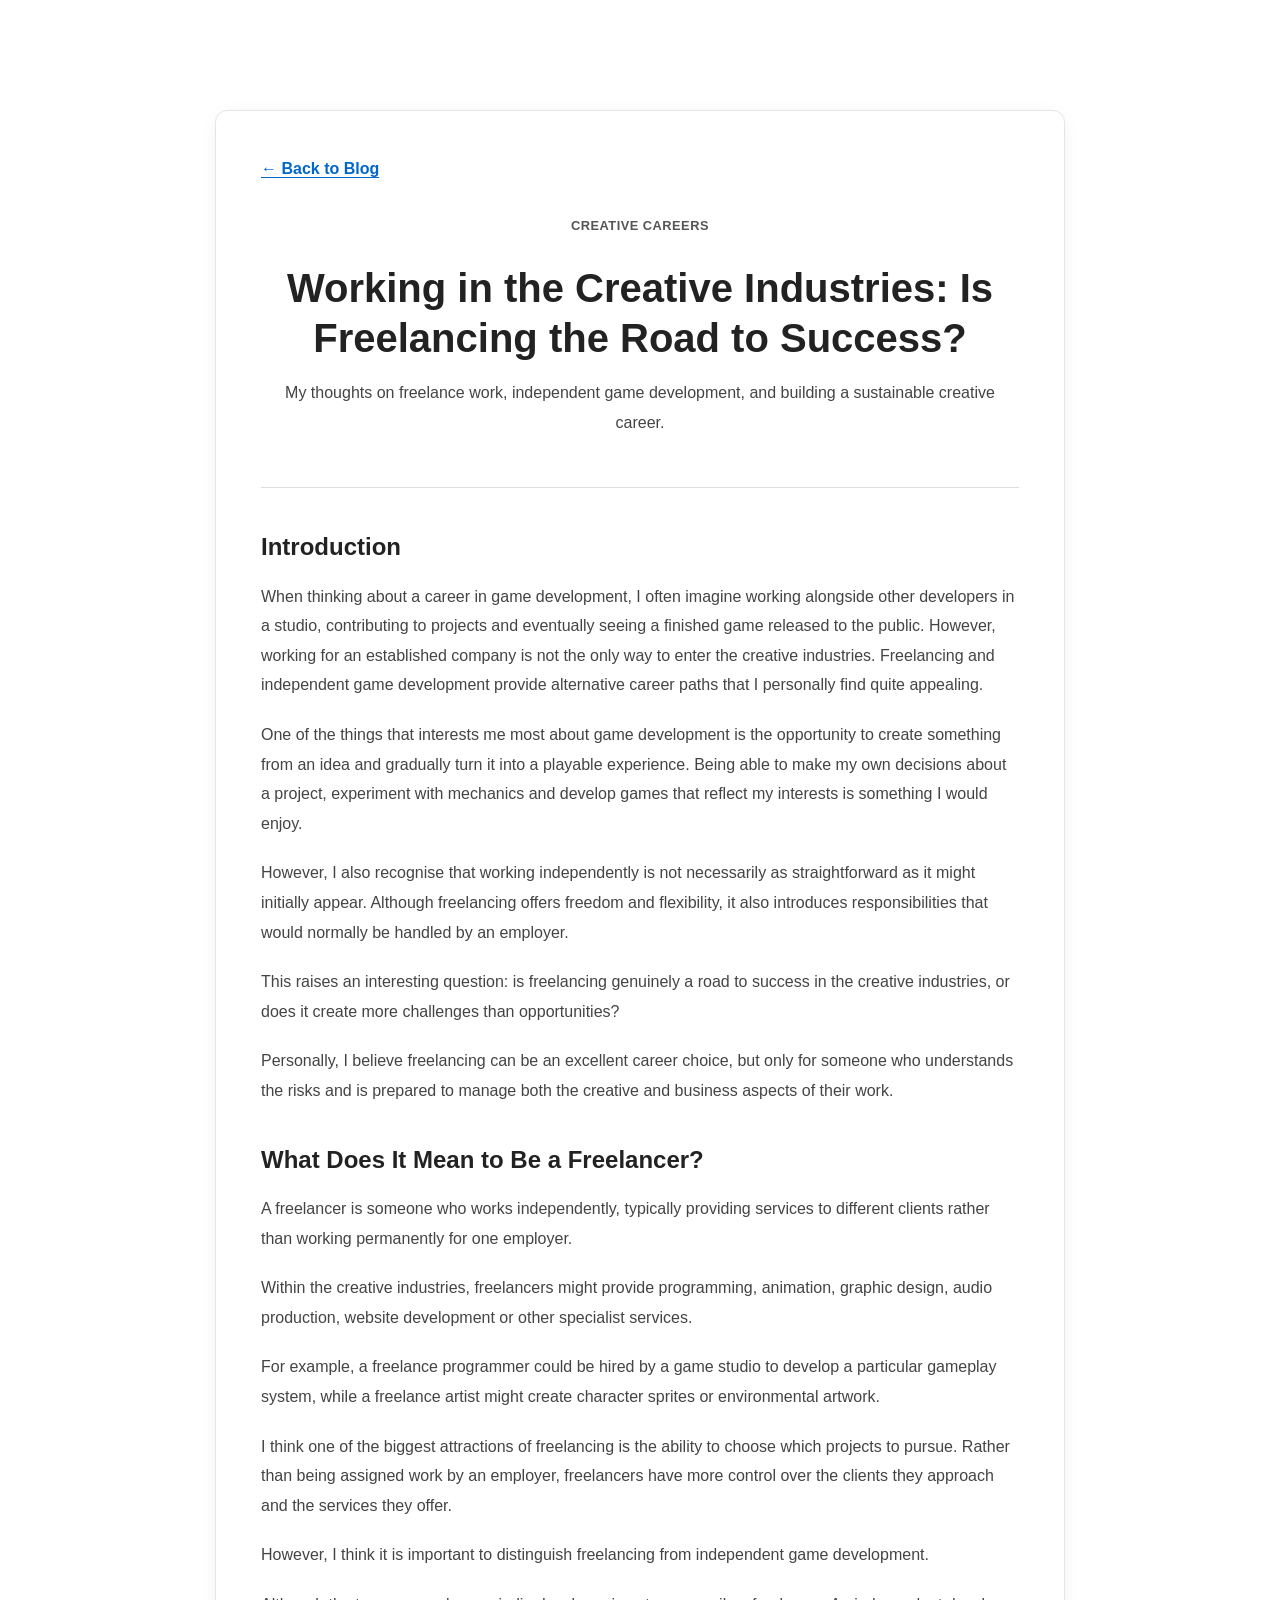
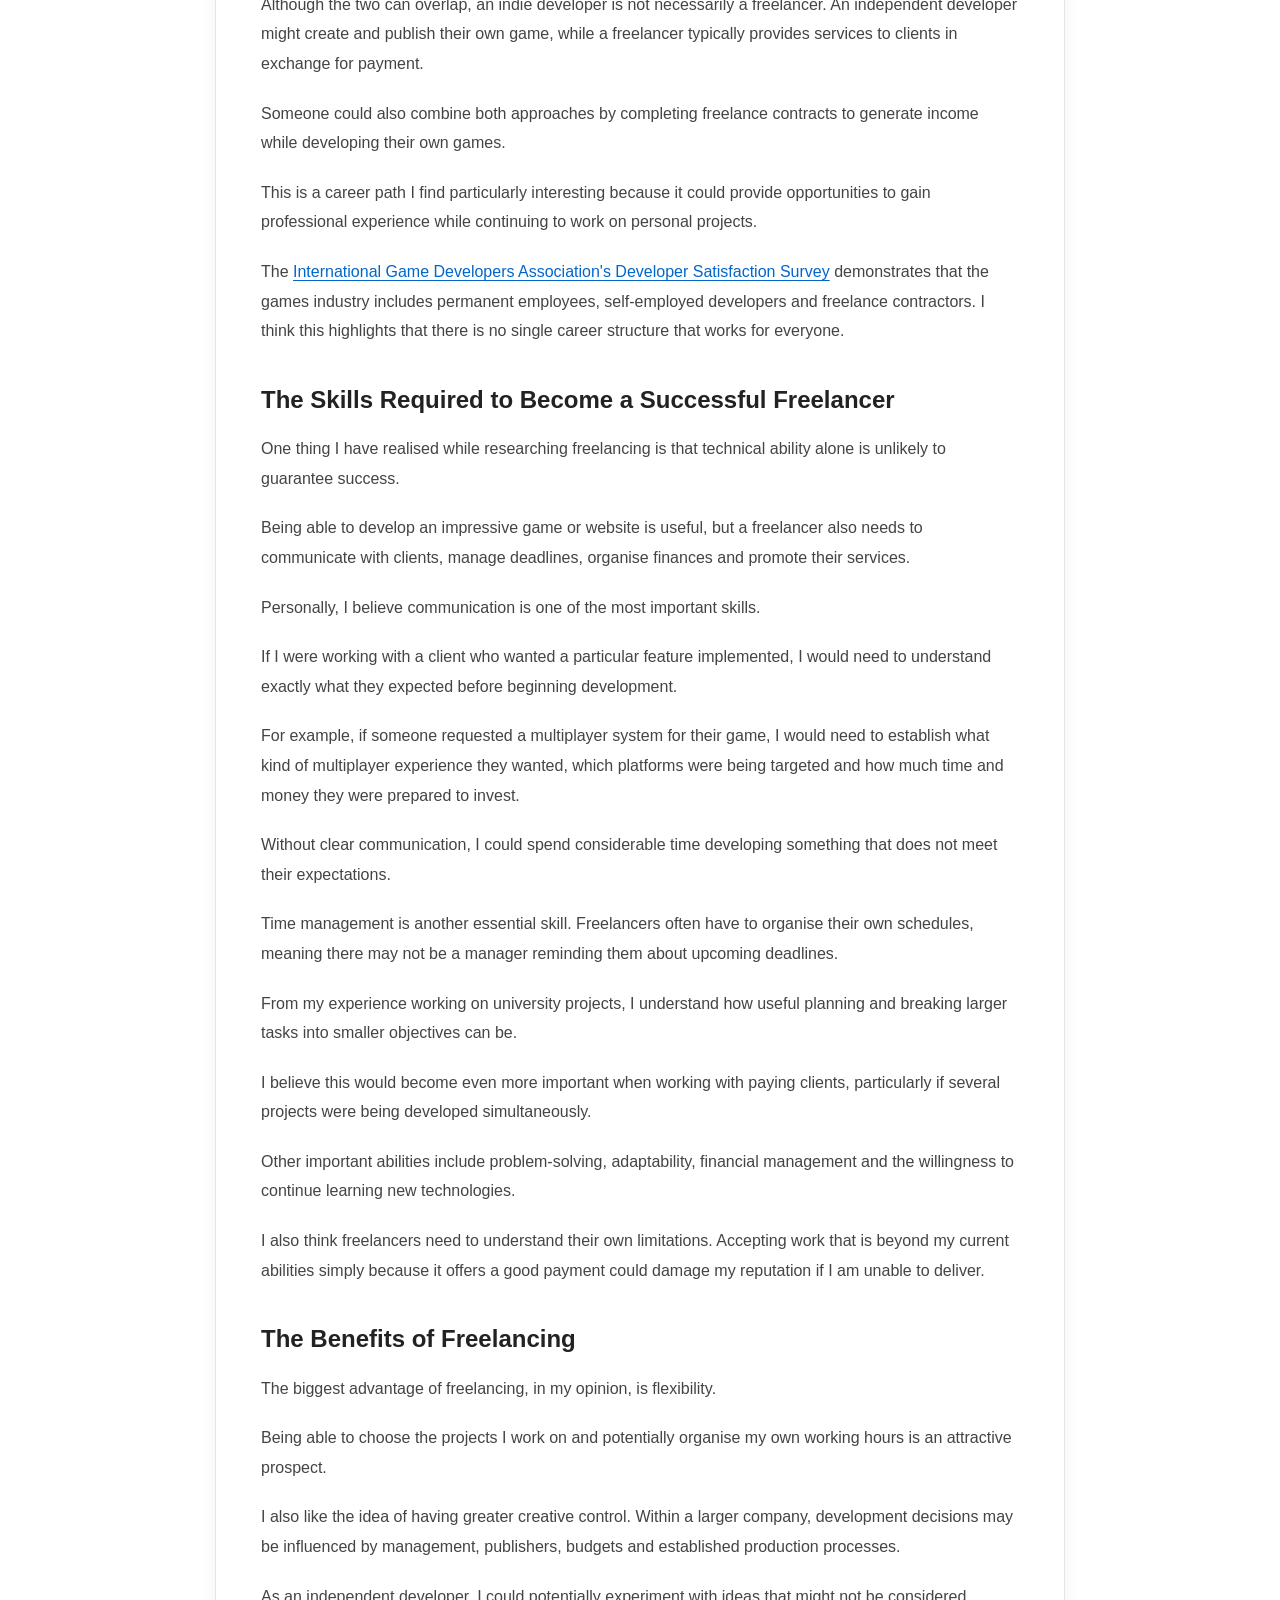
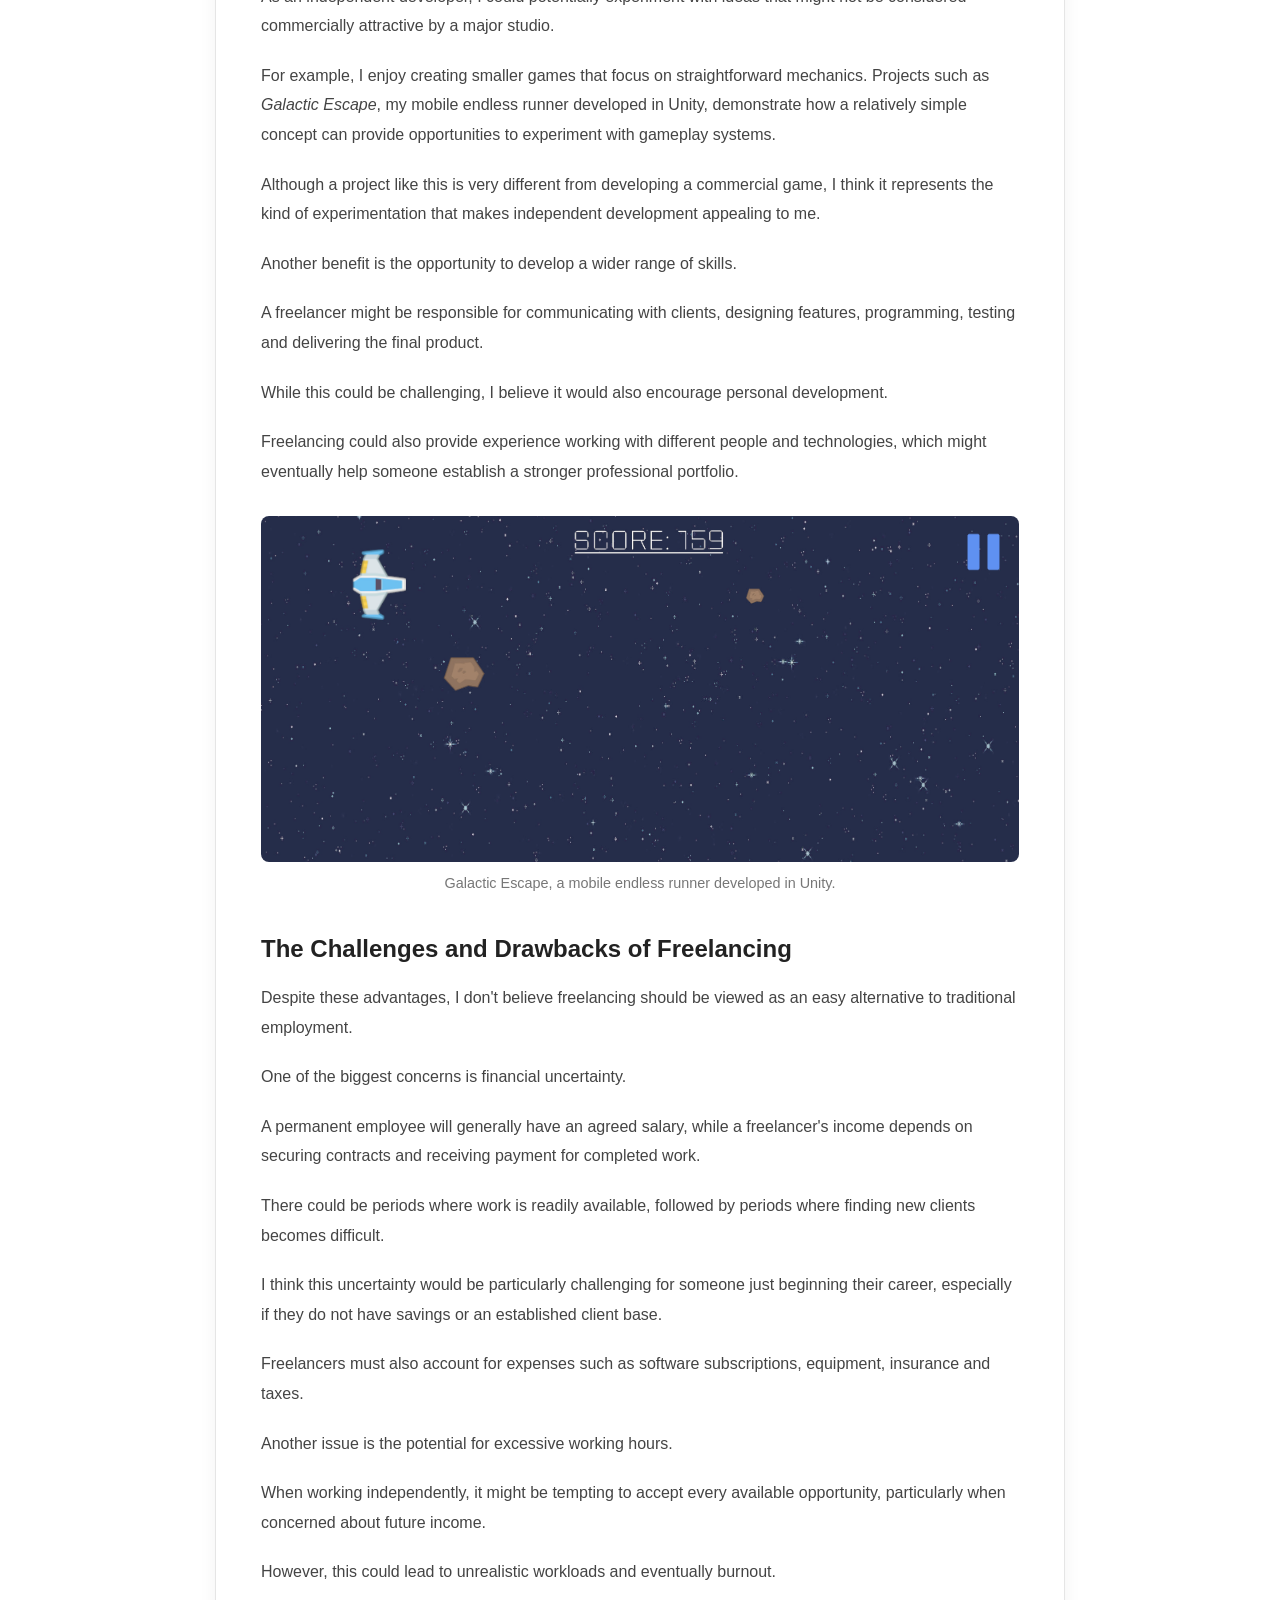
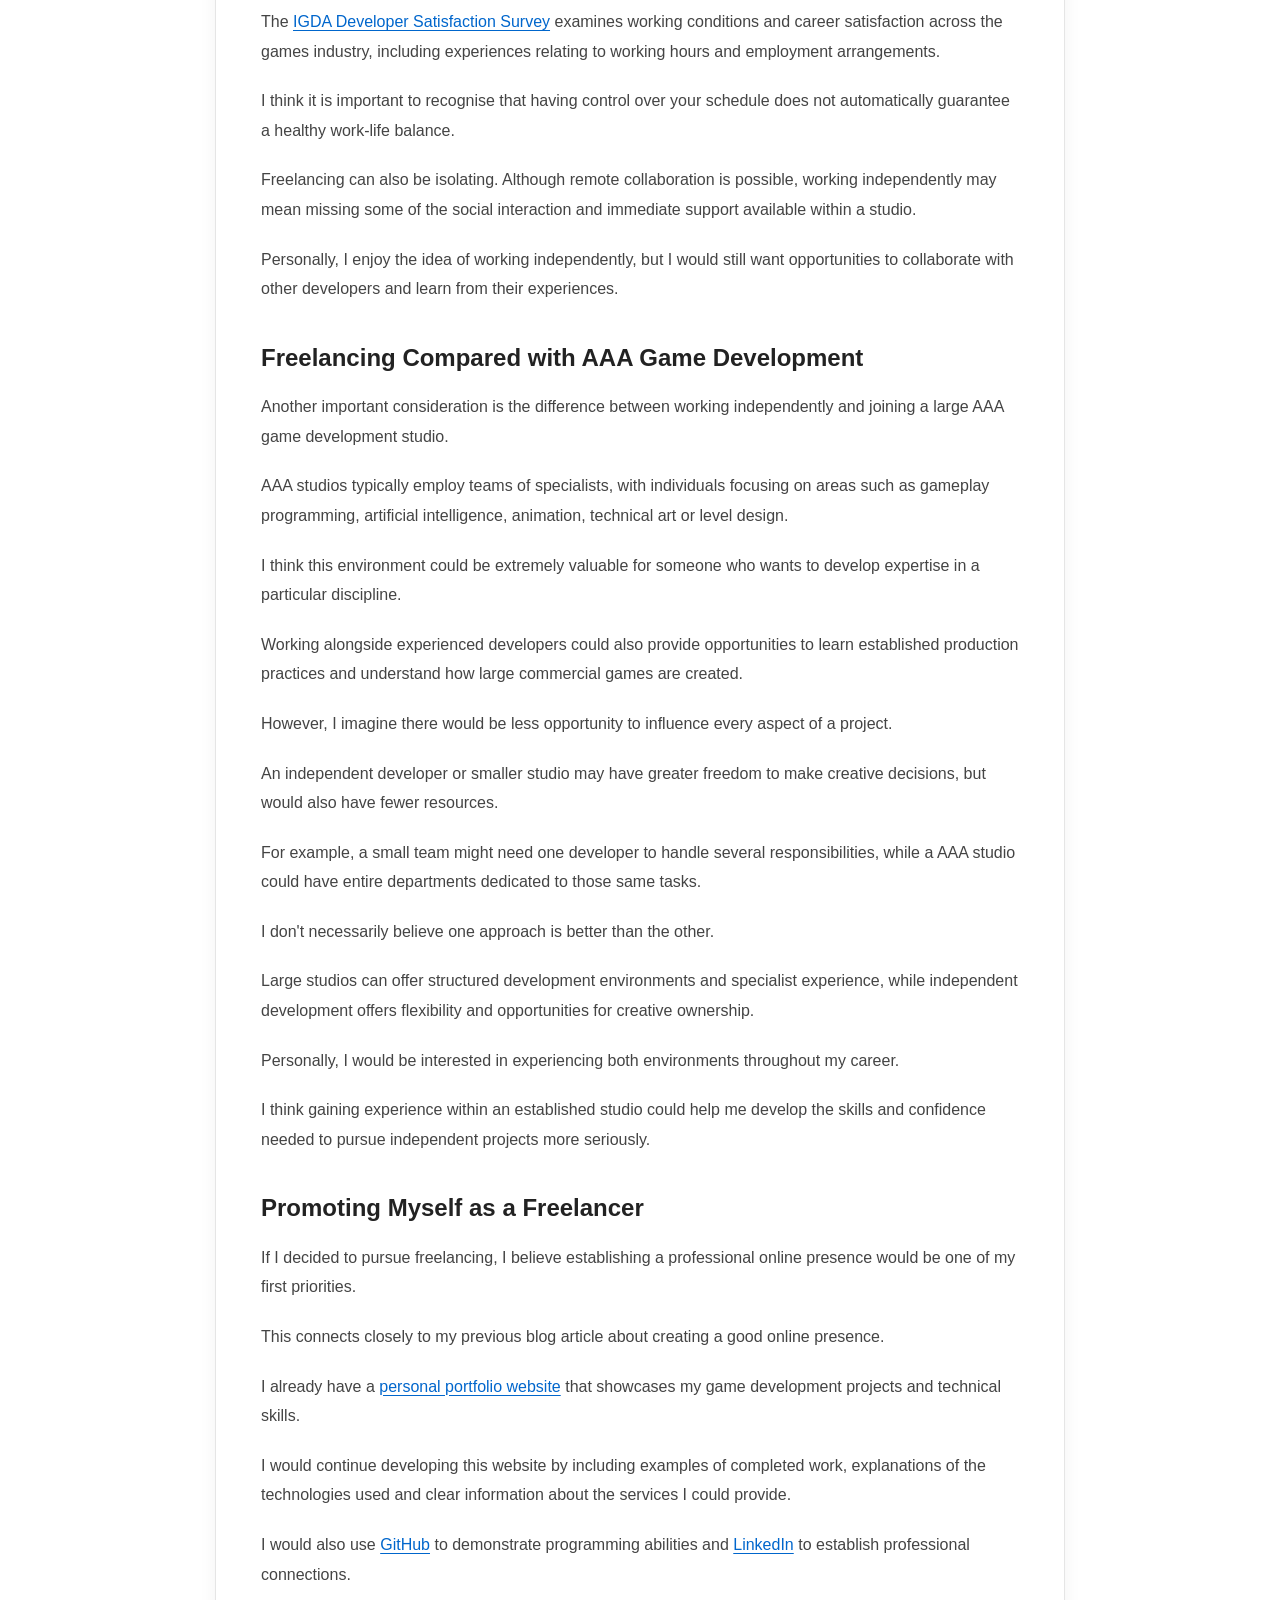
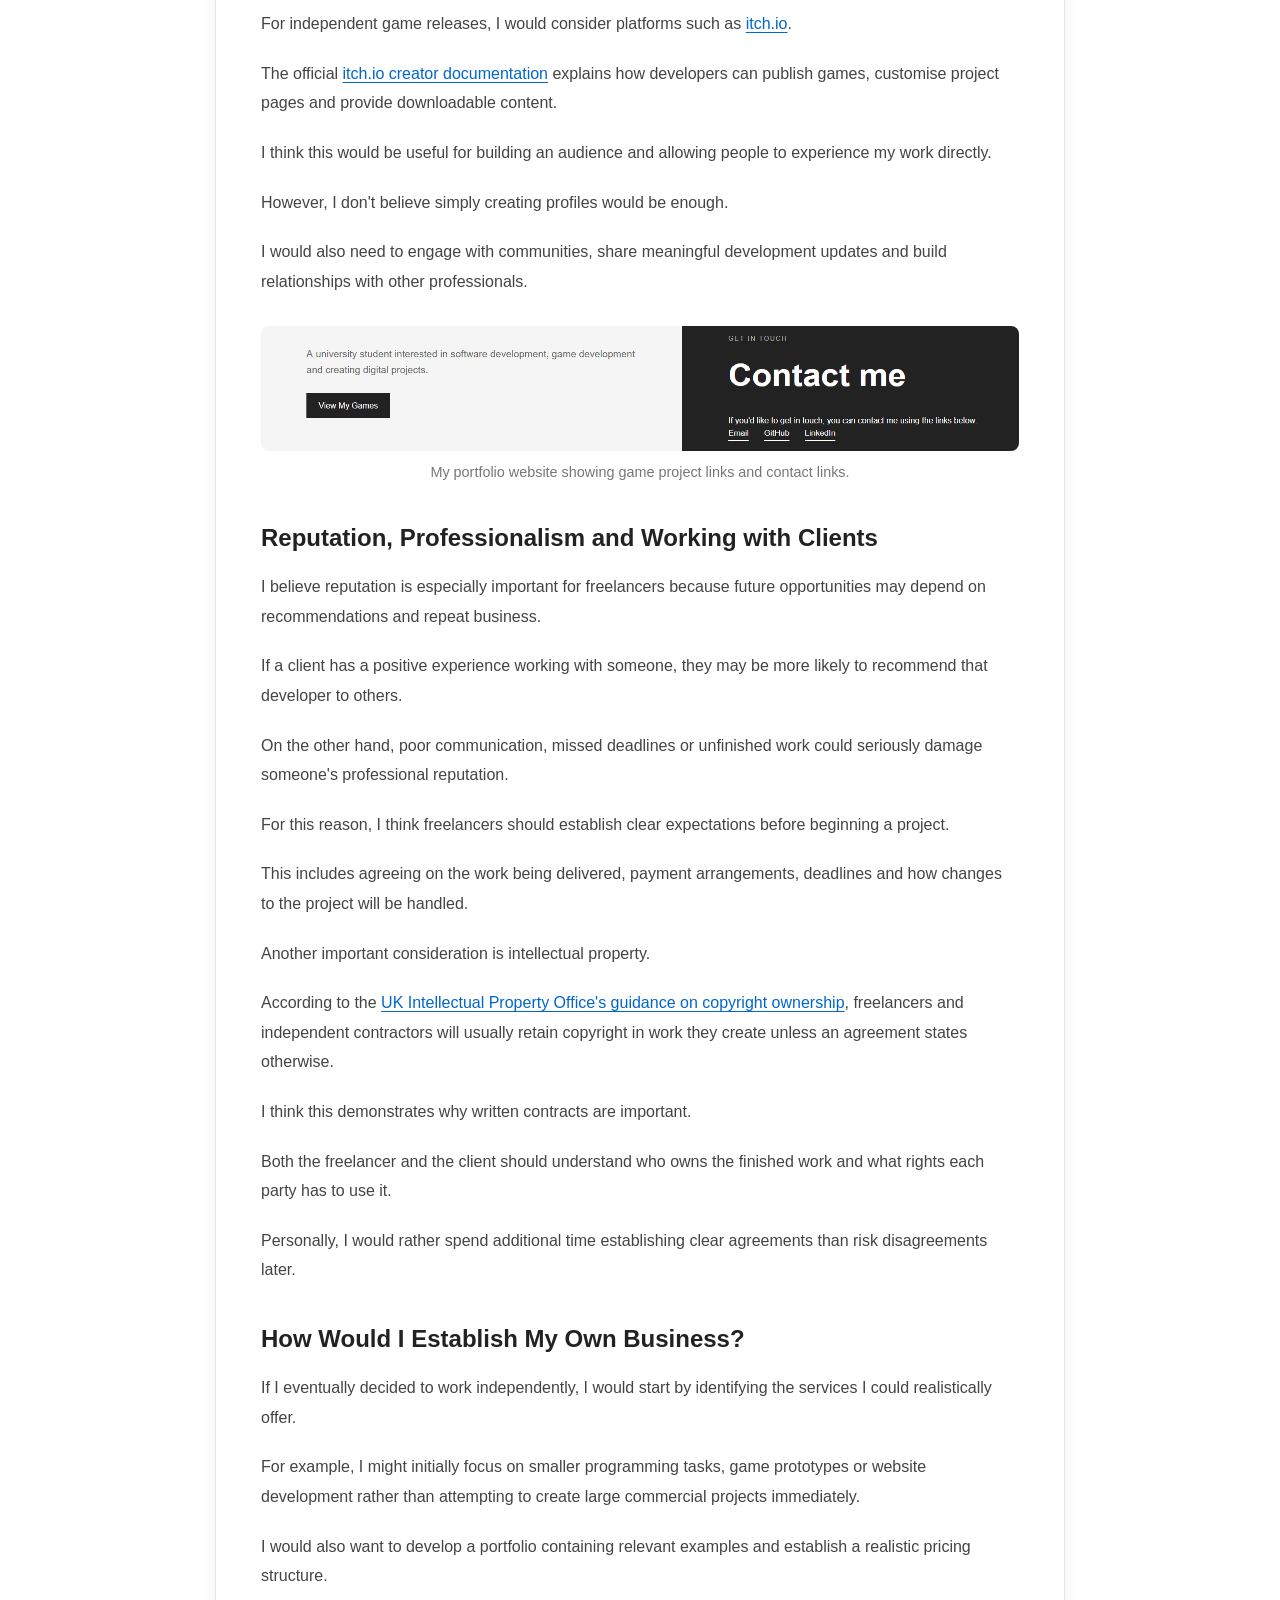
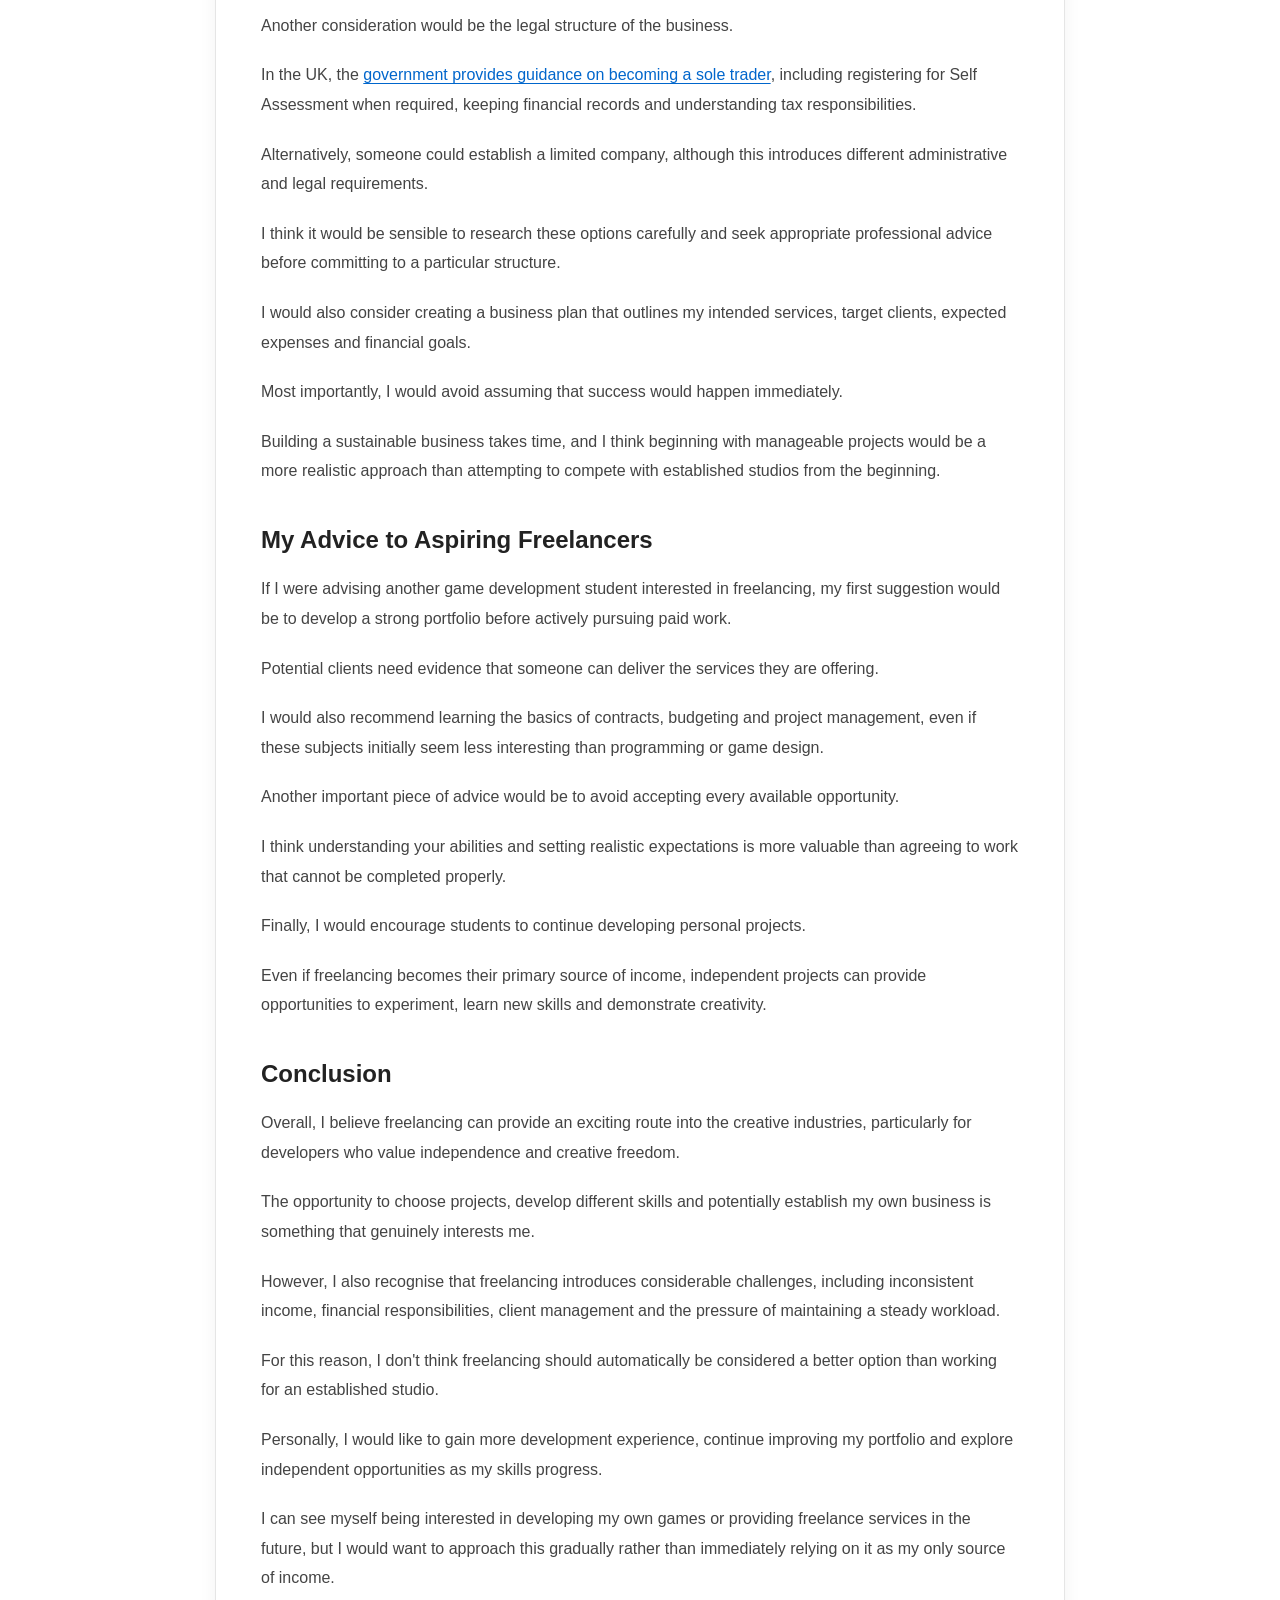
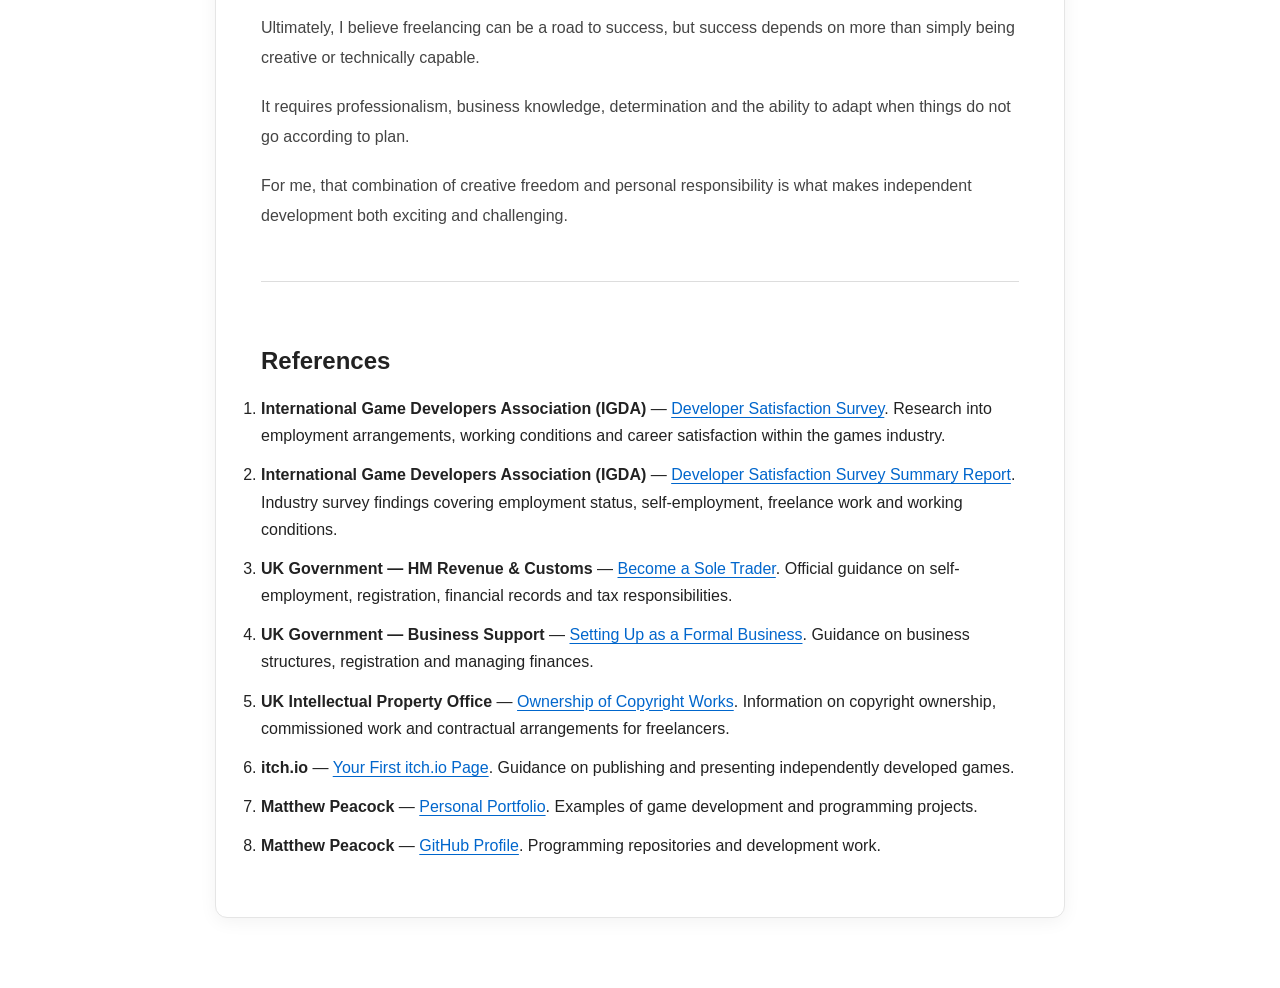
<file: My Portfolio/blog/freelancing.html>
<!DOCTYPE html>
<html lang="en">
<head>
    <meta charset="UTF-8">
    <meta name="viewport" content="width=device-width, initial-scale=1.0">
    <meta name="description" content="My perspective on freelancing, independent game development, and careers in the creative industries.">
    <title>Is Freelancing the Road to Success? | Matthew Peacock</title>
    <link rel="stylesheet" href="../css/style.css">
    <link rel="stylesheet" href="../css/blog.css">
</head>



<body id="top">

  <!-- ======================================== -->
  <!-- BLOG TOP NAVIGATION -->
  <!-- ======================================== -->
  <nav class="blog-top-nav" aria-label="Blog navigation">
      <a href="#top" class="blog-top-button">
          &uarr; Back to Top
      </a>
  </nav>




    <!-- ======================================== -->
    <!-- BLOG ARTICLE: FREELANCING -->
    <!-- ======================================== -->
    <main class="blog-page" id="main-content">
        <article class="blog-article">
            <a class="blog-back" href="../index.html#blog">&larr; Back to Blog</a>
            <header class="blog-article-header">
                <span class="blog-category">Creative Careers</span>
                <h1>Working in the Creative Industries: Is Freelancing the Road to Success?</h1>
                <p>My thoughts on freelance work, independent game development, and building a sustainable creative career.</p>
            </header>



            <!-- ======================================== -->
            <!-- INTRODUCTION -->
            <!-- ======================================== -->
            <section aria-labelledby="introduction">
                <h2 id="introduction">Introduction</h2>
                <p>When thinking about a career in game development, I often imagine working alongside other developers in a studio, contributing to projects and eventually seeing a finished game released to the public. However, working for an established company is not the only way to enter the creative industries. Freelancing and independent game development provide alternative career paths that I personally find quite appealing.</p>
                <p>One of the things that interests me most about game development is the opportunity to create something from an idea and gradually turn it into a playable experience. Being able to make my own decisions about a project, experiment with mechanics and develop games that reflect my interests is something I would enjoy.</p>
                <p>However, I also recognise that working independently is not necessarily as straightforward as it might initially appear. Although freelancing offers freedom and flexibility, it also introduces responsibilities that would normally be handled by an employer.</p>
                <p>This raises an interesting question: is freelancing genuinely a road to success in the creative industries, or does it create more challenges than opportunities?</p>
                <p>Personally, I believe freelancing can be an excellent career choice, but only for someone who understands the risks and is prepared to manage both the creative and business aspects of their work.</p>
            </section>



            <!-- ======================================== -->
            <!-- WHAT DOES IT MEAN TO BE A FREELANCER? -->
            <!-- ======================================== -->
            <section aria-labelledby="what-does-it-mean-to-be-a-freelancer">
                <h2 id="what-does-it-mean-to-be-a-freelancer">What Does It Mean to Be a Freelancer?</h2>
                <p>A freelancer is someone who works independently, typically providing services to different clients rather than working permanently for one employer.</p>
                <p>Within the creative industries, freelancers might provide programming, animation, graphic design, audio production, website development or other specialist services.</p>
                <p>For example, a freelance programmer could be hired by a game studio to develop a particular gameplay system, while a freelance artist might create character sprites or environmental artwork.</p>
                <p>I think one of the biggest attractions of freelancing is the ability to choose which projects to pursue. Rather than being assigned work by an employer, freelancers have more control over the clients they approach and the services they offer.</p>
                <p>However, I think it is important to distinguish freelancing from independent game development.</p>
                <p>Although the two can overlap, an indie developer is not necessarily a freelancer. An independent developer might create and publish their own game, while a freelancer typically provides services to clients in exchange for payment.</p>
                <p>Someone could also combine both approaches by completing freelance contracts to generate income while developing their own games.</p>
                <p>This is a career path I find particularly interesting because it could provide opportunities to gain professional experience while continuing to work on personal projects.</p>
                <p>The <a href="https://igda.org/dss/" target="_blank" rel="noopener noreferrer">International Game Developers Association's Developer Satisfaction Survey</a> demonstrates that the games industry includes permanent employees, self-employed developers and freelance contractors. I think this highlights that there is no single career structure that works for everyone.</p>
            </section>



            <!-- ======================================== -->
            <!-- THE SKILLS REQUIRED TO BECOME A SUCCESSFUL FREELANCER -->
            <!-- ======================================== -->
            <section aria-labelledby="the-skills-required-to-become-a-successful-freelancer">
                <h2 id="the-skills-required-to-become-a-successful-freelancer">The Skills Required to Become a Successful Freelancer</h2>
                <p>One thing I have realised while researching freelancing is that technical ability alone is unlikely to guarantee success.</p>
                <p>Being able to develop an impressive game or website is useful, but a freelancer also needs to communicate with clients, manage deadlines, organise finances and promote their services.</p>
                <p>Personally, I believe communication is one of the most important skills.</p>
                <p>If I were working with a client who wanted a particular feature implemented, I would need to understand exactly what they expected before beginning development.</p>
                <p>For example, if someone requested a multiplayer system for their game, I would need to establish what kind of multiplayer experience they wanted, which platforms were being targeted and how much time and money they were prepared to invest.</p>
                <p>Without clear communication, I could spend considerable time developing something that does not meet their expectations.</p>
                <p>Time management is another essential skill. Freelancers often have to organise their own schedules, meaning there may not be a manager reminding them about upcoming deadlines.</p>
                <p>From my experience working on university projects, I understand how useful planning and breaking larger tasks into smaller objectives can be.</p>
                <p>I believe this would become even more important when working with paying clients, particularly if several projects were being developed simultaneously.</p>
                <p>Other important abilities include problem-solving, adaptability, financial management and the willingness to continue learning new technologies.</p>
                <p>I also think freelancers need to understand their own limitations. Accepting work that is beyond my current abilities simply because it offers a good payment could damage my reputation if I am unable to deliver.</p>
            </section>



            <!-- ======================================== -->
            <!-- THE BENEFITS OF FREELANCING -->
            <!-- ======================================== -->
            <section aria-labelledby="the-benefits-of-freelancing">
                <h2 id="the-benefits-of-freelancing">The Benefits of Freelancing</h2>
                <p>The biggest advantage of freelancing, in my opinion, is flexibility.</p>
                <p>Being able to choose the projects I work on and potentially organise my own working hours is an attractive prospect.</p>
                <p>I also like the idea of having greater creative control. Within a larger company, development decisions may be influenced by management, publishers, budgets and established production processes.</p>
                <p>As an independent developer, I could potentially experiment with ideas that might not be considered commercially attractive by a major studio.</p>
                <p>For example, I enjoy creating smaller games that focus on straightforward mechanics. Projects such as <em>Galactic Escape</em>, my mobile endless runner developed in Unity, demonstrate how a relatively simple concept can provide opportunities to experiment with gameplay systems.</p>
                <p>Although a project like this is very different from developing a commercial game, I think it represents the kind of experimentation that makes independent development appealing to me.</p>
                <p>Another benefit is the opportunity to develop a wider range of skills.</p>
                <p>A freelancer might be responsible for communicating with clients, designing features, programming, testing and delivering the final product.</p>
                <p>While this could be challenging, I believe it would also encourage personal development.</p>
                <p>Freelancing could also provide experience working with different people and technologies, which might eventually help someone establish a stronger professional portfolio.</p>


                <figure>
                    <img src="../assets/images/blog/Freelancing/galactic-escape.png" alt="Screenshot of Galactic Escape gameplay" loading="lazy">
                    <figcaption>Galactic Escape, a mobile endless runner developed in Unity.</figcaption>
                </figure>



            </section>



            <!-- ======================================== -->
            <!-- THE CHALLENGES AND DRAWBACKS OF FREELANCING -->
            <!-- ======================================== -->
            <section aria-labelledby="the-challenges-and-drawbacks-of-freelancing">
                <h2 id="the-challenges-and-drawbacks-of-freelancing">The Challenges and Drawbacks of Freelancing</h2>
                <p>Despite these advantages, I don't believe freelancing should be viewed as an easy alternative to traditional employment.</p>
                <p>One of the biggest concerns is financial uncertainty.</p>
                <p>A permanent employee will generally have an agreed salary, while a freelancer's income depends on securing contracts and receiving payment for completed work.</p>
                <p>There could be periods where work is readily available, followed by periods where finding new clients becomes difficult.</p>
                <p>I think this uncertainty would be particularly challenging for someone just beginning their career, especially if they do not have savings or an established client base.</p>
                <p>Freelancers must also account for expenses such as software subscriptions, equipment, insurance and taxes.</p>
                <p>Another issue is the potential for excessive working hours.</p>
                <p>When working independently, it might be tempting to accept every available opportunity, particularly when concerned about future income.</p>
                <p>However, this could lead to unrealistic workloads and eventually burnout.</p>
                <p>The <a href="https://igda.org/dss/" target="_blank" rel="noopener noreferrer">IGDA Developer Satisfaction Survey</a> examines working conditions and career satisfaction across the games industry, including experiences relating to working hours and employment arrangements.</p>
                <p>I think it is important to recognise that having control over your schedule does not automatically guarantee a healthy work-life balance.</p>
                <p>Freelancing can also be isolating. Although remote collaboration is possible, working independently may mean missing some of the social interaction and immediate support available within a studio.</p>
                <p>Personally, I enjoy the idea of working independently, but I would still want opportunities to collaborate with other developers and learn from their experiences.</p>
            </section>



            <!-- ======================================== -->
            <!-- FREELANCING COMPARED WITH AAA GAME DEVELOPMENT -->
            <!-- ======================================== -->
            <section aria-labelledby="freelancing-compared-with-aaa-game-development">
                <h2 id="freelancing-compared-with-aaa-game-development">Freelancing Compared with AAA Game Development</h2>
                <p>Another important consideration is the difference between working independently and joining a large AAA game development studio.</p>
                <p>AAA studios typically employ teams of specialists, with individuals focusing on areas such as gameplay programming, artificial intelligence, animation, technical art or level design.</p>
                <p>I think this environment could be extremely valuable for someone who wants to develop expertise in a particular discipline.</p>
                <p>Working alongside experienced developers could also provide opportunities to learn established production practices and understand how large commercial games are created.</p>
                <p>However, I imagine there would be less opportunity to influence every aspect of a project.</p>
                <p>An independent developer or smaller studio may have greater freedom to make creative decisions, but would also have fewer resources.</p>
                <p>For example, a small team might need one developer to handle several responsibilities, while a AAA studio could have entire departments dedicated to those same tasks.</p>
                <p>I don't necessarily believe one approach is better than the other.</p>
                <p>Large studios can offer structured development environments and specialist experience, while independent development offers flexibility and opportunities for creative ownership.</p>
                <p>Personally, I would be interested in experiencing both environments throughout my career.</p>
                <p>I think gaining experience within an established studio could help me develop the skills and confidence needed to pursue independent projects more seriously.</p>
            </section>



            <!-- ======================================== -->
            <!-- PROMOTING MYSELF AS A FREELANCER -->
            <!-- ======================================== -->
            <section aria-labelledby="promoting-myself-as-a-freelancer">
                <h2 id="promoting-myself-as-a-freelancer">Promoting Myself as a Freelancer</h2>
                <p>If I decided to pursue freelancing, I believe establishing a professional online presence would be one of my first priorities.</p>
                <p>This connects closely to my previous blog article about creating a good online presence.</p>
                <p>I already have a <a href="https://matthew-peacock-uws.github.io/MPeacock-Portfolio/My%20Portfolio/" target="_blank" rel="noopener noreferrer">personal portfolio website</a> that showcases my game development projects and technical skills.</p>
                <p>I would continue developing this website by including examples of completed work, explanations of the technologies used and clear information about the services I could provide.</p>
                <p>I would also use <a href="https://github.com/Matthew-Peacock-UWS" target="_blank" rel="noopener noreferrer">GitHub</a> to demonstrate programming abilities and <a href="https://www.linkedin.com/" target="_blank" rel="noopener noreferrer">LinkedIn</a> to establish professional connections.</p>
                <p>For independent game releases, I would consider platforms such as <a href="https://itch.io/" target="_blank" rel="noopener noreferrer">itch.io</a>.</p>
                <p>The official <a href="https://itch.io/docs/creators/getting-started" target="_blank" rel="noopener noreferrer">itch.io creator documentation</a> explains how developers can publish games, customise project pages and provide downloadable content.</p>
                <p>I think this would be useful for building an audience and allowing people to experience my work directly.</p>
                <p>However, I don't believe simply creating profiles would be enough.</p>
                <p>I would also need to engage with communities, share meaningful development updates and build relationships with other professionals.</p>


                <figure>
                    <img src="../assets/images/blog/Freelancing/portfolio.png" alt="Screenshot of my portfolio website" loading="lazy">
                    <figcaption>My portfolio website showing game project links and contact links.</figcaption>
                </figure>



            </section>



            <!-- ======================================== -->
            <!-- REPUTATION, PROFESSIONALISM AND WORKING WITH CLIENTS -->
            <!-- ======================================== -->
            <section aria-labelledby="reputation-professionalism-and-working-with-clients">
                <h2 id="reputation-professionalism-and-working-with-clients">Reputation, Professionalism and Working with Clients</h2>
                <p>I believe reputation is especially important for freelancers because future opportunities may depend on recommendations and repeat business.</p>
                <p>If a client has a positive experience working with someone, they may be more likely to recommend that developer to others.</p>
                <p>On the other hand, poor communication, missed deadlines or unfinished work could seriously damage someone's professional reputation.</p>
                <p>For this reason, I think freelancers should establish clear expectations before beginning a project.</p>
                <p>This includes agreeing on the work being delivered, payment arrangements, deadlines and how changes to the project will be handled.</p>
                <p>Another important consideration is intellectual property.</p>
                <p>According to the <a href="https://www.gov.uk/guidance/ownership-of-copyright-works" target="_blank" rel="noopener noreferrer">UK Intellectual Property Office's guidance on copyright ownership</a>, freelancers and independent contractors will usually retain copyright in work they create unless an agreement states otherwise.</p>
                <p>I think this demonstrates why written contracts are important.</p>
                <p>Both the freelancer and the client should understand who owns the finished work and what rights each party has to use it.</p>
                <p>Personally, I would rather spend additional time establishing clear agreements than risk disagreements later.</p>
            </section>



            <!-- ======================================== -->
            <!-- HOW WOULD I ESTABLISH MY OWN BUSINESS? -->
            <!-- ======================================== -->
            <section aria-labelledby="how-would-i-establish-my-own-business">
                <h2 id="how-would-i-establish-my-own-business">How Would I Establish My Own Business?</h2>
                <p>If I eventually decided to work independently, I would start by identifying the services I could realistically offer.</p>
                <p>For example, I might initially focus on smaller programming tasks, game prototypes or website development rather than attempting to create large commercial projects immediately.</p>
                <p>I would also want to develop a portfolio containing relevant examples and establish a realistic pricing structure.</p>
                <p>Another consideration would be the legal structure of the business.</p>
                <p>In the UK, the <a href="https://www.gov.uk/become-sole-trader" target="_blank" rel="noopener noreferrer">government provides guidance on becoming a sole trader</a>, including registering for Self Assessment when required, keeping financial records and understanding tax responsibilities.</p>
                <p>Alternatively, someone could establish a limited company, although this introduces different administrative and legal requirements.</p>
                <p>I think it would be sensible to research these options carefully and seek appropriate professional advice before committing to a particular structure.</p>
                <p>I would also consider creating a business plan that outlines my intended services, target clients, expected expenses and financial goals.</p>
                <p>Most importantly, I would avoid assuming that success would happen immediately.</p>
                <p>Building a sustainable business takes time, and I think beginning with manageable projects would be a more realistic approach than attempting to compete with established studios from the beginning.</p>
            </section>



            <!-- ======================================== -->
            <!-- MY ADVICE TO ASPIRING FREELANCERS -->
            <!-- ======================================== -->
            <section aria-labelledby="my-advice-to-aspiring-freelancers">
                <h2 id="my-advice-to-aspiring-freelancers">My Advice to Aspiring Freelancers</h2>
                <p>If I were advising another game development student interested in freelancing, my first suggestion would be to develop a strong portfolio before actively pursuing paid work.</p>
                <p>Potential clients need evidence that someone can deliver the services they are offering.</p>
                <p>I would also recommend learning the basics of contracts, budgeting and project management, even if these subjects initially seem less interesting than programming or game design.</p>
                <p>Another important piece of advice would be to avoid accepting every available opportunity.</p>
                <p>I think understanding your abilities and setting realistic expectations is more valuable than agreeing to work that cannot be completed properly.</p>
                <p>Finally, I would encourage students to continue developing personal projects.</p>
                <p>Even if freelancing becomes their primary source of income, independent projects can provide opportunities to experiment, learn new skills and demonstrate creativity.</p>
            </section>



            <!-- ======================================== -->
            <!-- CONCLUSION -->
            <!-- ======================================== -->
            <section aria-labelledby="conclusion">
                <h2 id="conclusion">Conclusion</h2>
                <p>Overall, I believe freelancing can provide an exciting route into the creative industries, particularly for developers who value independence and creative freedom.</p>
                <p>The opportunity to choose projects, develop different skills and potentially establish my own business is something that genuinely interests me.</p>
                <p>However, I also recognise that freelancing introduces considerable challenges, including inconsistent income, financial responsibilities, client management and the pressure of maintaining a steady workload.</p>
                <p>For this reason, I don't think freelancing should automatically be considered a better option than working for an established studio.</p>
                <p>Personally, I would like to gain more development experience, continue improving my portfolio and explore independent opportunities as my skills progress.</p>
                <p>I can see myself being interested in developing my own games or providing freelance services in the future, but I would want to approach this gradually rather than immediately relying on it as my only source of income.</p>
                <p>Ultimately, I believe freelancing can be a road to success, but success depends on more than simply being creative or technically capable.</p>
                <p>It requires professionalism, business knowledge, determination and the ability to adapt when things do not go according to plan.</p>
                <p>For me, that combination of creative freedom and personal responsibility is what makes independent development both exciting and challenging.</p>
            </section>



            <!-- ======================================== -->
            <!-- REFERENCES -->
            <!-- ======================================== -->
            <section class="blog-references" aria-labelledby="references">
                <h2 id="references">References</h2>
                <ol>
                    <li><strong>International Game Developers Association (IGDA)</strong> — <a href="https://igda.org/dss/" target="_blank" rel="noopener noreferrer">Developer Satisfaction Survey</a>. Research into employment arrangements, working conditions and career satisfaction within the games industry.</li>
                    <li><strong>International Game Developers Association (IGDA)</strong> — <a href="https://igda-website.s3.us-east-2.amazonaws.com/wp-content/uploads/2024/05/01161842/2023-04-14_IGSA-DSS-2023_SummaryReport.pdf" target="_blank" rel="noopener noreferrer">Developer Satisfaction Survey Summary Report</a>. Industry survey findings covering employment status, self-employment, freelance work and working conditions.</li>
                    <li><strong>UK Government — HM Revenue &amp; Customs</strong> — <a href="https://www.gov.uk/become-sole-trader" target="_blank" rel="noopener noreferrer">Become a Sole Trader</a>. Official guidance on self-employment, registration, financial records and tax responsibilities.</li>
                    <li><strong>UK Government — Business Support</strong> — <a href="https://www.business.gov.uk/support/business-structures-governance-and-ethics/setting-up-formal-business/" target="_blank" rel="noopener noreferrer">Setting Up as a Formal Business</a>. Guidance on business structures, registration and managing finances.</li>
                    <li><strong>UK Intellectual Property Office</strong> — <a href="https://www.gov.uk/guidance/ownership-of-copyright-works" target="_blank" rel="noopener noreferrer">Ownership of Copyright Works</a>. Information on copyright ownership, commissioned work and contractual arrangements for freelancers.</li>
                    <li><strong>itch.io</strong> — <a href="https://itch.io/docs/creators/getting-started" target="_blank" rel="noopener noreferrer">Your First itch.io Page</a>. Guidance on publishing and presenting independently developed games.</li>
                    <li><strong>Matthew Peacock</strong> — <a href="https://matthew-peacock-uws.github.io/MPeacock-Portfolio/My%20Portfolio/" target="_blank" rel="noopener noreferrer">Personal Portfolio</a>. Examples of game development and programming projects.</li>
                    <li><strong>Matthew Peacock</strong> — <a href="https://github.com/Matthew-Peacock-UWS" target="_blank" rel="noopener noreferrer">GitHub Profile</a>. Programming repositories and development work.</li>
                </ol>
            </section>
        </article>
    </main>


<script>
    // ========================================
    // SHOW BACK TO TOP AFTER SCROLLING
    // ========================================

    const blogTopNav = document.querySelector(".blog-top-nav");

    function toggleBlogTopNav() {
        if (window.scrollY > 300) {
            blogTopNav.classList.add("visible");
        } else {
            blogTopNav.classList.remove("visible");
        }
    }

    window.addEventListener("scroll", toggleBlogTopNav, {
        passive: true
    });

    // Check scroll position when the page loads
    toggleBlogTopNav();
</script>


</body>
</html>
</file>
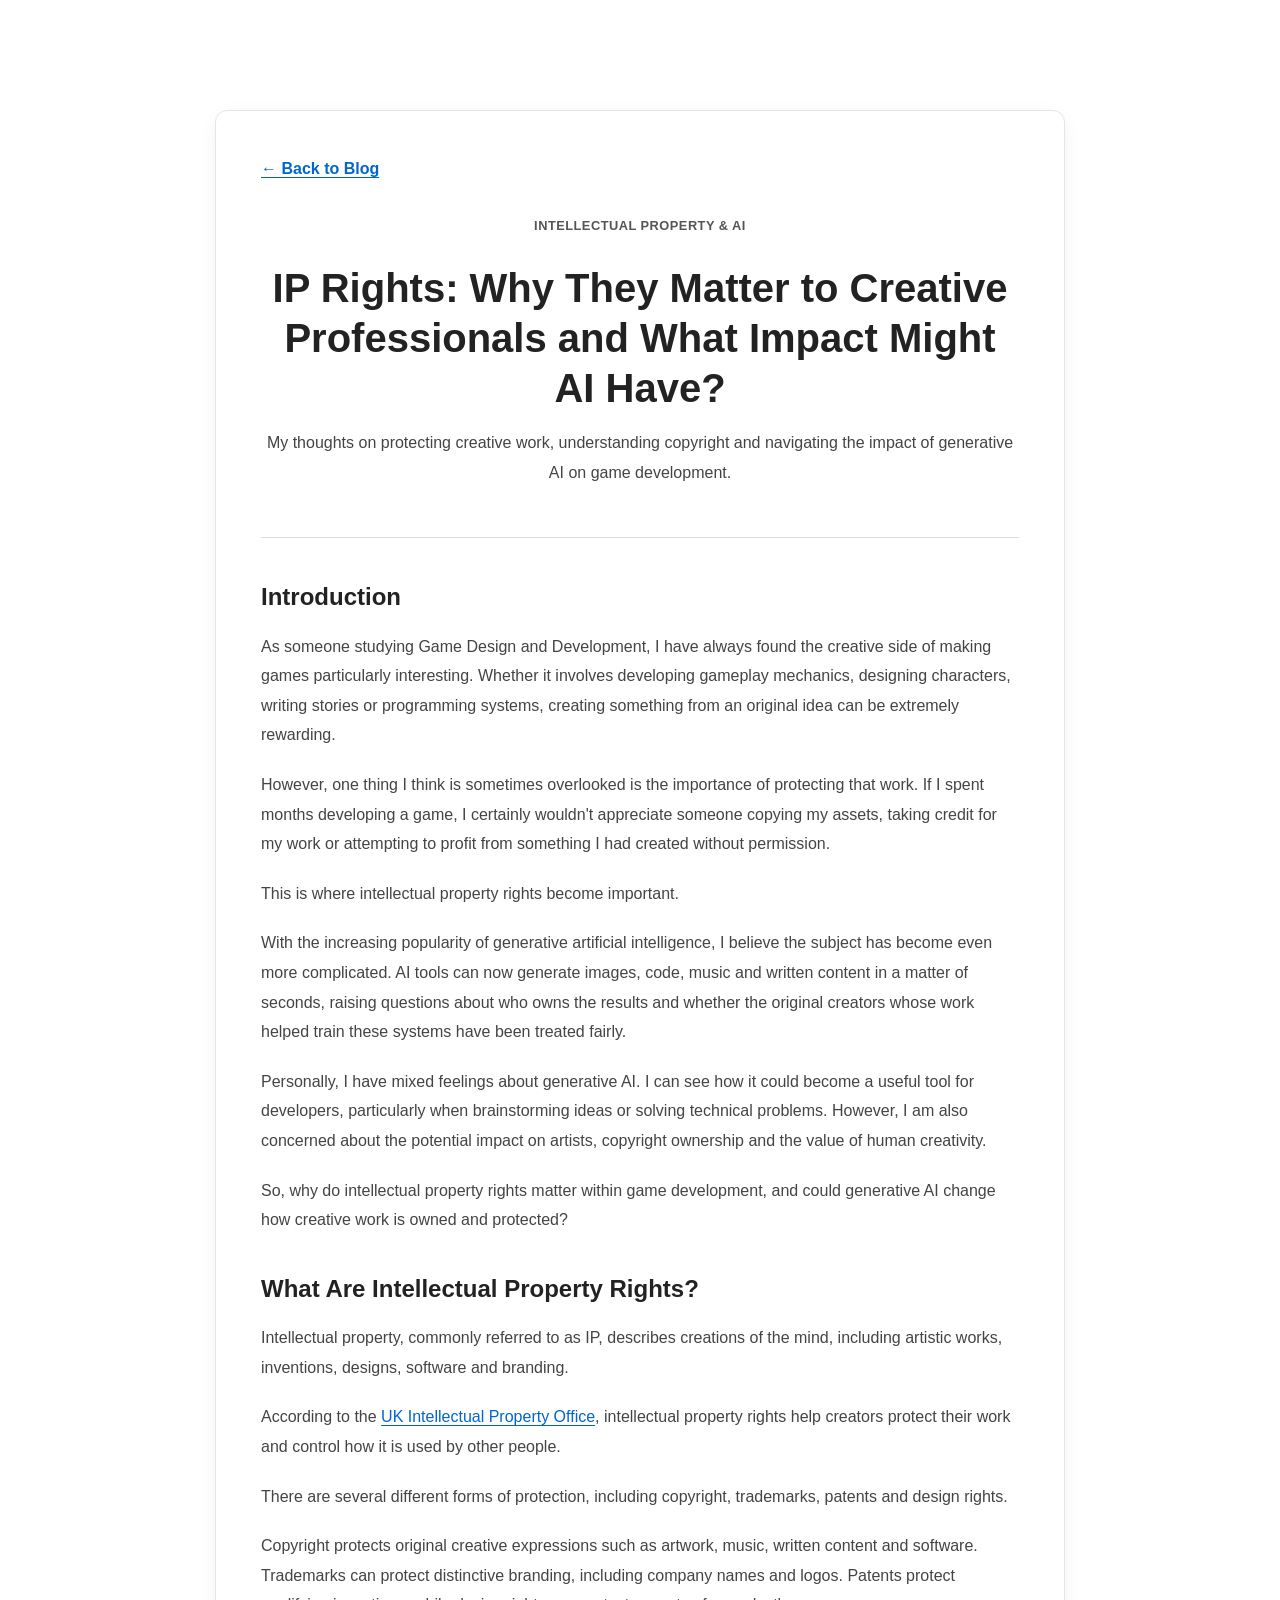
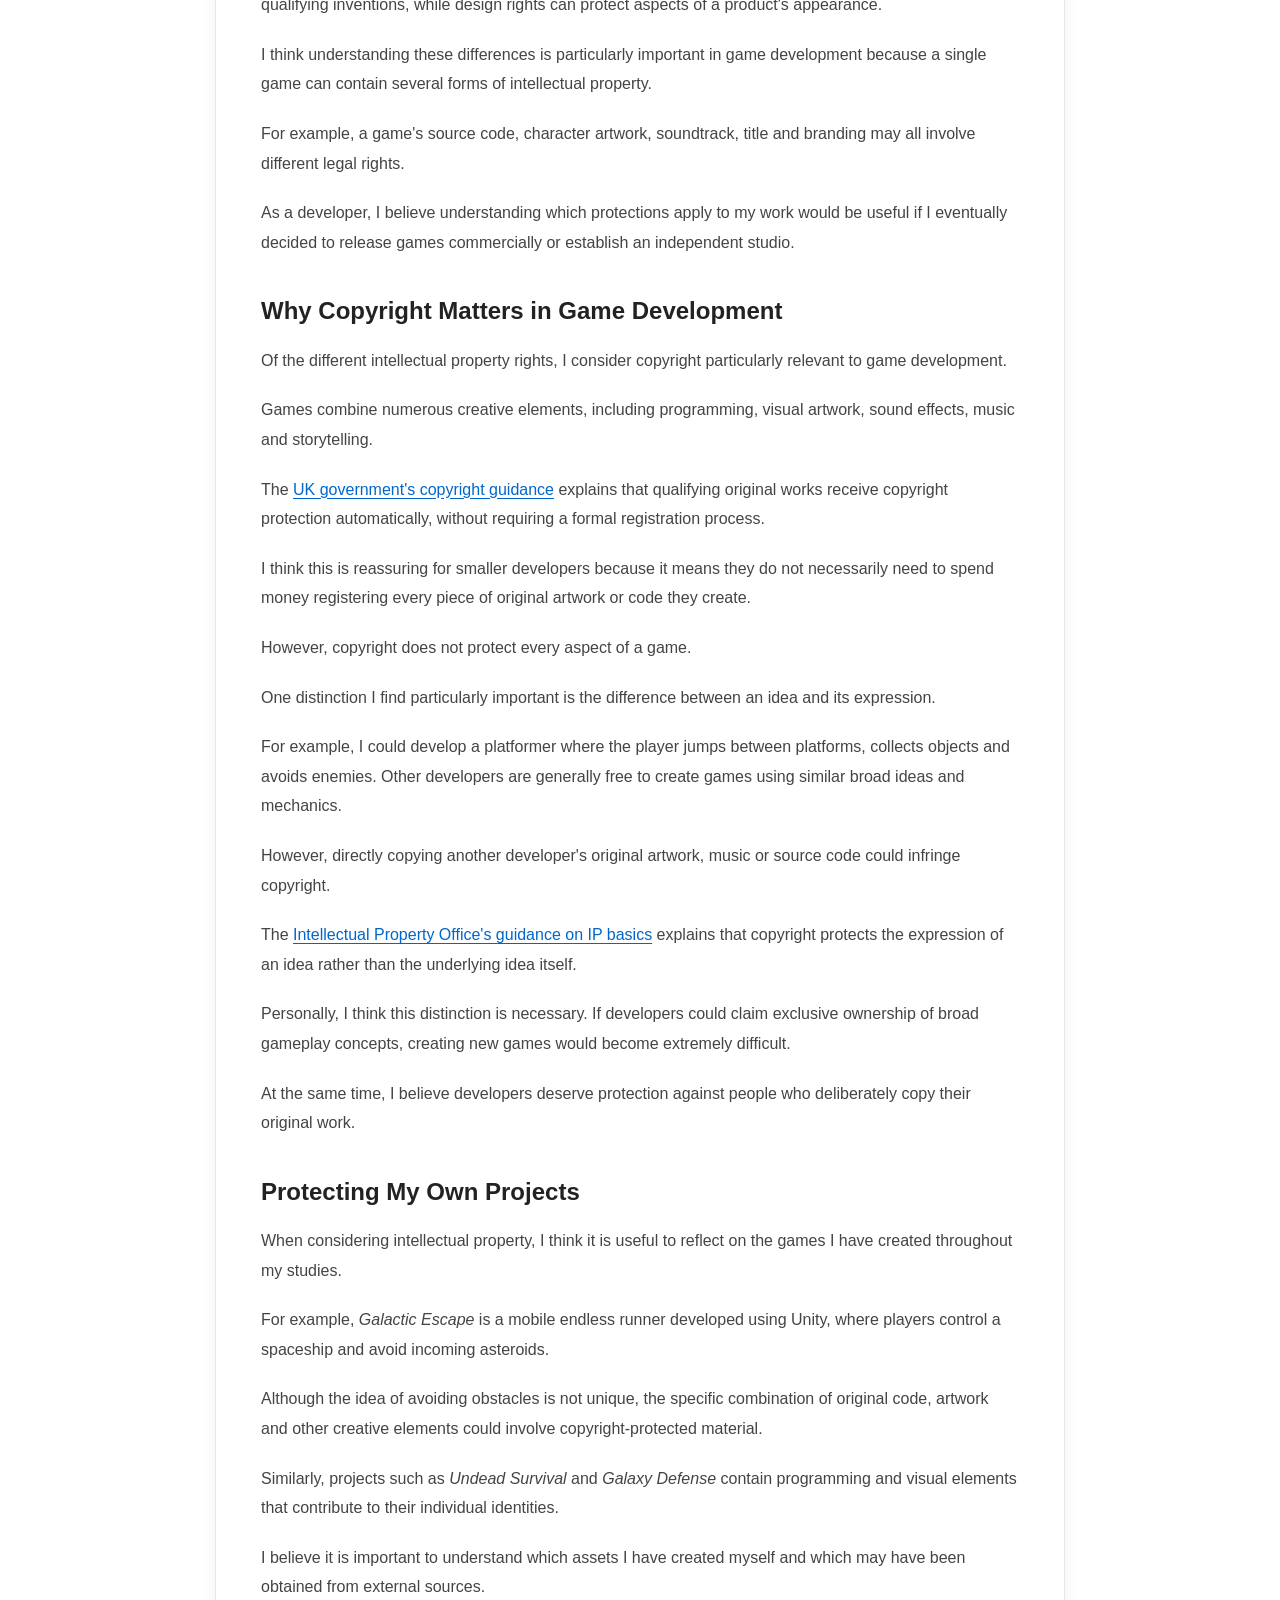
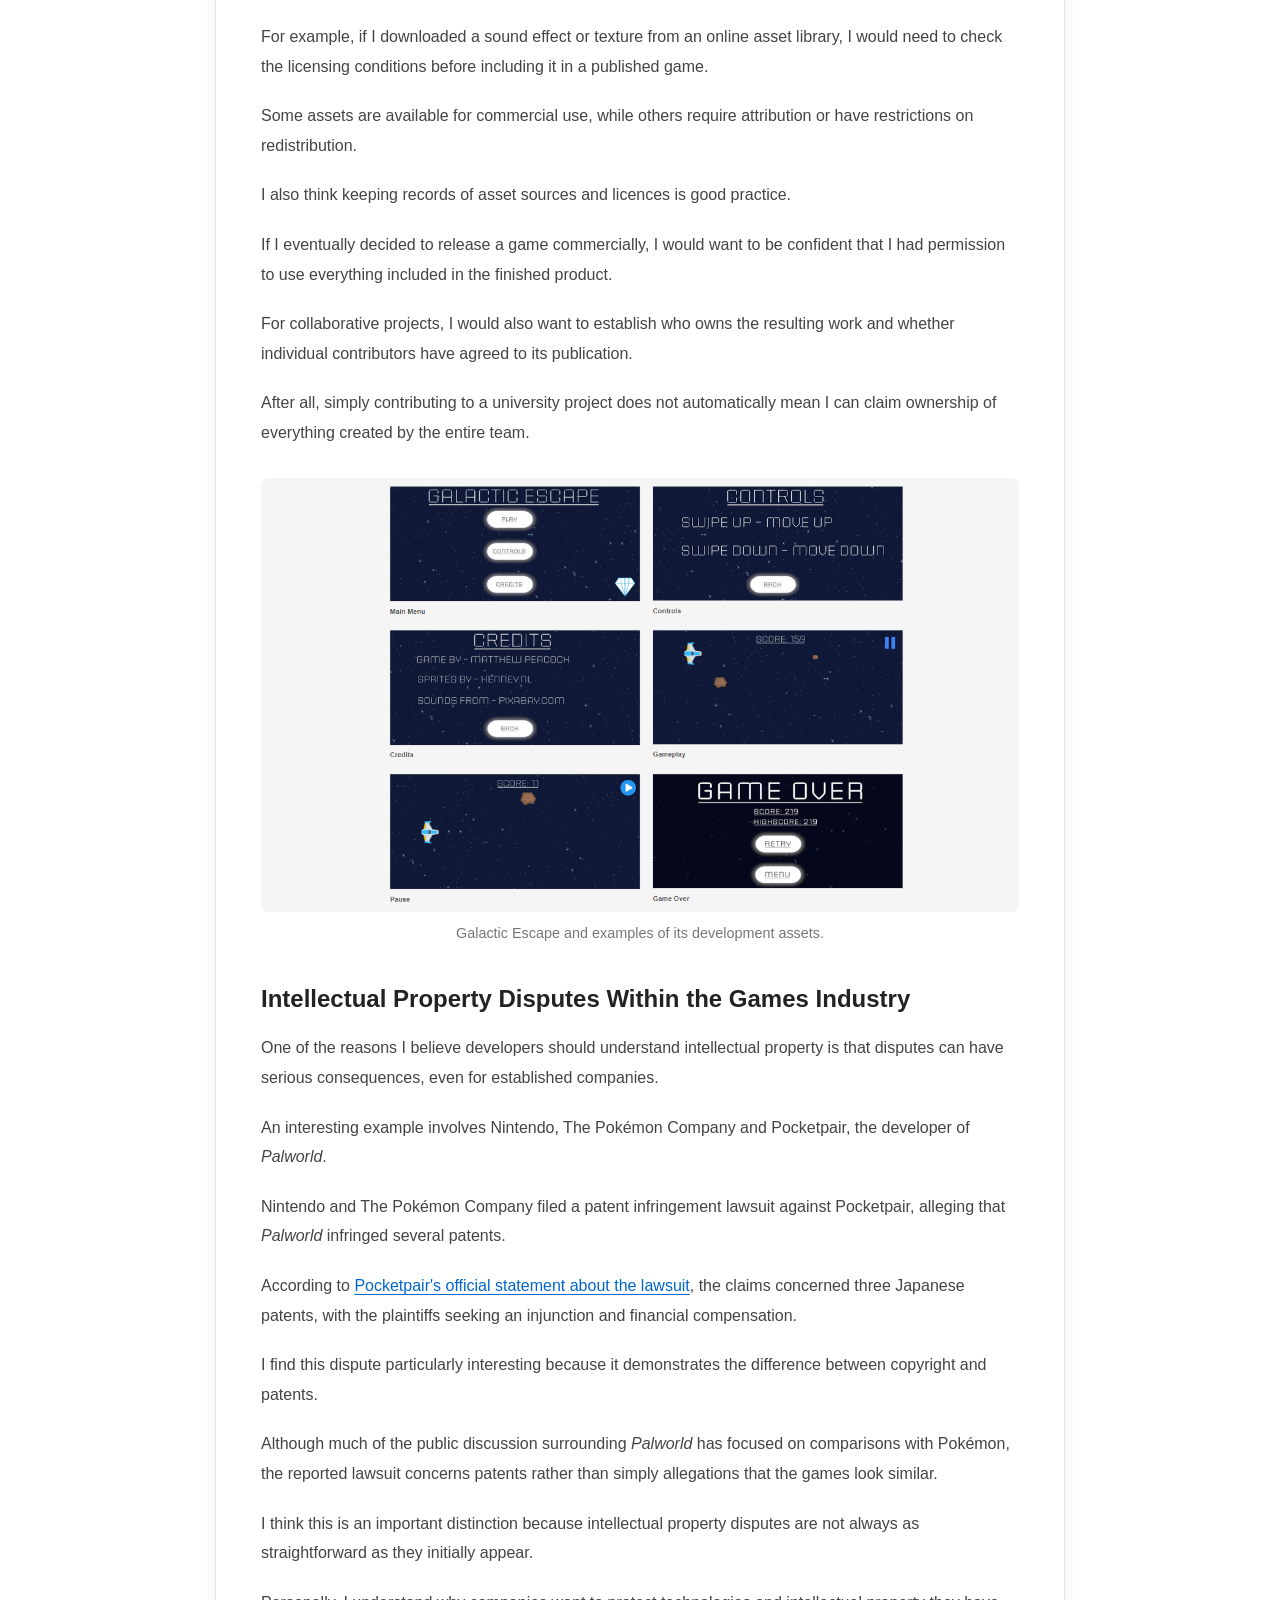
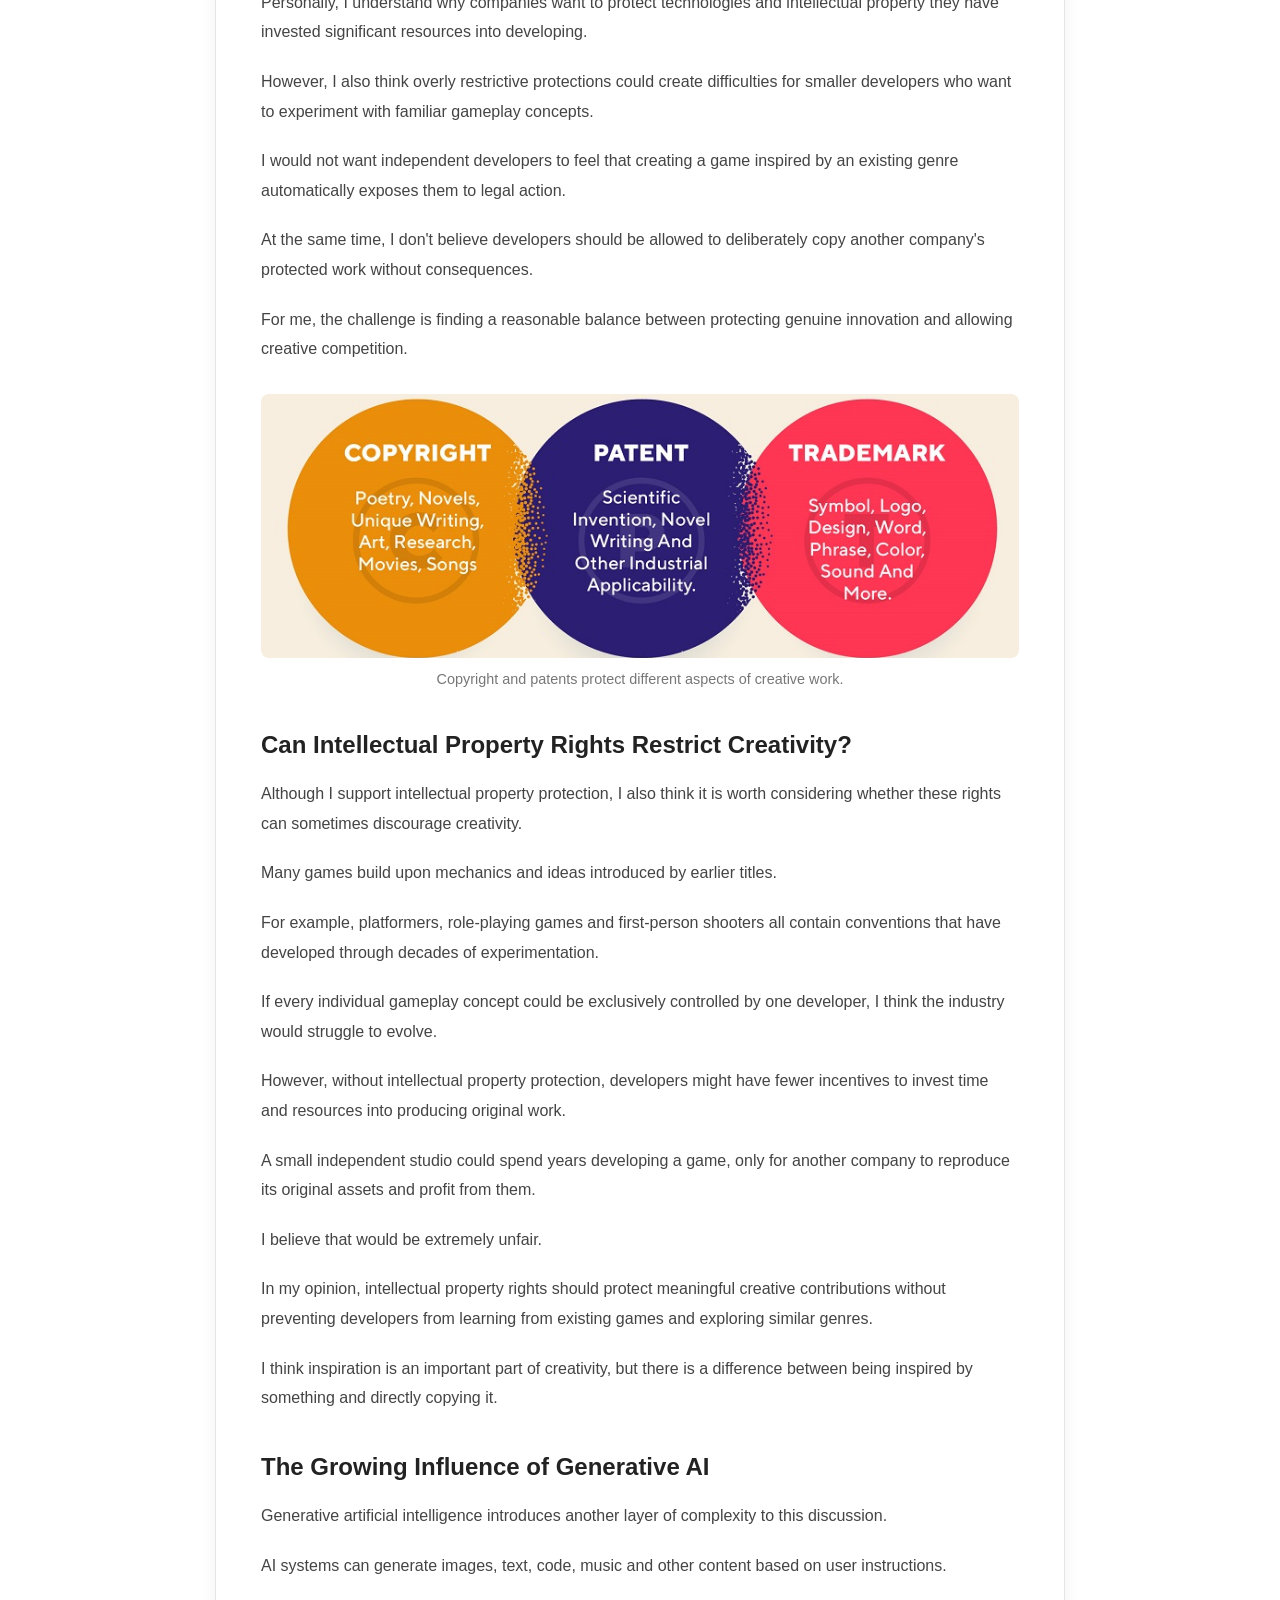
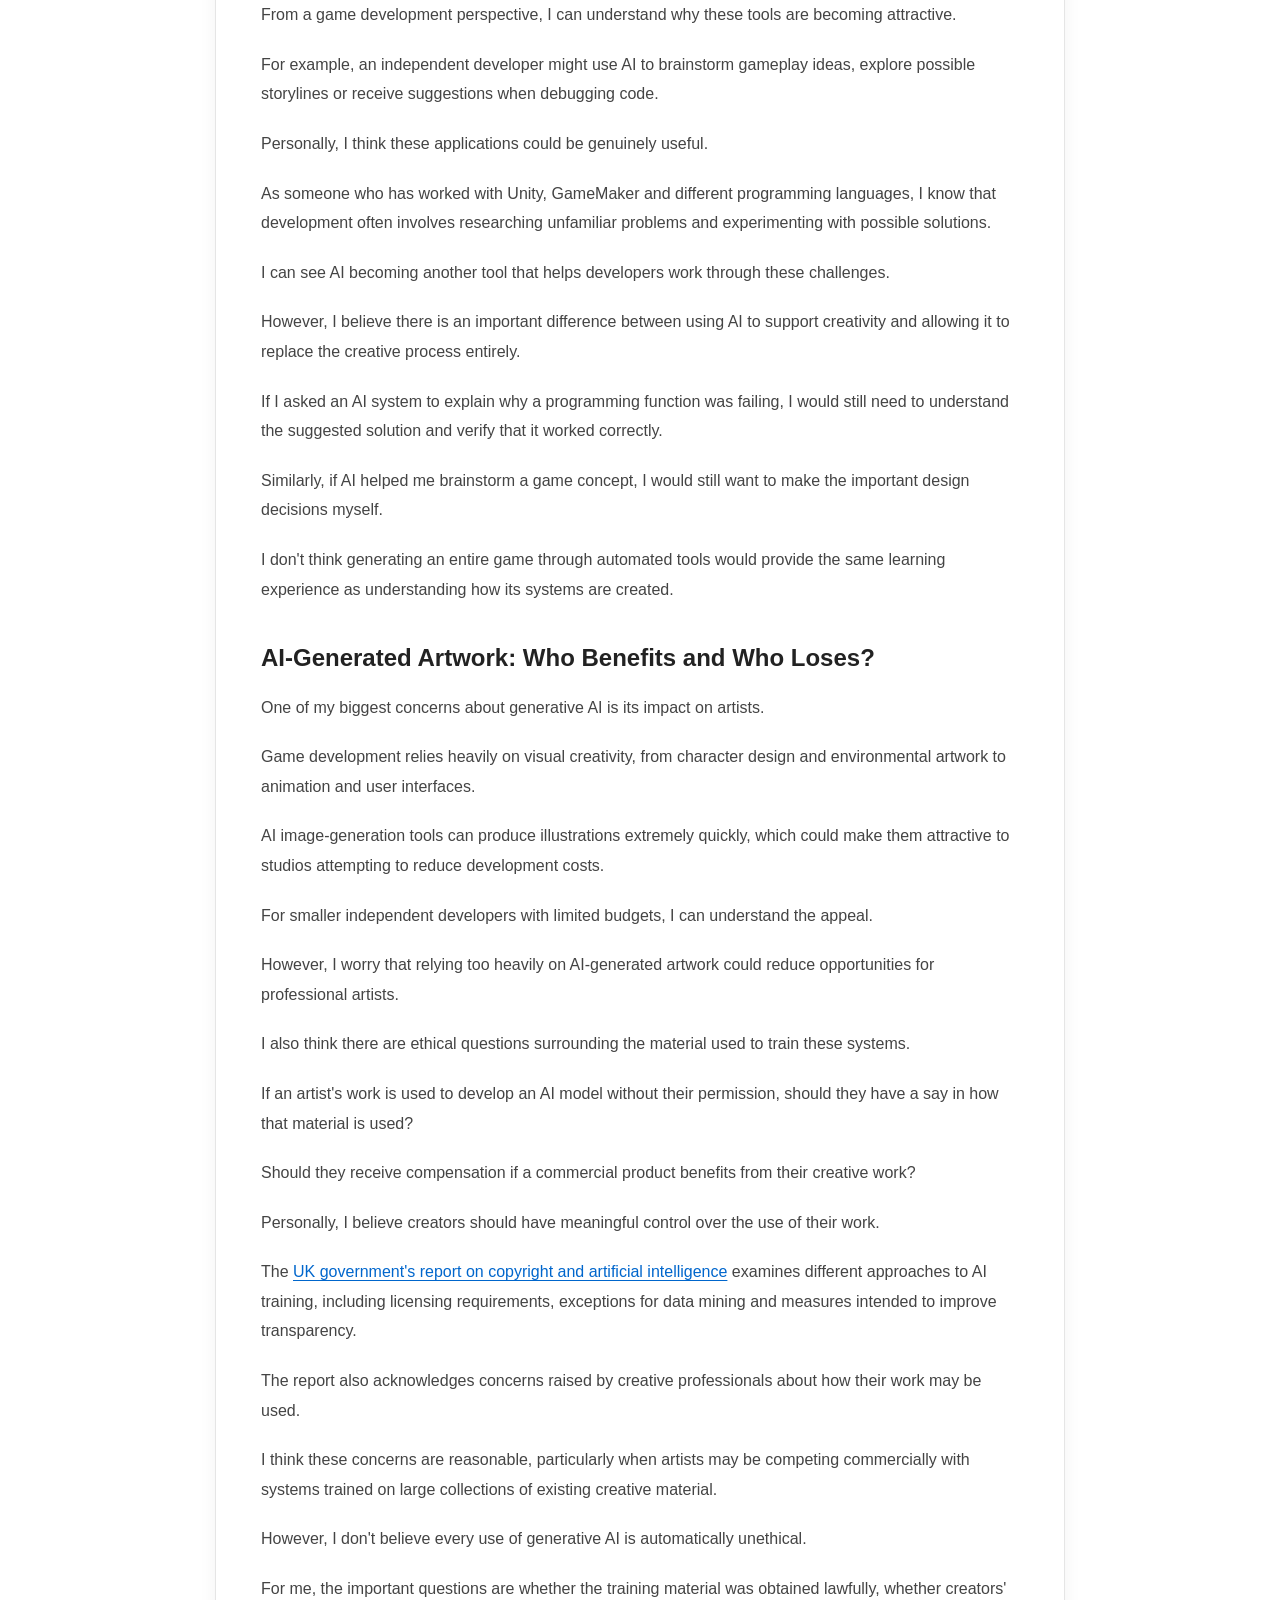
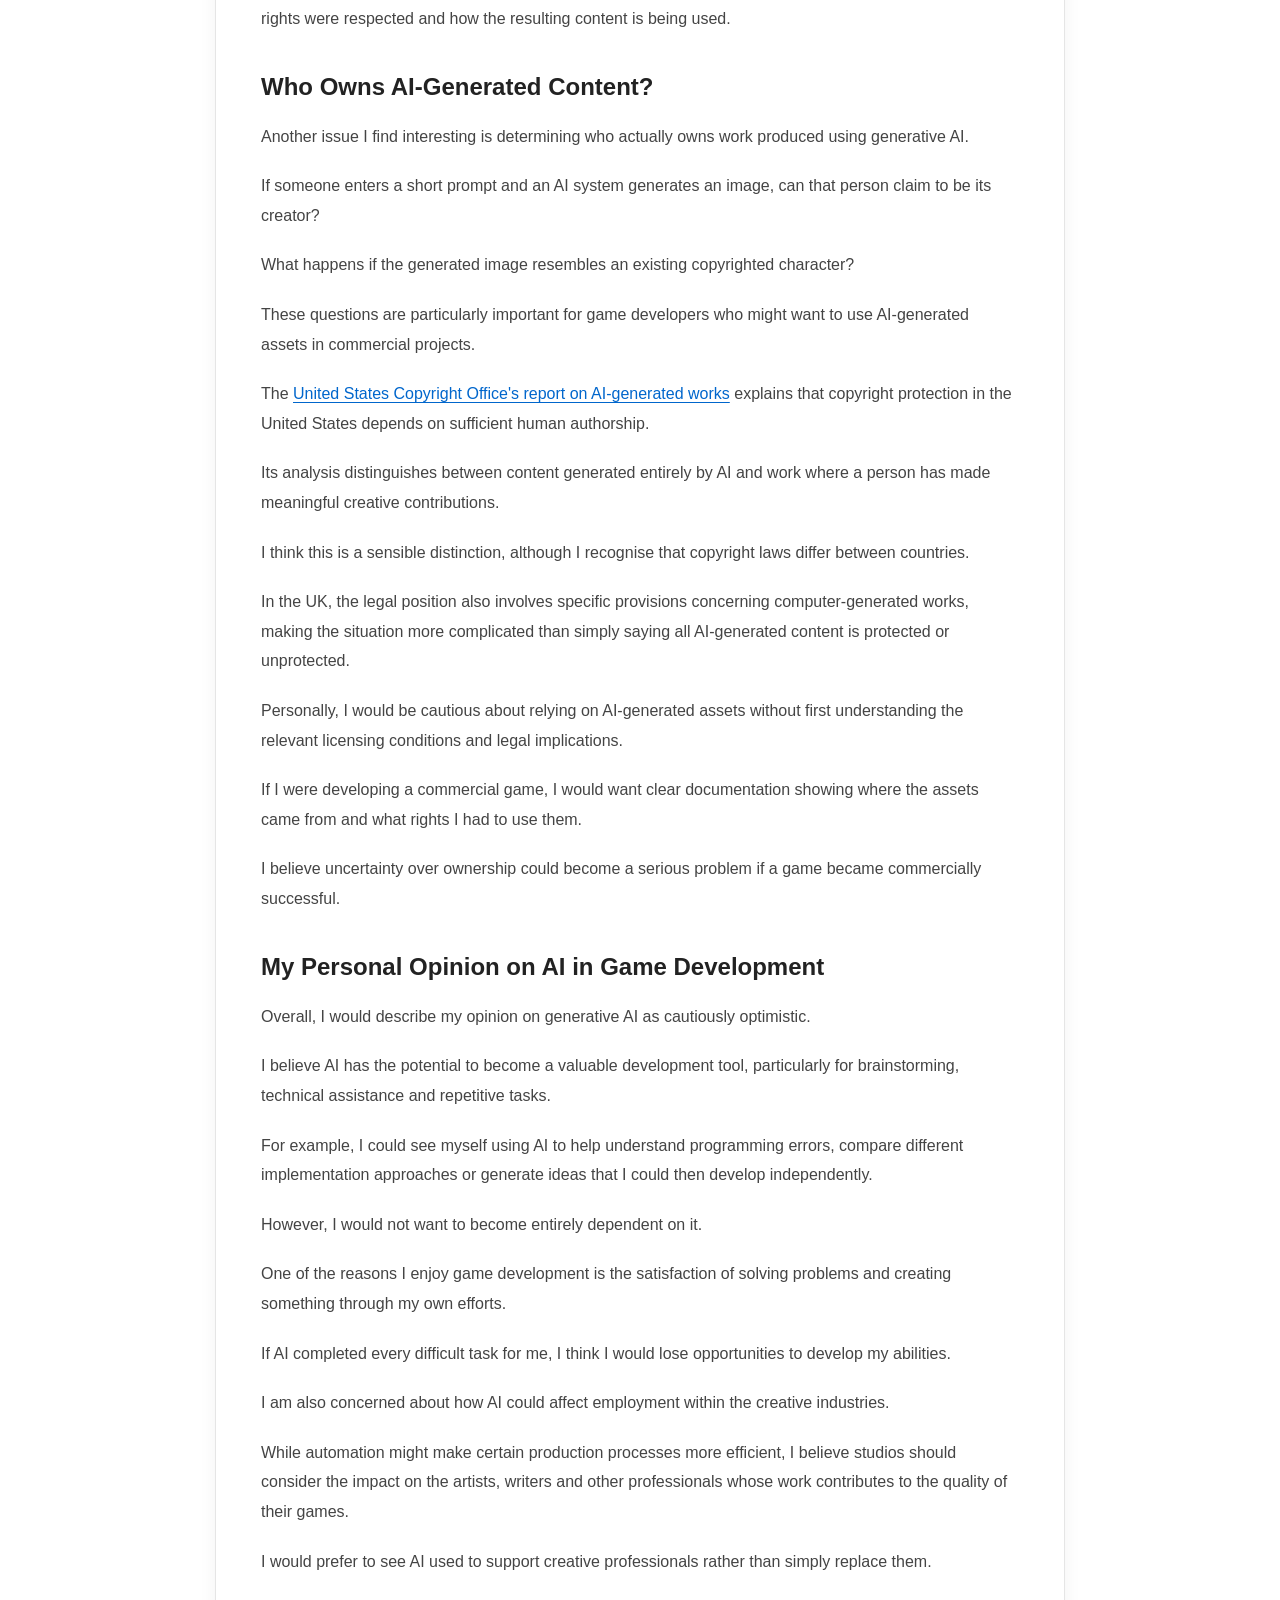
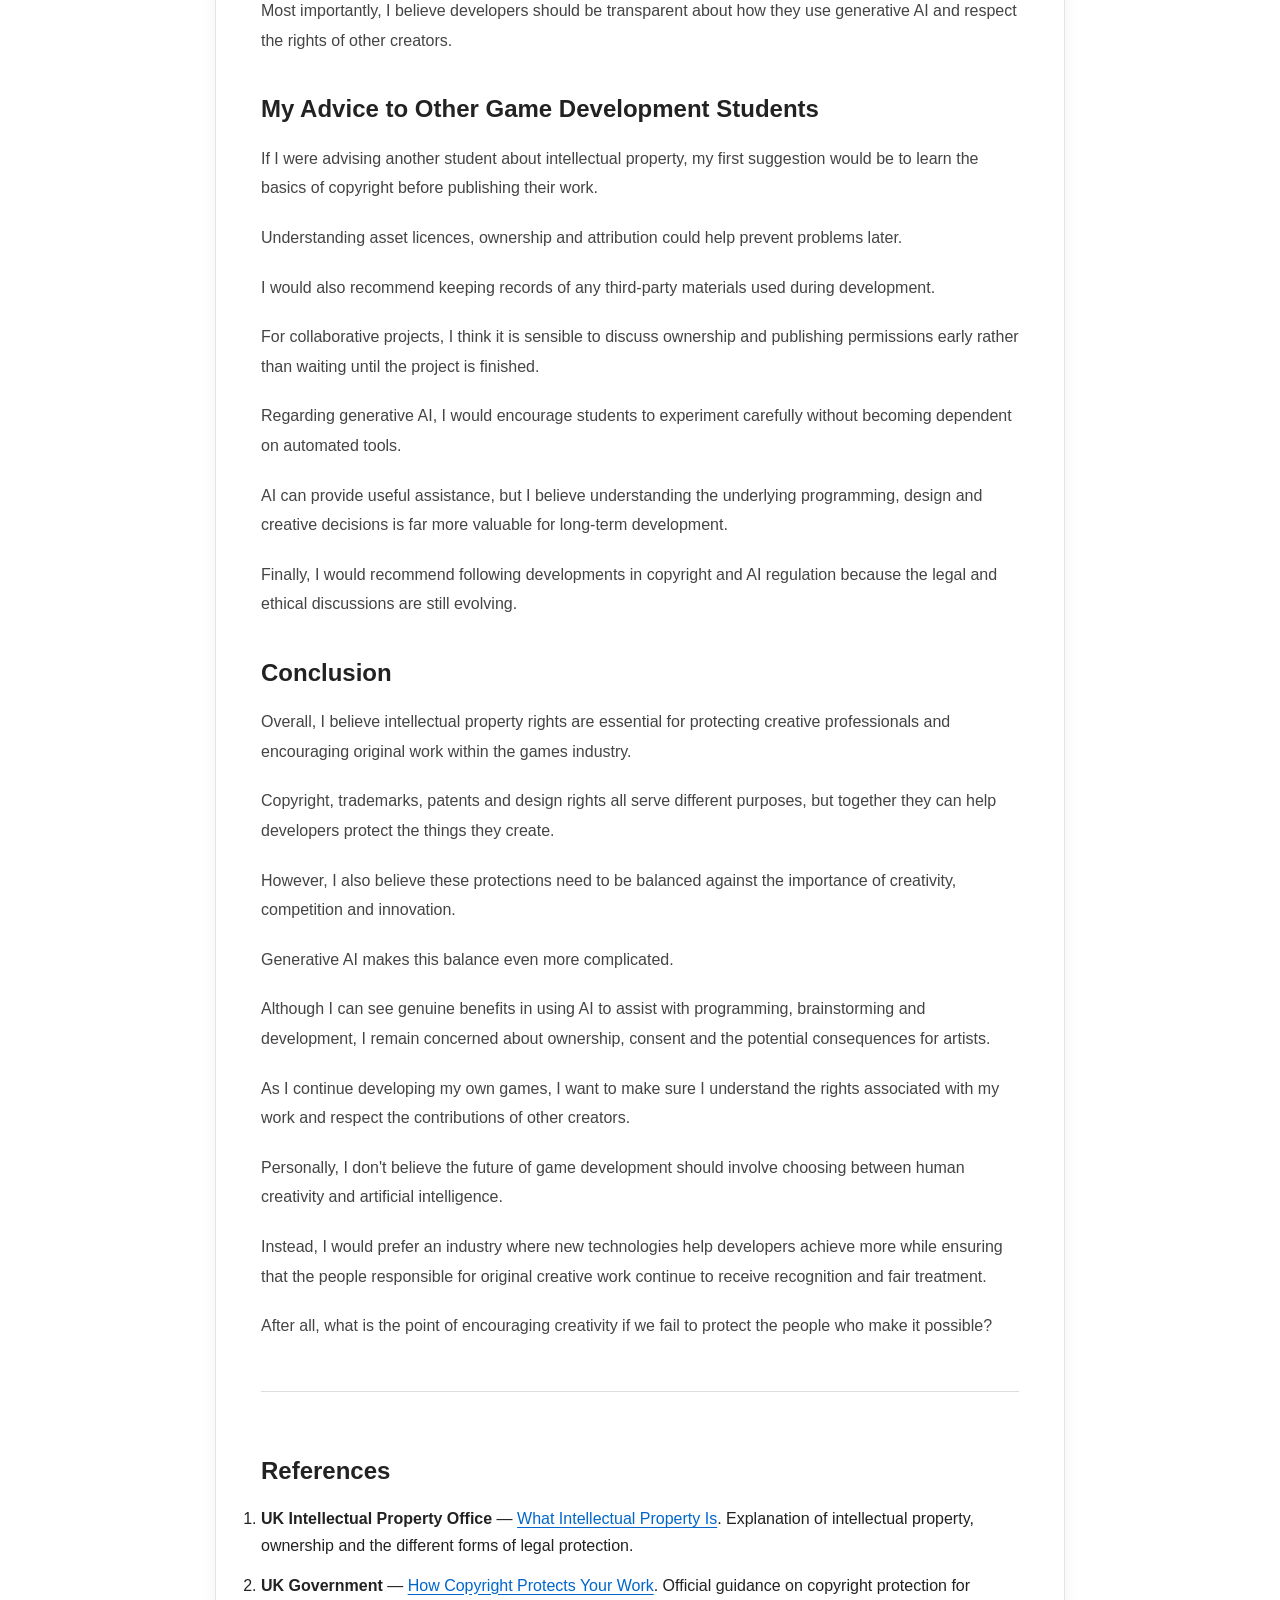
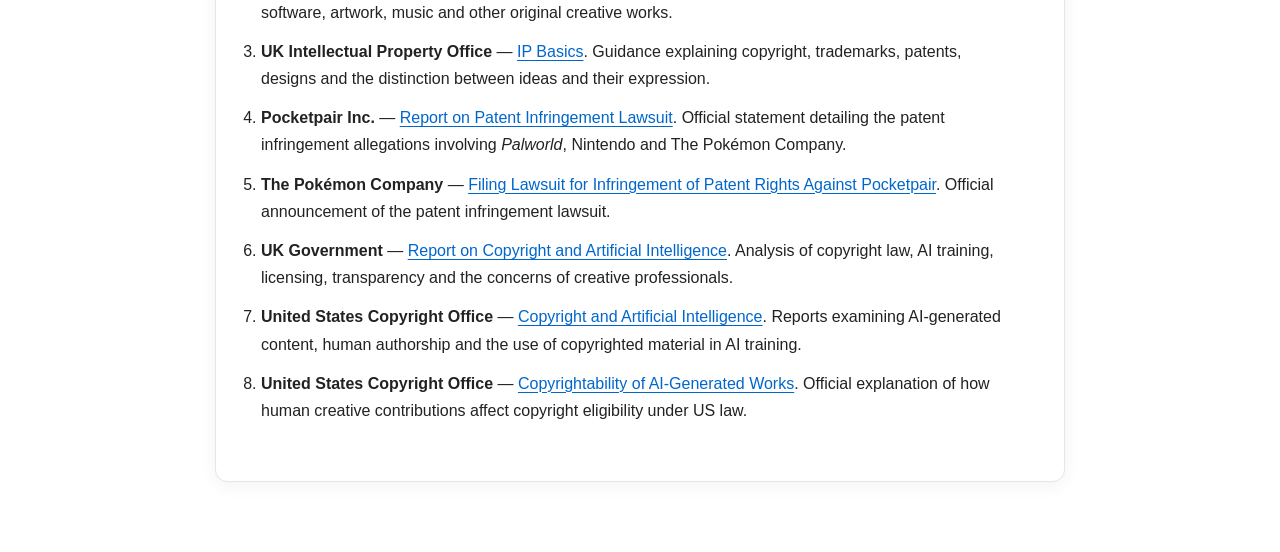
<file: My Portfolio/blog/ip-rights.html>
<!DOCTYPE html>
<html lang="en">
<head>
    <meta charset="UTF-8">
    <meta name="viewport" content="width=device-width, initial-scale=1.0">
    <meta name="description" content="My thoughts on intellectual property rights, copyright, generative AI and creative ownership in game development.">
    <title>IP Rights and the Impact of AI | Matthew Peacock</title>
    <link rel="stylesheet" href="../css/style.css">
    <link rel="stylesheet" href="../css/blog.css">
</head>



<body id="top">

  <!-- ======================================== -->
  <!-- BLOG TOP NAVIGATION -->
  <!-- ======================================== -->
  <nav class="blog-top-nav" aria-label="Blog navigation">
      <a href="#top" class="blog-top-button">
          &uarr; Back to Top
      </a>
  </nav>




    <!-- ======================================== -->
    <!-- BLOG ARTICLE -->
    <!-- ======================================== -->
    <main class="blog-page">
        <article class="blog-article">
            <a href="../index.html#blog" class="blog-back">&larr; Back to Blog</a>

            <header class="blog-article-header">
                <span class="blog-category">Intellectual Property &amp; AI</span>
                <h1>IP Rights: Why They Matter to Creative Professionals and What Impact Might AI Have?</h1>
                <p>My thoughts on protecting creative work, understanding copyright and navigating the impact of generative AI on game development.</p>
            </header>



            <!-- INTRODUCTION -->
            <section class="blog-content-section" aria-labelledby="introduction">
                <h2 id="introduction">Introduction</h2>
                <p>As someone studying Game Design and Development, I have always found the creative side of making games particularly interesting. Whether it involves developing gameplay mechanics, designing characters, writing stories or programming systems, creating something from an original idea can be extremely rewarding.</p>
                <p>However, one thing I think is sometimes overlooked is the importance of protecting that work. If I spent months developing a game, I certainly wouldn't appreciate someone copying my assets, taking credit for my work or attempting to profit from something I had created without permission.</p>
                <p>This is where intellectual property rights become important.</p>
                <p>With the increasing popularity of generative artificial intelligence, I believe the subject has become even more complicated. AI tools can now generate images, code, music and written content in a matter of seconds, raising questions about who owns the results and whether the original creators whose work helped train these systems have been treated fairly.</p>
                <p>Personally, I have mixed feelings about generative AI. I can see how it could become a useful tool for developers, particularly when brainstorming ideas or solving technical problems. However, I am also concerned about the potential impact on artists, copyright ownership and the value of human creativity.</p>
                <p>So, why do intellectual property rights matter within game development, and could generative AI change how creative work is owned and protected?</p>
            </section>




            <!-- WHAT ARE INTELLECTUAL PROPERTY RIGHTS? -->
            <section class="blog-content-section" aria-labelledby="what-are-intellectual-property-rights">
                <h2 id="what-are-intellectual-property-rights">What Are Intellectual Property Rights?</h2>
                <p>Intellectual property, commonly referred to as IP, describes creations of the mind, including artistic works, inventions, designs, software and branding.</p>
                <p>According to the <a href="https://www.gov.uk/intellectual-property-an-overview/what-ip-is" target="_blank" rel="noopener noreferrer">UK Intellectual Property Office</a>, intellectual property rights help creators protect their work and control how it is used by other people.</p>
                <p>There are several different forms of protection, including copyright, trademarks, patents and design rights.</p>
                <p>Copyright protects original creative expressions such as artwork, music, written content and software. Trademarks can protect distinctive branding, including company names and logos. Patents protect qualifying inventions, while design rights can protect aspects of a product's appearance.</p>
                <p>I think understanding these differences is particularly important in game development because a single game can contain several forms of intellectual property.</p>
                <p>For example, a game's source code, character artwork, soundtrack, title and branding may all involve different legal rights.</p>
                <p>As a developer, I believe understanding which protections apply to my work would be useful if I eventually decided to release games commercially or establish an independent studio.</p>
            </section>




            <!-- WHY COPYRIGHT MATTERS IN GAME DEVELOPMENT -->
            <section class="blog-content-section" aria-labelledby="why-copyright-matters-in-game-development">
                <h2 id="why-copyright-matters-in-game-development">Why Copyright Matters in Game Development</h2>
                <p>Of the different intellectual property rights, I consider copyright particularly relevant to game development.</p>
                <p>Games combine numerous creative elements, including programming, visual artwork, sound effects, music and storytelling.</p>
                <p>The <a href="https://www.gov.uk/copyright/overview" target="_blank" rel="noopener noreferrer">UK government's copyright guidance</a> explains that qualifying original works receive copyright protection automatically, without requiring a formal registration process.</p>
                <p>I think this is reassuring for smaller developers because it means they do not necessarily need to spend money registering every piece of original artwork or code they create.</p>
                <p>However, copyright does not protect every aspect of a game.</p>
                <p>One distinction I find particularly important is the difference between an idea and its expression.</p>
                <p>For example, I could develop a platformer where the player jumps between platforms, collects objects and avoids enemies. Other developers are generally free to create games using similar broad ideas and mechanics.</p>
                <p>However, directly copying another developer's original artwork, music or source code could infringe copyright.</p>
                <p>The <a href="https://www.gov.uk/government/publications/ip-basics/ip-basics" target="_blank" rel="noopener noreferrer">Intellectual Property Office's guidance on IP basics</a> explains that copyright protects the expression of an idea rather than the underlying idea itself.</p>
                <p>Personally, I think this distinction is necessary. If developers could claim exclusive ownership of broad gameplay concepts, creating new games would become extremely difficult.</p>
                <p>At the same time, I believe developers deserve protection against people who deliberately copy their original work.</p>
            </section>




            <!-- PROTECTING MY OWN PROJECTS -->
            <section class="blog-content-section" aria-labelledby="protecting-my-own-projects">
                <h2 id="protecting-my-own-projects">Protecting My Own Projects</h2>
                <p>When considering intellectual property, I think it is useful to reflect on the games I have created throughout my studies.</p>
                <p>For example, <em>Galactic Escape</em> is a mobile endless runner developed using Unity, where players control a spaceship and avoid incoming asteroids.</p>
                <p>Although the idea of avoiding obstacles is not unique, the specific combination of original code, artwork and other creative elements could involve copyright-protected material.</p>
                <p>Similarly, projects such as <em>Undead Survival</em> and <em>Galaxy Defense</em> contain programming and visual elements that contribute to their individual identities.</p>
                <p>I believe it is important to understand which assets I have created myself and which may have been obtained from external sources.</p>
                <p>For example, if I downloaded a sound effect or texture from an online asset library, I would need to check the licensing conditions before including it in a published game.</p>
                <p>Some assets are available for commercial use, while others require attribution or have restrictions on redistribution.</p>
                <p>I also think keeping records of asset sources and licences is good practice.</p>
                <p>If I eventually decided to release a game commercially, I would want to be confident that I had permission to use everything included in the finished product.</p>
                <p>For collaborative projects, I would also want to establish who owns the resulting work and whether individual contributors have agreed to its publication.</p>
                <p>After all, simply contributing to a university project does not automatically mean I can claim ownership of everything created by the entire team.</p>


            <figure>
                <img src="../assets/images/blog/IP%20Rights/galactic-escape.png" alt="Galactic Escape game and development assets" loading="lazy">
                <figcaption>Galactic Escape and examples of its development assets.</figcaption>
            </figure>


            </section>




            <!-- INTELLECTUAL PROPERTY DISPUTES WITHIN THE GAMES INDUSTRY -->
            <section class="blog-content-section" aria-labelledby="intellectual-property-disputes-within-the-games-industry">
                <h2 id="intellectual-property-disputes-within-the-games-industry">Intellectual Property Disputes Within the Games Industry</h2>
                <p>One of the reasons I believe developers should understand intellectual property is that disputes can have serious consequences, even for established companies.</p>
                <p>An interesting example involves Nintendo, The Pokémon Company and Pocketpair, the developer of <em>Palworld</em>.</p>
                <p>Nintendo and The Pokémon Company filed a patent infringement lawsuit against Pocketpair, alleging that <em>Palworld</em> infringed several patents.</p>
                <p>According to <a href="https://pocketpair.jp/en/news/report-on-patent-infringement-lawsuit/" target="_blank" rel="noopener noreferrer">Pocketpair's official statement about the lawsuit</a>, the claims concerned three Japanese patents, with the plaintiffs seeking an injunction and financial compensation.</p>
                <p>I find this dispute particularly interesting because it demonstrates the difference between copyright and patents.</p>
                <p>Although much of the public discussion surrounding <em>Palworld</em> has focused on comparisons with Pokémon, the reported lawsuit concerns patents rather than simply allegations that the games look similar.</p>
                <p>I think this is an important distinction because intellectual property disputes are not always as straightforward as they initially appear.</p>
                <p>Personally, I understand why companies want to protect technologies and intellectual property they have invested significant resources into developing.</p>
                <p>However, I also think overly restrictive protections could create difficulties for smaller developers who want to experiment with familiar gameplay concepts.</p>
                <p>I would not want independent developers to feel that creating a game inspired by an existing genre automatically exposes them to legal action.</p>
                <p>At the same time, I don't believe developers should be allowed to deliberately copy another company's protected work without consequences.</p>
                <p>For me, the challenge is finding a reasonable balance between protecting genuine innovation and allowing creative competition.</p>


            <figure>
                <img src="../assets/images/blog/IP%20Rights/copyright-vs-patents.png" alt="Diagram explaining copyright and patents" loading="lazy">
                <figcaption>Copyright and patents protect different aspects of creative work.</figcaption>
            </figure>


            </section>




            <!-- CAN INTELLECTUAL PROPERTY RIGHTS RESTRICT CREATIVITY? -->
            <section class="blog-content-section" aria-labelledby="can-intellectual-property-rights-restrict-creativity">
                <h2 id="can-intellectual-property-rights-restrict-creativity">Can Intellectual Property Rights Restrict Creativity?</h2>
                <p>Although I support intellectual property protection, I also think it is worth considering whether these rights can sometimes discourage creativity.</p>
                <p>Many games build upon mechanics and ideas introduced by earlier titles.</p>
                <p>For example, platformers, role-playing games and first-person shooters all contain conventions that have developed through decades of experimentation.</p>
                <p>If every individual gameplay concept could be exclusively controlled by one developer, I think the industry would struggle to evolve.</p>
                <p>However, without intellectual property protection, developers might have fewer incentives to invest time and resources into producing original work.</p>
                <p>A small independent studio could spend years developing a game, only for another company to reproduce its original assets and profit from them.</p>
                <p>I believe that would be extremely unfair.</p>
                <p>In my opinion, intellectual property rights should protect meaningful creative contributions without preventing developers from learning from existing games and exploring similar genres.</p>
                <p>I think inspiration is an important part of creativity, but there is a difference between being inspired by something and directly copying it.</p>
            </section>




            <!-- THE GROWING INFLUENCE OF GENERATIVE AI -->
            <section class="blog-content-section" aria-labelledby="the-growing-influence-of-generative-ai">
                <h2 id="the-growing-influence-of-generative-ai">The Growing Influence of Generative AI</h2>
                <p>Generative artificial intelligence introduces another layer of complexity to this discussion.</p>
                <p>AI systems can generate images, text, code, music and other content based on user instructions.</p>
                <p>From a game development perspective, I can understand why these tools are becoming attractive.</p>
                <p>For example, an independent developer might use AI to brainstorm gameplay ideas, explore possible storylines or receive suggestions when debugging code.</p>
                <p>Personally, I think these applications could be genuinely useful.</p>
                <p>As someone who has worked with Unity, GameMaker and different programming languages, I know that development often involves researching unfamiliar problems and experimenting with possible solutions.</p>
                <p>I can see AI becoming another tool that helps developers work through these challenges.</p>
                <p>However, I believe there is an important difference between using AI to support creativity and allowing it to replace the creative process entirely.</p>
                <p>If I asked an AI system to explain why a programming function was failing, I would still need to understand the suggested solution and verify that it worked correctly.</p>
                <p>Similarly, if AI helped me brainstorm a game concept, I would still want to make the important design decisions myself.</p>
                <p>I don't think generating an entire game through automated tools would provide the same learning experience as understanding how its systems are created.</p>
            </section>




            <!-- AI-GENERATED ARTWORK: WHO BENEFITS AND WHO LOSES? -->
            <section class="blog-content-section" aria-labelledby="ai-generated-artwork-who-benefits-and-who-loses">
                <h2 id="ai-generated-artwork-who-benefits-and-who-loses">AI-Generated Artwork: Who Benefits and Who Loses?</h2>
                <p>One of my biggest concerns about generative AI is its impact on artists.</p>
                <p>Game development relies heavily on visual creativity, from character design and environmental artwork to animation and user interfaces.</p>
                <p>AI image-generation tools can produce illustrations extremely quickly, which could make them attractive to studios attempting to reduce development costs.</p>
                <p>For smaller independent developers with limited budgets, I can understand the appeal.</p>
                <p>However, I worry that relying too heavily on AI-generated artwork could reduce opportunities for professional artists.</p>
                <p>I also think there are ethical questions surrounding the material used to train these systems.</p>
                <p>If an artist's work is used to develop an AI model without their permission, should they have a say in how that material is used?</p>
                <p>Should they receive compensation if a commercial product benefits from their creative work?</p>
                <p>Personally, I believe creators should have meaningful control over the use of their work.</p>
                <p>The <a href="https://www.gov.uk/government/publications/report-and-impact-assessment-on-copyright-and-artificial-intelligence/report-on-copyright-and-artificial-intelligence" target="_blank" rel="noopener noreferrer">UK government's report on copyright and artificial intelligence</a> examines different approaches to AI training, including licensing requirements, exceptions for data mining and measures intended to improve transparency.</p>
                <p>The report also acknowledges concerns raised by creative professionals about how their work may be used.</p>
                <p>I think these concerns are reasonable, particularly when artists may be competing commercially with systems trained on large collections of existing creative material.</p>
                <p>However, I don't believe every use of generative AI is automatically unethical.</p>
                <p>For me, the important questions are whether the training material was obtained lawfully, whether creators' rights were respected and how the resulting content is being used.</p>
            </section>




            <!-- WHO OWNS AI-GENERATED CONTENT? -->
            <section class="blog-content-section" aria-labelledby="who-owns-ai-generated-content">
                <h2 id="who-owns-ai-generated-content">Who Owns AI-Generated Content?</h2>
                <p>Another issue I find interesting is determining who actually owns work produced using generative AI.</p>
                <p>If someone enters a short prompt and an AI system generates an image, can that person claim to be its creator?</p>
                <p>What happens if the generated image resembles an existing copyrighted character?</p>
                <p>These questions are particularly important for game developers who might want to use AI-generated assets in commercial projects.</p>
                <p>The <a href="https://www.copyright.gov/ai/" target="_blank" rel="noopener noreferrer">United States Copyright Office's report on AI-generated works</a> explains that copyright protection in the United States depends on sufficient human authorship.</p>
                <p>Its analysis distinguishes between content generated entirely by AI and work where a person has made meaningful creative contributions.</p>
                <p>I think this is a sensible distinction, although I recognise that copyright laws differ between countries.</p>
                <p>In the UK, the legal position also involves specific provisions concerning computer-generated works, making the situation more complicated than simply saying all AI-generated content is protected or unprotected.</p>
                <p>Personally, I would be cautious about relying on AI-generated assets without first understanding the relevant licensing conditions and legal implications.</p>
                <p>If I were developing a commercial game, I would want clear documentation showing where the assets came from and what rights I had to use them.</p>
                <p>I believe uncertainty over ownership could become a serious problem if a game became commercially successful.</p>
            </section>




            <!-- MY PERSONAL OPINION ON AI IN GAME DEVELOPMENT -->
            <section class="blog-content-section" aria-labelledby="my-personal-opinion-on-ai-in-game-development">
                <h2 id="my-personal-opinion-on-ai-in-game-development">My Personal Opinion on AI in Game Development</h2>
                <p>Overall, I would describe my opinion on generative AI as cautiously optimistic.</p>
                <p>I believe AI has the potential to become a valuable development tool, particularly for brainstorming, technical assistance and repetitive tasks.</p>
                <p>For example, I could see myself using AI to help understand programming errors, compare different implementation approaches or generate ideas that I could then develop independently.</p>
                <p>However, I would not want to become entirely dependent on it.</p>
                <p>One of the reasons I enjoy game development is the satisfaction of solving problems and creating something through my own efforts.</p>
                <p>If AI completed every difficult task for me, I think I would lose opportunities to develop my abilities.</p>
                <p>I am also concerned about how AI could affect employment within the creative industries.</p>
                <p>While automation might make certain production processes more efficient, I believe studios should consider the impact on the artists, writers and other professionals whose work contributes to the quality of their games.</p>
                <p>I would prefer to see AI used to support creative professionals rather than simply replace them.</p>
                <p>Most importantly, I believe developers should be transparent about how they use generative AI and respect the rights of other creators.</p>
            </section>




            <!-- MY ADVICE TO OTHER GAME DEVELOPMENT STUDENTS -->
            <section class="blog-content-section" aria-labelledby="my-advice-to-other-game-development-students">
                <h2 id="my-advice-to-other-game-development-students">My Advice to Other Game Development Students</h2>
                <p>If I were advising another student about intellectual property, my first suggestion would be to learn the basics of copyright before publishing their work.</p>
                <p>Understanding asset licences, ownership and attribution could help prevent problems later.</p>
                <p>I would also recommend keeping records of any third-party materials used during development.</p>
                <p>For collaborative projects, I think it is sensible to discuss ownership and publishing permissions early rather than waiting until the project is finished.</p>
                <p>Regarding generative AI, I would encourage students to experiment carefully without becoming dependent on automated tools.</p>
                <p>AI can provide useful assistance, but I believe understanding the underlying programming, design and creative decisions is far more valuable for long-term development.</p>
                <p>Finally, I would recommend following developments in copyright and AI regulation because the legal and ethical discussions are still evolving.</p>
            </section>




            <!-- CONCLUSION -->
            <section class="blog-content-section" aria-labelledby="conclusion">
                <h2 id="conclusion">Conclusion</h2>
                <p>Overall, I believe intellectual property rights are essential for protecting creative professionals and encouraging original work within the games industry.</p>
                <p>Copyright, trademarks, patents and design rights all serve different purposes, but together they can help developers protect the things they create.</p>
                <p>However, I also believe these protections need to be balanced against the importance of creativity, competition and innovation.</p>
                <p>Generative AI makes this balance even more complicated.</p>
                <p>Although I can see genuine benefits in using AI to assist with programming, brainstorming and development, I remain concerned about ownership, consent and the potential consequences for artists.</p>
                <p>As I continue developing my own games, I want to make sure I understand the rights associated with my work and respect the contributions of other creators.</p>
                <p>Personally, I don't believe the future of game development should involve choosing between human creativity and artificial intelligence.</p>
                <p>Instead, I would prefer an industry where new technologies help developers achieve more while ensuring that the people responsible for original creative work continue to receive recognition and fair treatment.</p>
                <p>After all, what is the point of encouraging creativity if we fail to protect the people who make it possible?</p>
            </section>




            <!-- REFERENCES -->
            <section class="blog-references" aria-labelledby="references">
                <h2 id="references">References</h2>
                <ol>
                    <li><strong>UK Intellectual Property Office</strong> — <a href="https://www.gov.uk/intellectual-property-an-overview/what-ip-is" target="_blank" rel="noopener noreferrer">What Intellectual Property Is</a>. Explanation of intellectual property, ownership and the different forms of legal protection.</li>
                    <li><strong>UK Government</strong> — <a href="https://www.gov.uk/copyright/overview" target="_blank" rel="noopener noreferrer">How Copyright Protects Your Work</a>. Official guidance on copyright protection for software, artwork, music and other original creative works.</li>
                    <li><strong>UK Intellectual Property Office</strong> — <a href="https://www.gov.uk/government/publications/ip-basics/ip-basics" target="_blank" rel="noopener noreferrer">IP Basics</a>. Guidance explaining copyright, trademarks, patents, designs and the distinction between ideas and their expression.</li>
                    <li><strong>Pocketpair Inc.</strong> — <a href="https://pocketpair.jp/en/news/report-on-patent-infringement-lawsuit/" target="_blank" rel="noopener noreferrer">Report on Patent Infringement Lawsuit</a>. Official statement detailing the patent infringement allegations involving <em>Palworld</em>, Nintendo and The Pokémon Company.</li>
                    <li><strong>The Pokémon Company</strong> — <a href="https://corporate.pokemon.co.jp/information/newsreleases/i-75/" target="_blank" rel="noopener noreferrer">Filing Lawsuit for Infringement of Patent Rights Against Pocketpair</a>. Official announcement of the patent infringement lawsuit.</li>
                    <li><strong>UK Government</strong> — <a href="https://www.gov.uk/government/publications/report-and-impact-assessment-on-copyright-and-artificial-intelligence/report-on-copyright-and-artificial-intelligence" target="_blank" rel="noopener noreferrer">Report on Copyright and Artificial Intelligence</a>. Analysis of copyright law, AI training, licensing, transparency and the concerns of creative professionals.</li>
                    <li><strong>United States Copyright Office</strong> — <a href="https://www.copyright.gov/ai/" target="_blank" rel="noopener noreferrer">Copyright and Artificial Intelligence</a>. Reports examining AI-generated content, human authorship and the use of copyrighted material in AI training.</li>
                    <li><strong>United States Copyright Office</strong> — <a href="https://copyright.gov/newsnet/2025/1060.html" target="_blank" rel="noopener noreferrer">Copyrightability of AI-Generated Works</a>. Official explanation of how human creative contributions affect copyright eligibility under US law.</li>
                </ol>
            </section>
        </article>
    </main>



<script>
    // ========================================
    // SHOW BACK TO TOP AFTER SCROLLING
    // ========================================

    const blogTopNav = document.querySelector(".blog-top-nav");

    function toggleBlogTopNav() {
        if (window.scrollY > 300) {
            blogTopNav.classList.add("visible");
        } else {
            blogTopNav.classList.remove("visible");
        }
    }

    window.addEventListener("scroll", toggleBlogTopNav, {
        passive: true
    });

    // Check scroll position when the page loads
    toggleBlogTopNav();
</script>


</body>
</html>
</file>
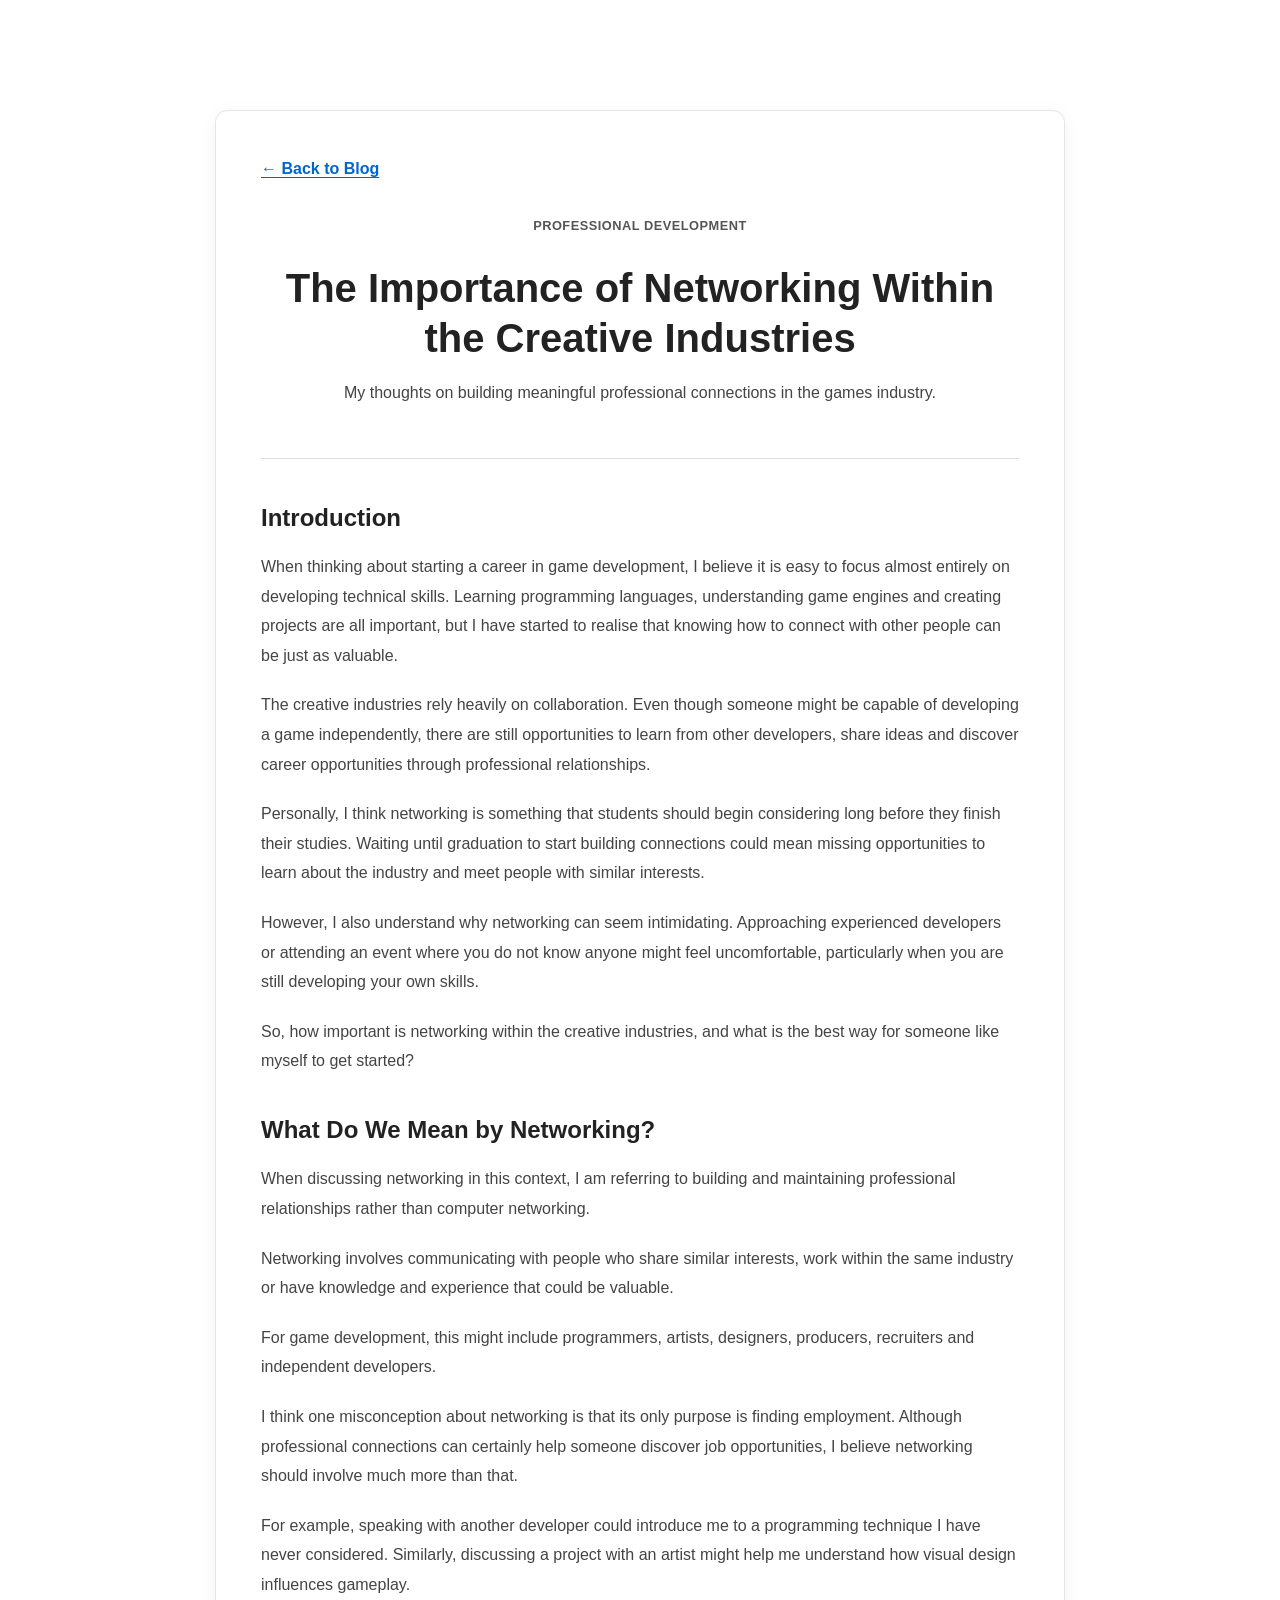
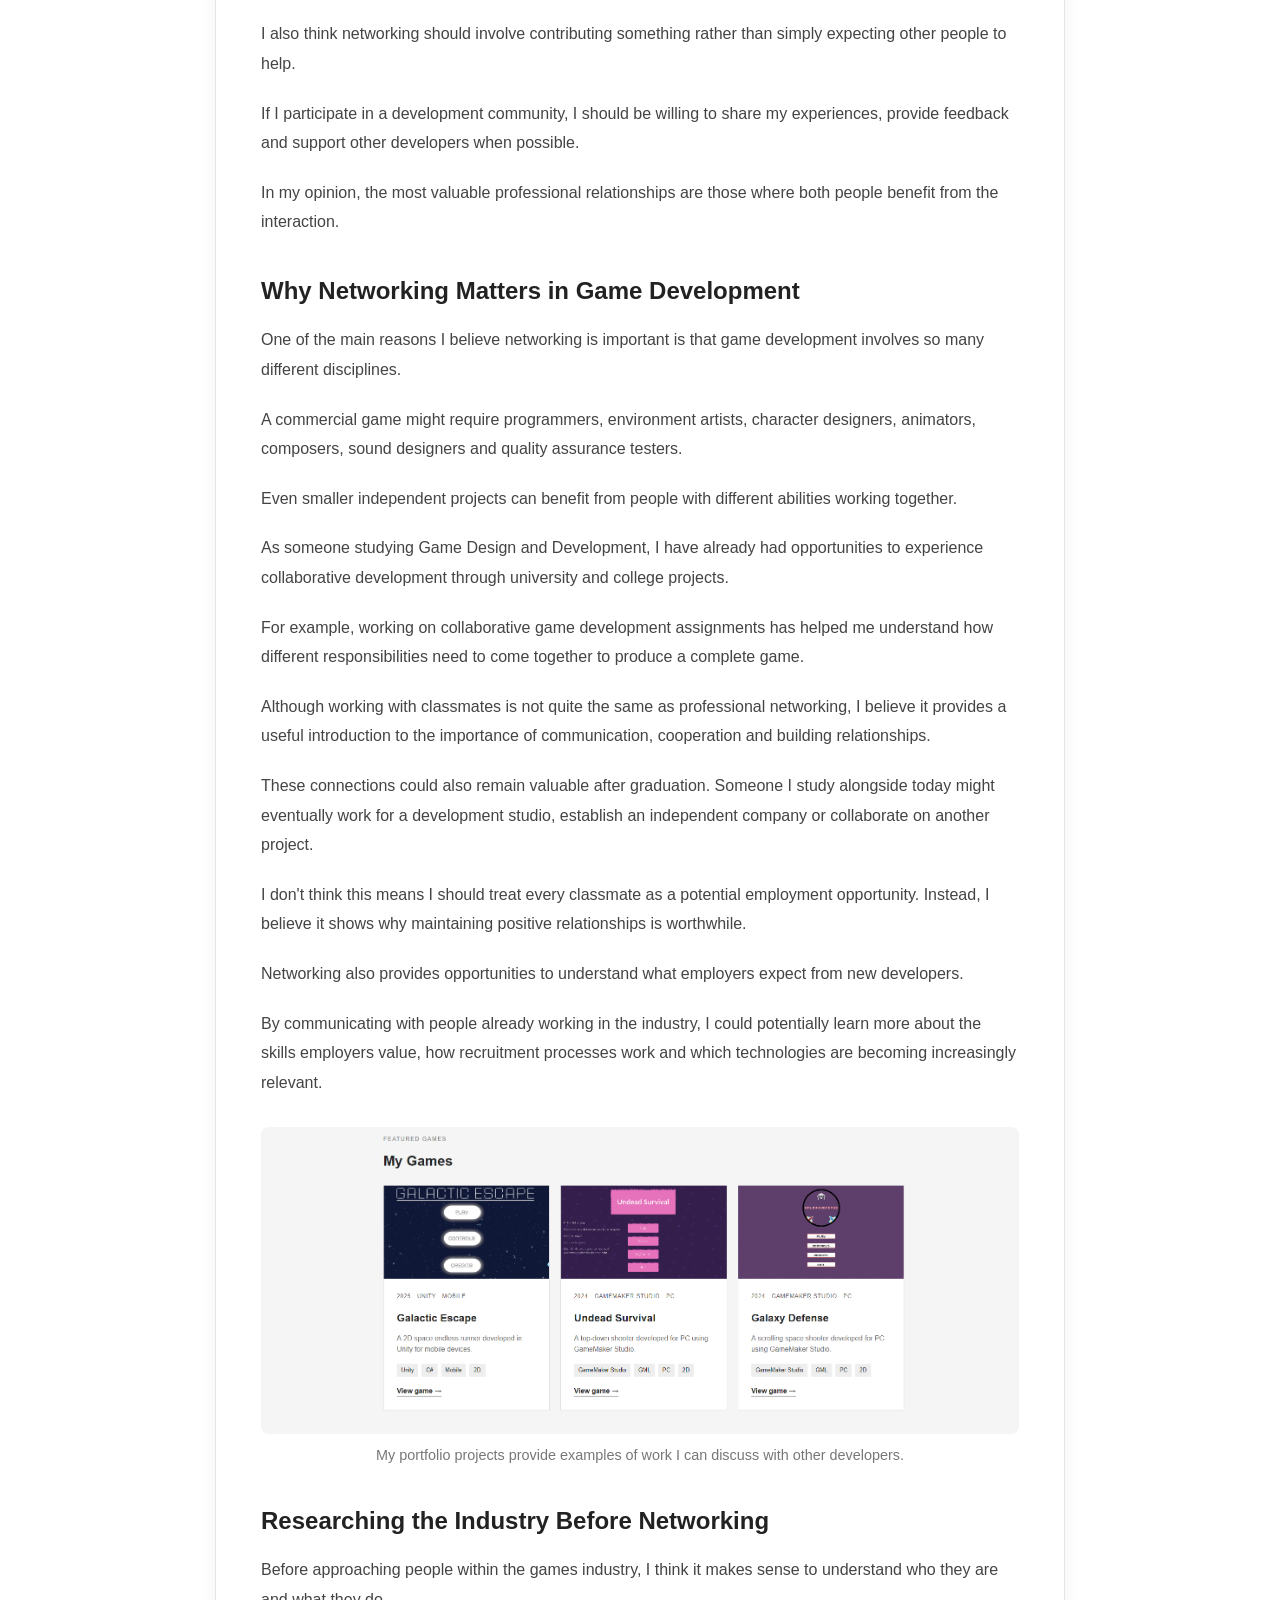
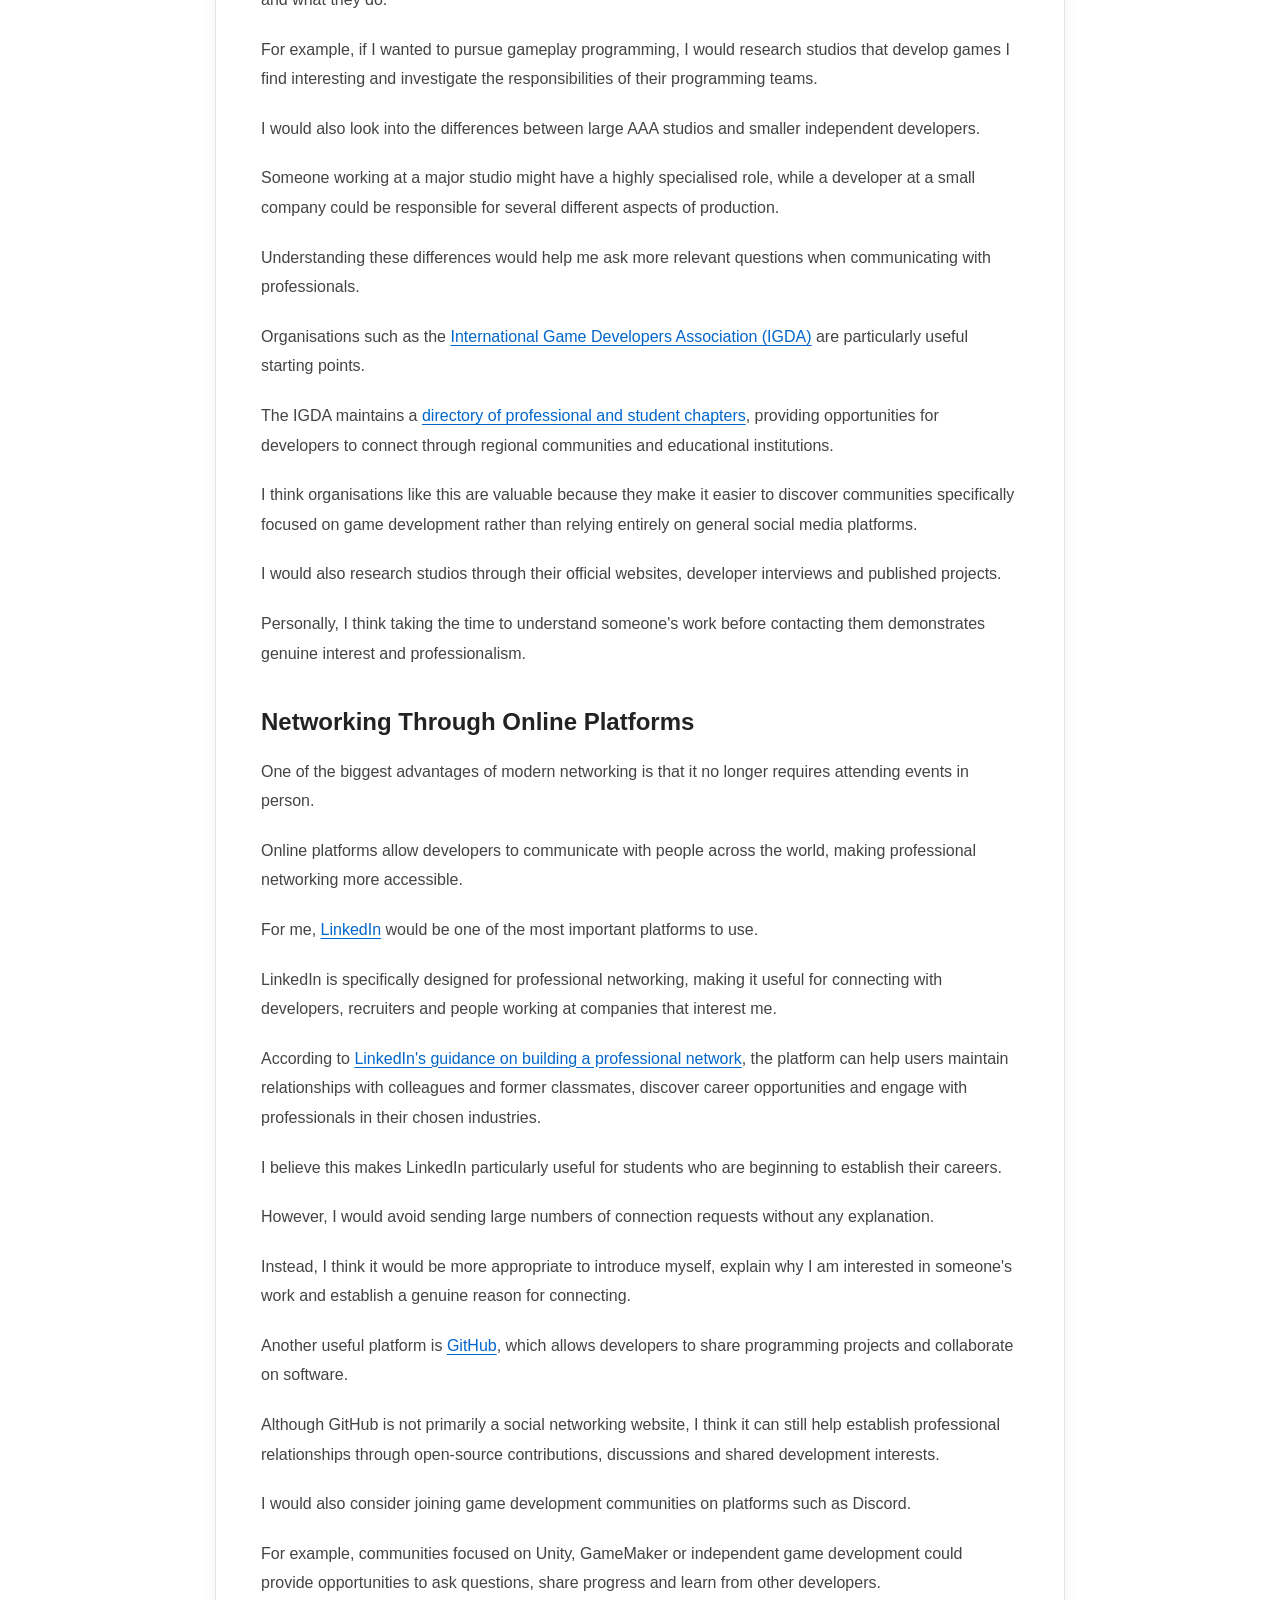
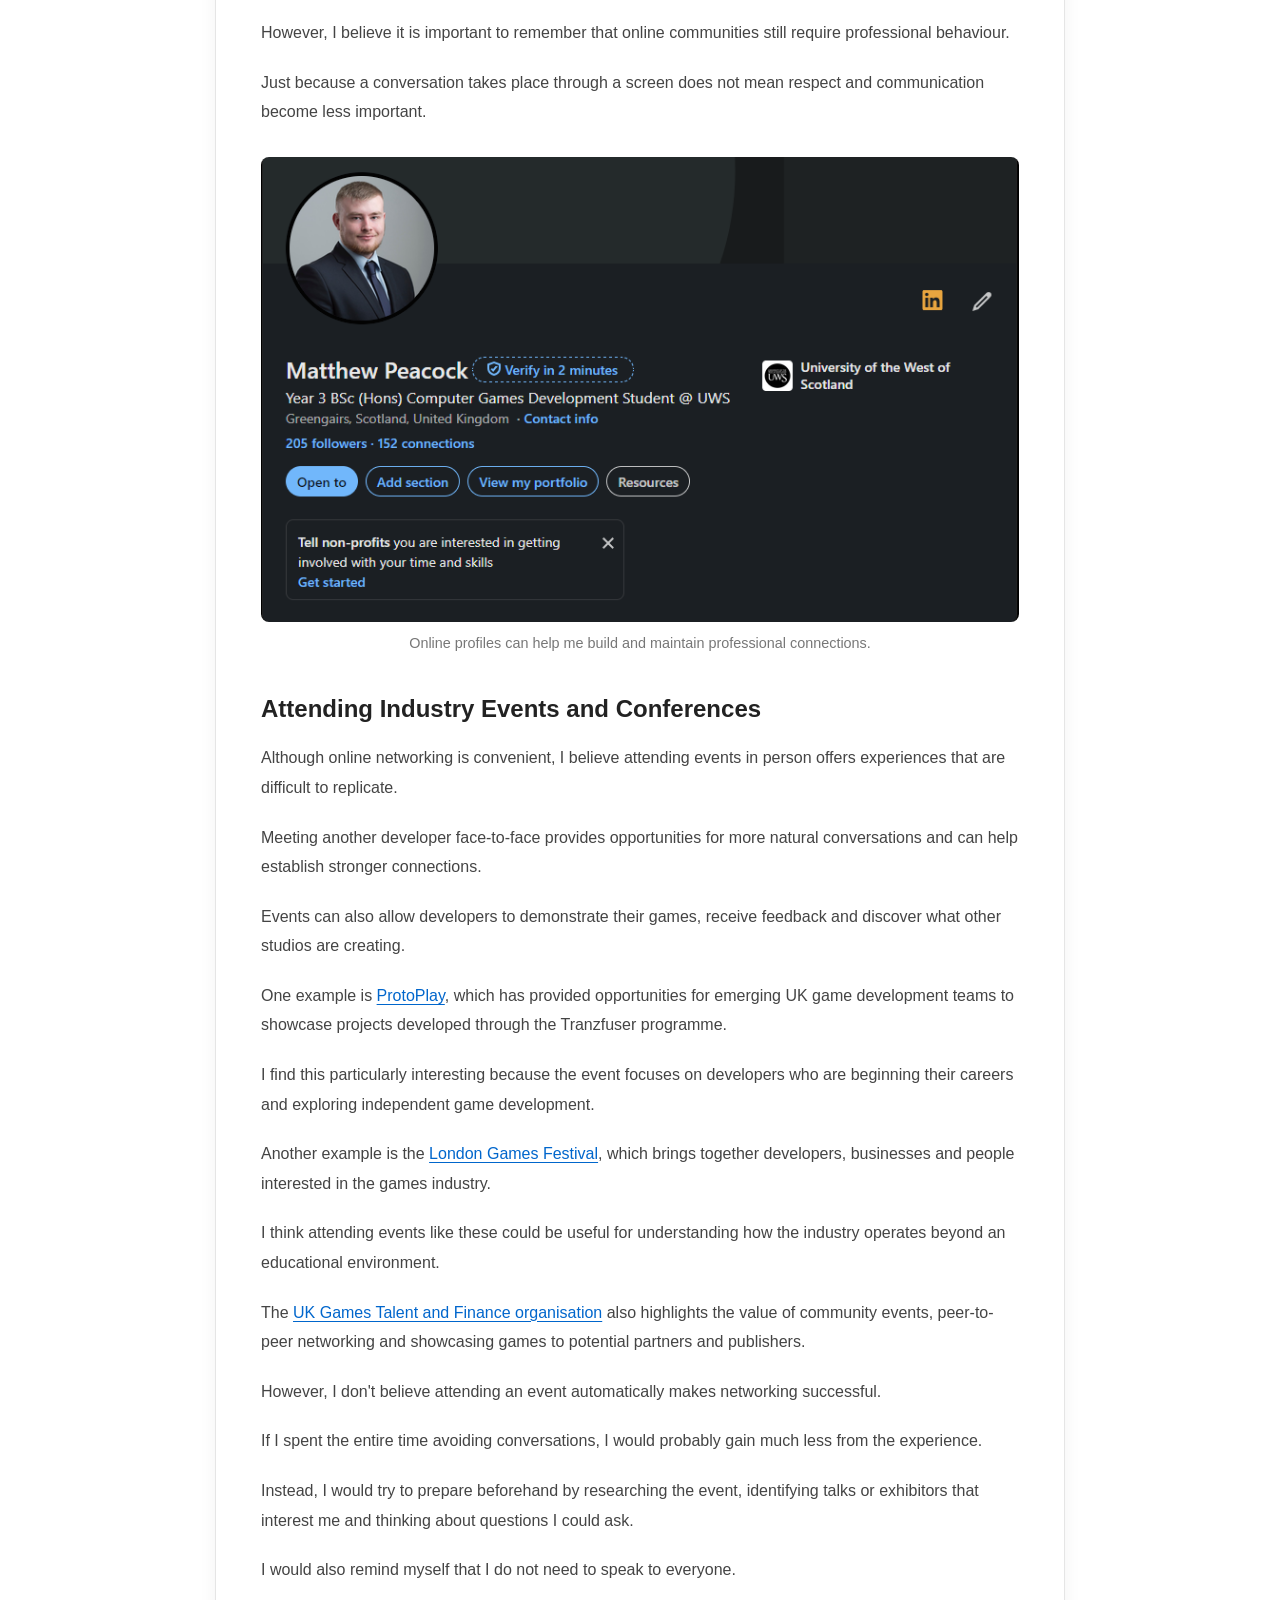
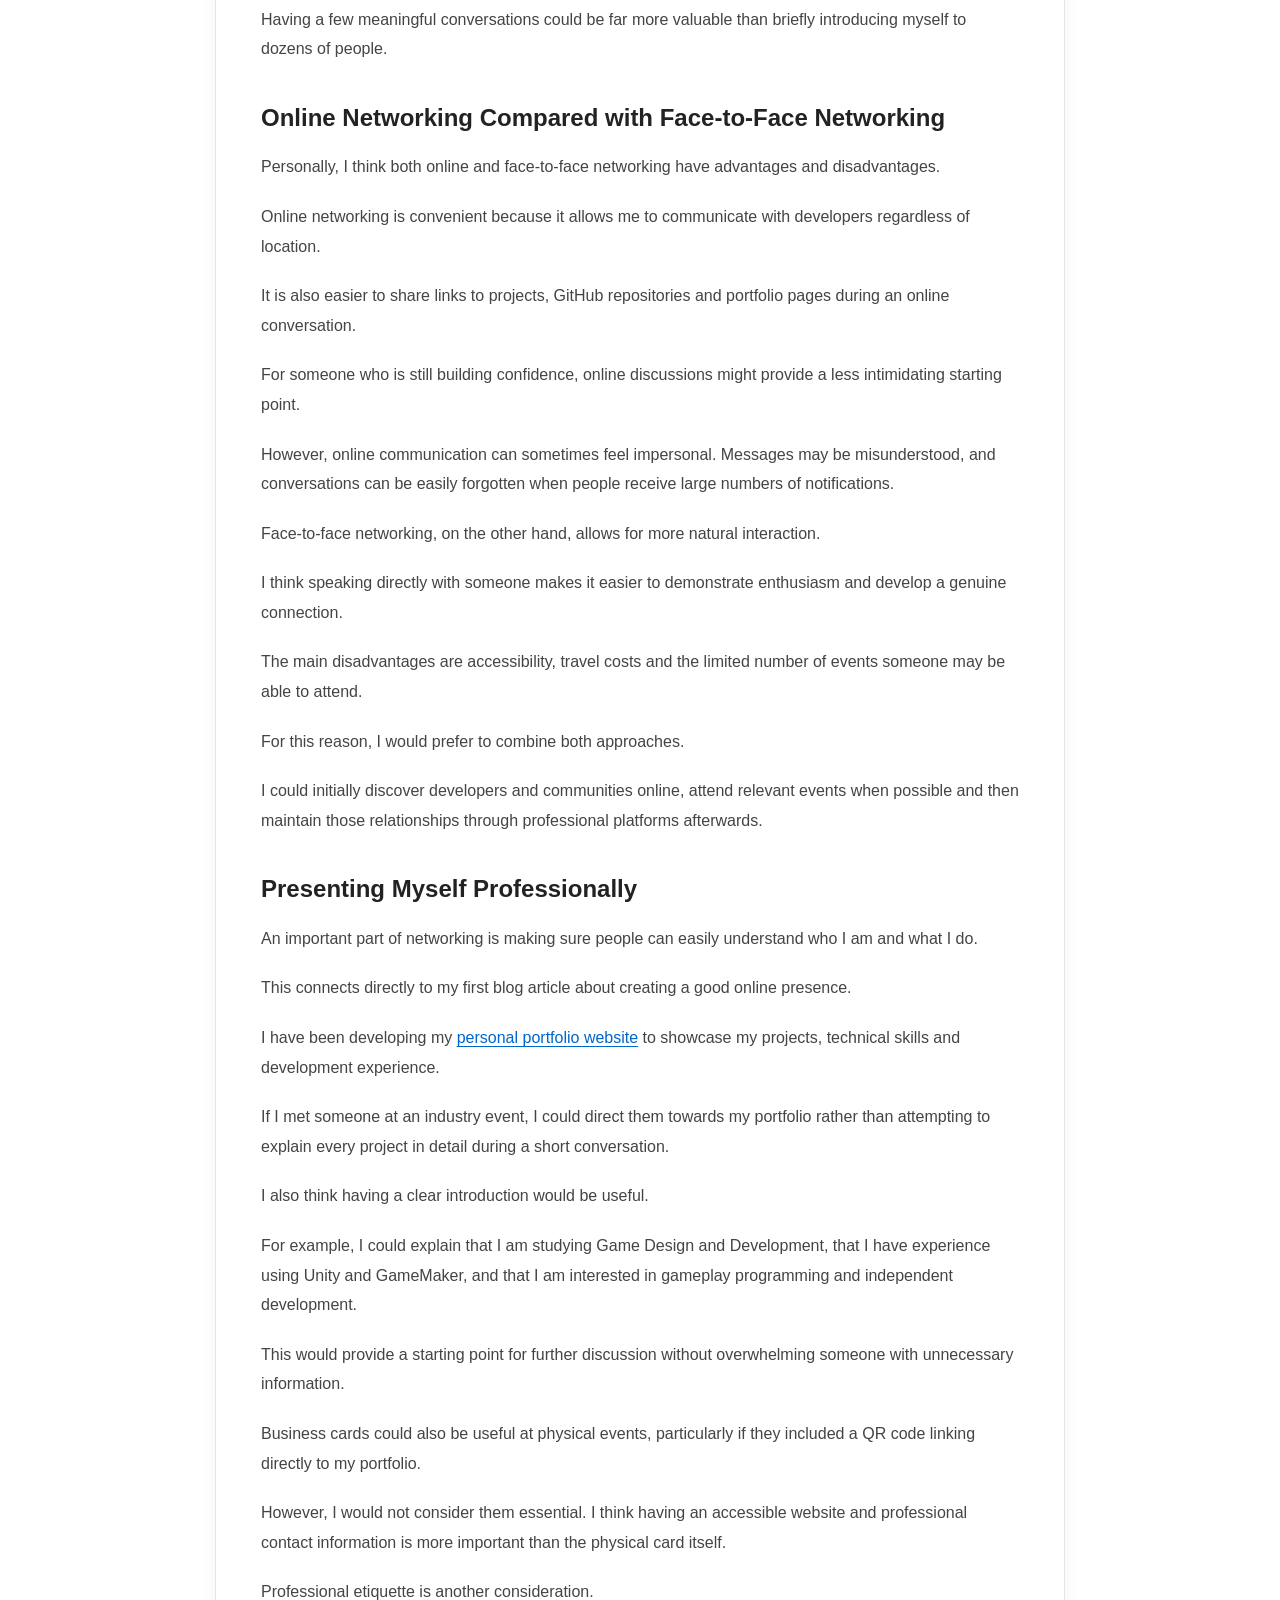
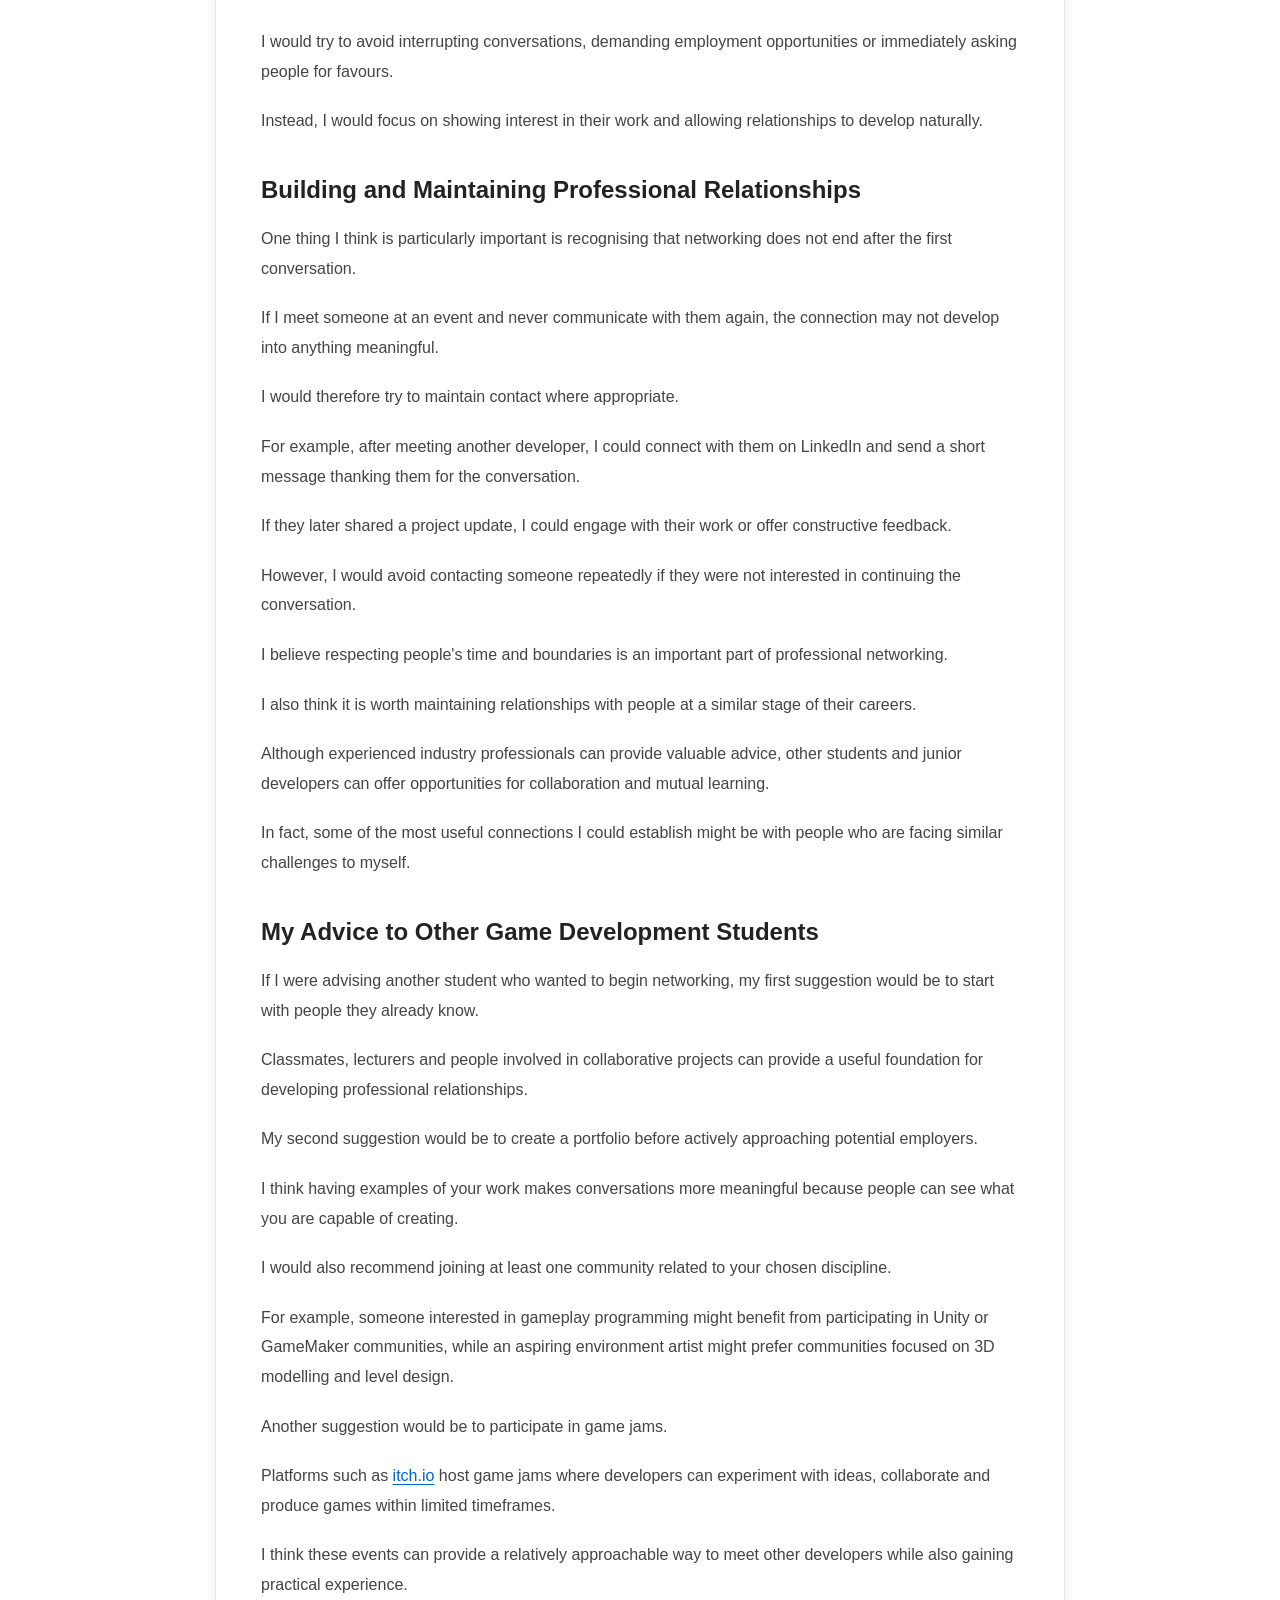
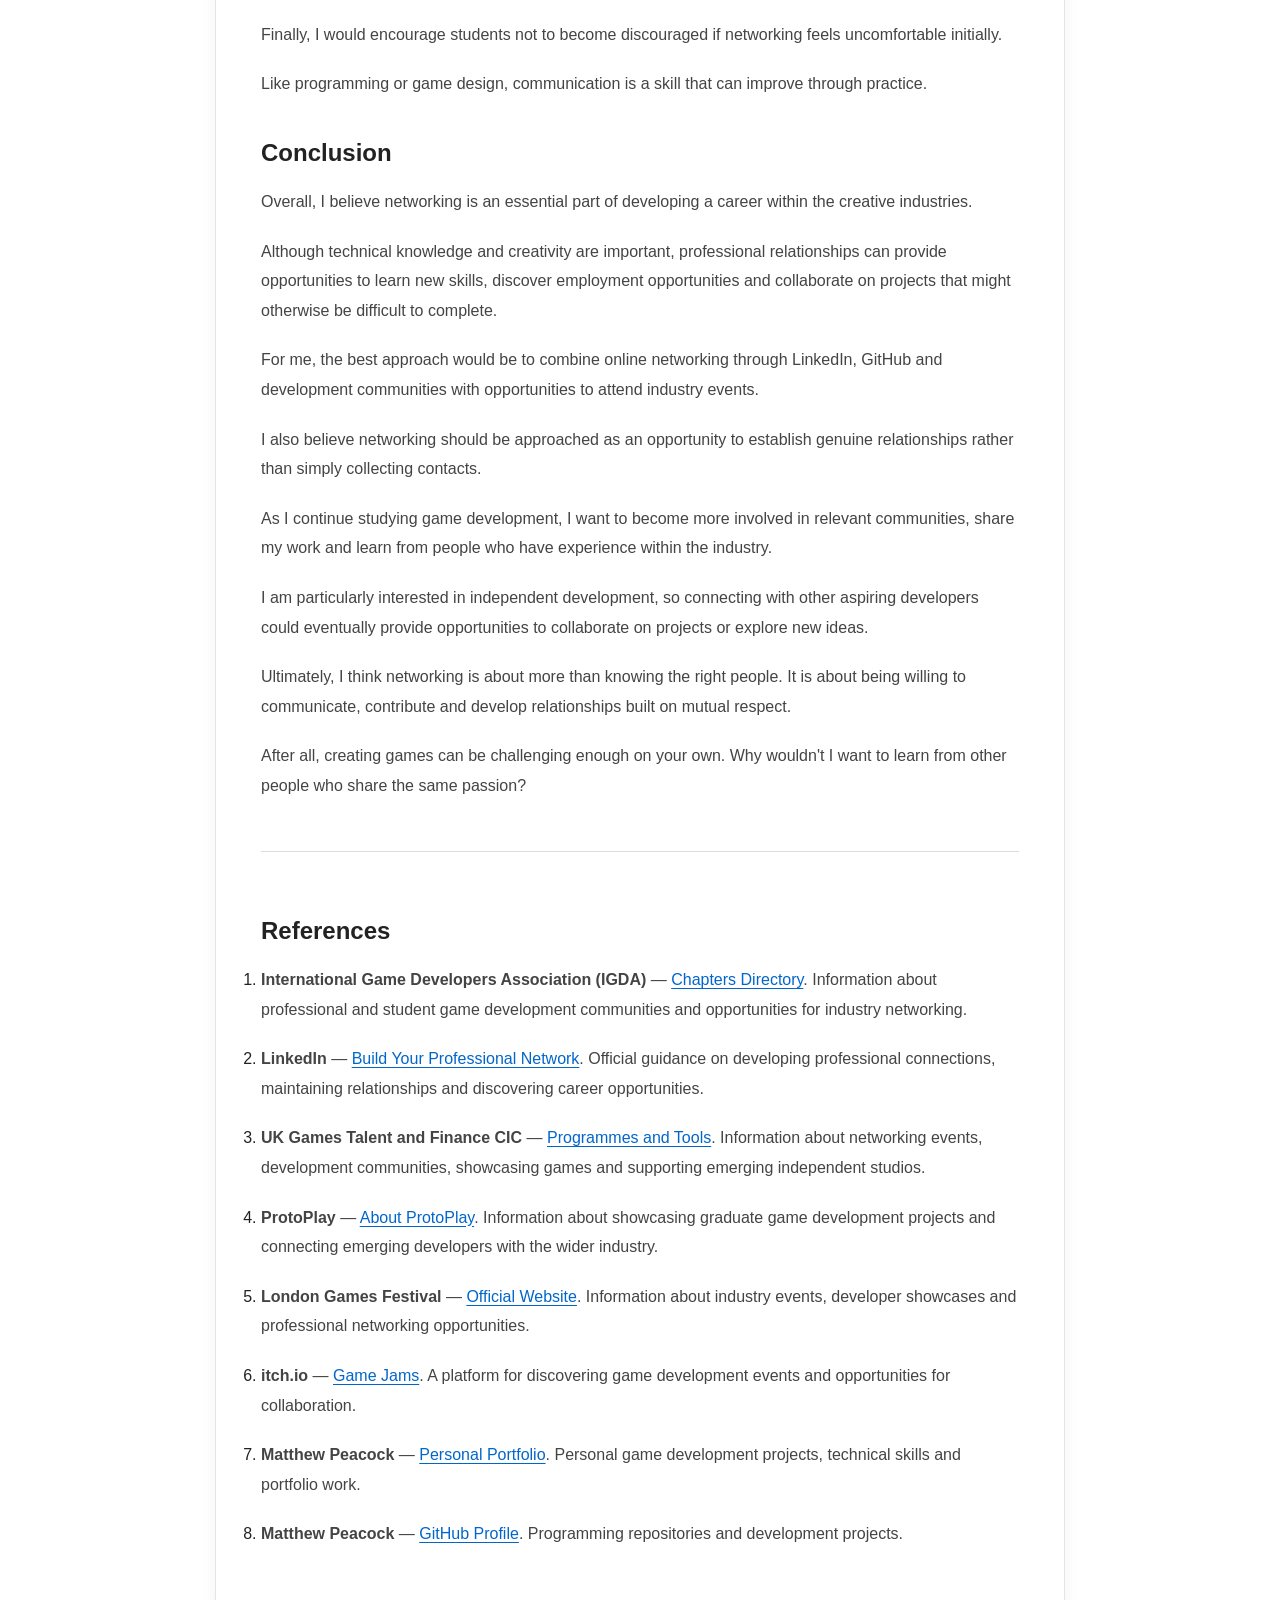
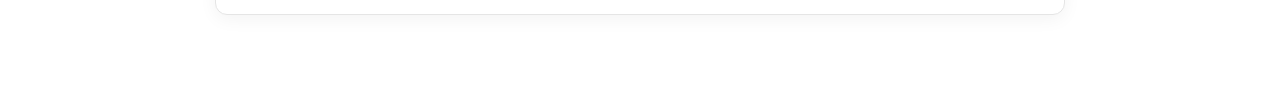
<file: My Portfolio/blog/networking.html>
<!DOCTYPE html>
<html lang="en">
<head>
    <meta charset="UTF-8">
    <meta name="viewport" content="width=device-width, initial-scale=1.0">
    <meta name="description" content="My thoughts on professional networking within the creative industries and game development.">
    <title>The Importance of Networking Within the Creative Industries | Matthew Peacock</title>
    <link rel="stylesheet" href="../css/style.css">
    <link rel="stylesheet" href="../css/blog.css">
</head>



<body id="top">

  <!-- ======================================== -->
  <!-- BLOG TOP NAVIGATION -->
  <!-- ======================================== -->
  <nav class="blog-top-nav" aria-label="Blog navigation">
      <a href="#top" class="blog-top-button">
          &uarr; Back to Top
      </a>
  </nav>




    <!-- ======================================== -->
    <!-- BLOG ARTICLE -->
    <!-- ======================================== -->
    <main class="blog-page">
        <article class="blog-article">
            <a href="../index.html#blog" class="blog-back">&larr; Back to Blog</a>

            <header class="blog-article-header">
                <span class="blog-category">Professional Development</span>
                <h1>The Importance of Networking Within the Creative Industries</h1>
                <p>My thoughts on building meaningful professional connections in the games industry.</p>
            </header>



<!-- ======================================== -->
<!-- INTRODUCTION -->
<!-- ======================================== -->
<section aria-labelledby="introduction">
    <h2 id="introduction">Introduction</h2>
    <p>When thinking about starting a career in game development, I believe it is easy to focus almost entirely on developing technical skills. Learning programming languages, understanding game engines and creating projects are all important, but I have started to realise that knowing how to connect with other people can be just as valuable.</p>
    <p>The creative industries rely heavily on collaboration. Even though someone might be capable of developing a game independently, there are still opportunities to learn from other developers, share ideas and discover career opportunities through professional relationships.</p>
    <p>Personally, I think networking is something that students should begin considering long before they finish their studies. Waiting until graduation to start building connections could mean missing opportunities to learn about the industry and meet people with similar interests.</p>
    <p>However, I also understand why networking can seem intimidating. Approaching experienced developers or attending an event where you do not know anyone might feel uncomfortable, particularly when you are still developing your own skills.</p>
    <p>So, how important is networking within the creative industries, and what is the best way for someone like myself to get started?</p>
</section>



<!-- ======================================== -->
<!-- WHAT DO WE MEAN BY NETWORKING? -->
<!-- ======================================== -->
<section aria-labelledby="what-do-we-mean-by-networking">
    <h2 id="what-do-we-mean-by-networking">What Do We Mean by Networking?</h2>
    <p>When discussing networking in this context, I am referring to building and maintaining professional relationships rather than computer networking.</p>
    <p>Networking involves communicating with people who share similar interests, work within the same industry or have knowledge and experience that could be valuable.</p>
    <p>For game development, this might include programmers, artists, designers, producers, recruiters and independent developers.</p>
    <p>I think one misconception about networking is that its only purpose is finding employment. Although professional connections can certainly help someone discover job opportunities, I believe networking should involve much more than that.</p>
    <p>For example, speaking with another developer could introduce me to a programming technique I have never considered. Similarly, discussing a project with an artist might help me understand how visual design influences gameplay.</p>
    <p>I also think networking should involve contributing something rather than simply expecting other people to help.</p>
    <p>If I participate in a development community, I should be willing to share my experiences, provide feedback and support other developers when possible.</p>
    <p>In my opinion, the most valuable professional relationships are those where both people benefit from the interaction.</p>
</section>



<!-- ======================================== -->
<!-- WHY NETWORKING MATTERS IN GAME DEVELOPMENT -->
<!-- ======================================== -->
<section aria-labelledby="why-networking-matters-in-game-development">
    <h2 id="why-networking-matters-in-game-development">Why Networking Matters in Game Development</h2>
    <p>One of the main reasons I believe networking is important is that game development involves so many different disciplines.</p>
    <p>A commercial game might require programmers, environment artists, character designers, animators, composers, sound designers and quality assurance testers.</p>
    <p>Even smaller independent projects can benefit from people with different abilities working together.</p>
    <p>As someone studying Game Design and Development, I have already had opportunities to experience collaborative development through university and college projects.</p>
    <p>For example, working on collaborative game development assignments has helped me understand how different responsibilities need to come together to produce a complete game.</p>
    <p>Although working with classmates is not quite the same as professional networking, I believe it provides a useful introduction to the importance of communication, cooperation and building relationships.</p>
    <p>These connections could also remain valuable after graduation. Someone I study alongside today might eventually work for a development studio, establish an independent company or collaborate on another project.</p>
    <p>I don't think this means I should treat every classmate as a potential employment opportunity. Instead, I believe it shows why maintaining positive relationships is worthwhile.</p>
    <p>Networking also provides opportunities to understand what employers expect from new developers.</p>
    <p>By communicating with people already working in the industry, I could potentially learn more about the skills employers value, how recruitment processes work and which technologies are becoming increasingly relevant.</p>
</section>


<figure>
    <img src="../assets/images/blog/Networking/games.png" alt="Screenshot of games on my portfolio" loading="lazy">
    <figcaption>My portfolio projects provide examples of work I can discuss with other developers.</figcaption>
</figure>



<!-- ======================================== -->
<!-- RESEARCHING THE INDUSTRY BEFORE NETWORKING -->
<!-- ======================================== -->
<section aria-labelledby="researching-the-industry-before-networking">
    <h2 id="researching-the-industry-before-networking">Researching the Industry Before Networking</h2>
    <p>Before approaching people within the games industry, I think it makes sense to understand who they are and what they do.</p>
    <p>For example, if I wanted to pursue gameplay programming, I would research studios that develop games I find interesting and investigate the responsibilities of their programming teams.</p>
    <p>I would also look into the differences between large AAA studios and smaller independent developers.</p>
    <p>Someone working at a major studio might have a highly specialised role, while a developer at a small company could be responsible for several different aspects of production.</p>
    <p>Understanding these differences would help me ask more relevant questions when communicating with professionals.</p>
    <p>Organisations such as the <a href="https://igda.org/">International Game Developers Association (IGDA)</a> are particularly useful starting points.</p>
    <p>The IGDA maintains a <a href="https://igda.org/chapters-directory/">directory of professional and student chapters</a>, providing opportunities for developers to connect through regional communities and educational institutions.</p>
    <p>I think organisations like this are valuable because they make it easier to discover communities specifically focused on game development rather than relying entirely on general social media platforms.</p>
    <p>I would also research studios through their official websites, developer interviews and published projects.</p>
    <p>Personally, I think taking the time to understand someone's work before contacting them demonstrates genuine interest and professionalism.</p>
</section>



<!-- ======================================== -->
<!-- NETWORKING THROUGH ONLINE PLATFORMS -->
<!-- ======================================== -->
<section aria-labelledby="networking-through-online-platforms">
    <h2 id="networking-through-online-platforms">Networking Through Online Platforms</h2>
    <p>One of the biggest advantages of modern networking is that it no longer requires attending events in person.</p>
    <p>Online platforms allow developers to communicate with people across the world, making professional networking more accessible.</p>
    <p>For me, <a href="https://www.linkedin.com/">LinkedIn</a> would be one of the most important platforms to use.</p>
    <p>LinkedIn is specifically designed for professional networking, making it useful for connecting with developers, recruiters and people working at companies that interest me.</p>
    <p>According to <a href="https://www.linkedin.com/help/linkedin/answer/a545734">LinkedIn's guidance on building a professional network</a>, the platform can help users maintain relationships with colleagues and former classmates, discover career opportunities and engage with professionals in their chosen industries.</p>
    <p>I believe this makes LinkedIn particularly useful for students who are beginning to establish their careers.</p>
    <p>However, I would avoid sending large numbers of connection requests without any explanation.</p>
    <p>Instead, I think it would be more appropriate to introduce myself, explain why I am interested in someone's work and establish a genuine reason for connecting.</p>
    <p>Another useful platform is <a href="https://github.com/">GitHub</a>, which allows developers to share programming projects and collaborate on software.</p>
    <p>Although GitHub is not primarily a social networking website, I think it can still help establish professional relationships through open-source contributions, discussions and shared development interests.</p>
    <p>I would also consider joining game development communities on platforms such as Discord.</p>
    <p>For example, communities focused on Unity, GameMaker or independent game development could provide opportunities to ask questions, share progress and learn from other developers.</p>
    <p>However, I believe it is important to remember that online communities still require professional behaviour.</p>
    <p>Just because a conversation takes place through a screen does not mean respect and communication become less important.</p>
</section>


<figure>
    <img src="../assets/images/blog/Networking/linkedin.png" alt="Screenshot of my professional online profile" loading="lazy">
    <figcaption>Online profiles can help me build and maintain professional connections.</figcaption>
</figure>



<!-- ======================================== -->
<!-- ATTENDING INDUSTRY EVENTS AND CONFERENCES -->
<!-- ======================================== -->
<section aria-labelledby="attending-industry-events-and-conferences">
    <h2 id="attending-industry-events-and-conferences">Attending Industry Events and Conferences</h2>
    <p>Although online networking is convenient, I believe attending events in person offers experiences that are difficult to replicate.</p>
    <p>Meeting another developer face-to-face provides opportunities for more natural conversations and can help establish stronger connections.</p>
    <p>Events can also allow developers to demonstrate their games, receive feedback and discover what other studios are creating.</p>
    <p>One example is <a href="https://protoplay.co.uk/about/">ProtoPlay</a>, which has provided opportunities for emerging UK game development teams to showcase projects developed through the Tranzfuser programme.</p>
    <p>I find this particularly interesting because the event focuses on developers who are beginning their careers and exploring independent game development.</p>
    <p>Another example is the <a href="https://www.games.london/">London Games Festival</a>, which brings together developers, businesses and people interested in the games industry.</p>
    <p>I think attending events like these could be useful for understanding how the industry operates beyond an educational environment.</p>
    <p>The <a href="https://ukgtf.org/programmes-tools/">UK Games Talent and Finance organisation</a> also highlights the value of community events, peer-to-peer networking and showcasing games to potential partners and publishers.</p>
    <p>However, I don't believe attending an event automatically makes networking successful.</p>
    <p>If I spent the entire time avoiding conversations, I would probably gain much less from the experience.</p>
    <p>Instead, I would try to prepare beforehand by researching the event, identifying talks or exhibitors that interest me and thinking about questions I could ask.</p>
    <p>I would also remind myself that I do not need to speak to everyone.</p>
    <p>Having a few meaningful conversations could be far more valuable than briefly introducing myself to dozens of people.</p>
</section>



<!-- ======================================== -->
<!-- ONLINE NETWORKING COMPARED WITH FACE-TO-FACE NETWORKING -->
<!-- ======================================== -->
<section aria-labelledby="online-networking-compared-with-face-to-face-networking">
    <h2 id="online-networking-compared-with-face-to-face-networking">Online Networking Compared with Face-to-Face Networking</h2>
    <p>Personally, I think both online and face-to-face networking have advantages and disadvantages.</p>
    <p>Online networking is convenient because it allows me to communicate with developers regardless of location.</p>
    <p>It is also easier to share links to projects, GitHub repositories and portfolio pages during an online conversation.</p>
    <p>For someone who is still building confidence, online discussions might provide a less intimidating starting point.</p>
    <p>However, online communication can sometimes feel impersonal. Messages may be misunderstood, and conversations can be easily forgotten when people receive large numbers of notifications.</p>
    <p>Face-to-face networking, on the other hand, allows for more natural interaction.</p>
    <p>I think speaking directly with someone makes it easier to demonstrate enthusiasm and develop a genuine connection.</p>
    <p>The main disadvantages are accessibility, travel costs and the limited number of events someone may be able to attend.</p>
    <p>For this reason, I would prefer to combine both approaches.</p>
    <p>I could initially discover developers and communities online, attend relevant events when possible and then maintain those relationships through professional platforms afterwards.</p>
</section>



<!-- ======================================== -->
<!-- PRESENTING MYSELF PROFESSIONALLY -->
<!-- ======================================== -->
<section aria-labelledby="presenting-myself-professionally">
    <h2 id="presenting-myself-professionally">Presenting Myself Professionally</h2>
    <p>An important part of networking is making sure people can easily understand who I am and what I do.</p>
    <p>This connects directly to my first blog article about creating a good online presence.</p>
    <p>I have been developing my <a href="https://matthew-peacock-uws.github.io/MPeacock-Portfolio/My%20Portfolio/">personal portfolio website</a> to showcase my projects, technical skills and development experience.</p>
    <p>If I met someone at an industry event, I could direct them towards my portfolio rather than attempting to explain every project in detail during a short conversation.</p>
    <p>I also think having a clear introduction would be useful.</p>
    <p>For example, I could explain that I am studying Game Design and Development, that I have experience using Unity and GameMaker, and that I am interested in gameplay programming and independent development.</p>
    <p>This would provide a starting point for further discussion without overwhelming someone with unnecessary information.</p>
    <p>Business cards could also be useful at physical events, particularly if they included a QR code linking directly to my portfolio.</p>
    <p>However, I would not consider them essential. I think having an accessible website and professional contact information is more important than the physical card itself.</p>
    <p>Professional etiquette is another consideration.</p>
    <p>I would try to avoid interrupting conversations, demanding employment opportunities or immediately asking people for favours.</p>
    <p>Instead, I would focus on showing interest in their work and allowing relationships to develop naturally.</p>
</section>



<!-- ======================================== -->
<!-- BUILDING AND MAINTAINING PROFESSIONAL RELATIONSHIPS -->
<!-- ======================================== -->
<section aria-labelledby="building-and-maintaining-professional-relationships">
    <h2 id="building-and-maintaining-professional-relationships">Building and Maintaining Professional Relationships</h2>
    <p>One thing I think is particularly important is recognising that networking does not end after the first conversation.</p>
    <p>If I meet someone at an event and never communicate with them again, the connection may not develop into anything meaningful.</p>
    <p>I would therefore try to maintain contact where appropriate.</p>
    <p>For example, after meeting another developer, I could connect with them on LinkedIn and send a short message thanking them for the conversation.</p>
    <p>If they later shared a project update, I could engage with their work or offer constructive feedback.</p>
    <p>However, I would avoid contacting someone repeatedly if they were not interested in continuing the conversation.</p>
    <p>I believe respecting people's time and boundaries is an important part of professional networking.</p>
    <p>I also think it is worth maintaining relationships with people at a similar stage of their careers.</p>
    <p>Although experienced industry professionals can provide valuable advice, other students and junior developers can offer opportunities for collaboration and mutual learning.</p>
    <p>In fact, some of the most useful connections I could establish might be with people who are facing similar challenges to myself.</p>
</section>



<!-- ======================================== -->
<!-- MY ADVICE TO OTHER GAME DEVELOPMENT STUDENTS -->
<!-- ======================================== -->
<section aria-labelledby="my-advice-to-other-game-development-students">
    <h2 id="my-advice-to-other-game-development-students">My Advice to Other Game Development Students</h2>
    <p>If I were advising another student who wanted to begin networking, my first suggestion would be to start with people they already know.</p>
    <p>Classmates, lecturers and people involved in collaborative projects can provide a useful foundation for developing professional relationships.</p>
    <p>My second suggestion would be to create a portfolio before actively approaching potential employers.</p>
    <p>I think having examples of your work makes conversations more meaningful because people can see what you are capable of creating.</p>
    <p>I would also recommend joining at least one community related to your chosen discipline.</p>
    <p>For example, someone interested in gameplay programming might benefit from participating in Unity or GameMaker communities, while an aspiring environment artist might prefer communities focused on 3D modelling and level design.</p>
    <p>Another suggestion would be to participate in game jams.</p>
    <p>Platforms such as <a href="https://itch.io/jams">itch.io</a> host game jams where developers can experiment with ideas, collaborate and produce games within limited timeframes.</p>
    <p>I think these events can provide a relatively approachable way to meet other developers while also gaining practical experience.</p>
    <p>Finally, I would encourage students not to become discouraged if networking feels uncomfortable initially.</p>
    <p>Like programming or game design, communication is a skill that can improve through practice.</p>
</section>



<!-- ======================================== -->
<!-- CONCLUSION -->
<!-- ======================================== -->
<section aria-labelledby="conclusion">
    <h2 id="conclusion">Conclusion</h2>
    <p>Overall, I believe networking is an essential part of developing a career within the creative industries.</p>
    <p>Although technical knowledge and creativity are important, professional relationships can provide opportunities to learn new skills, discover employment opportunities and collaborate on projects that might otherwise be difficult to complete.</p>
    <p>For me, the best approach would be to combine online networking through LinkedIn, GitHub and development communities with opportunities to attend industry events.</p>
    <p>I also believe networking should be approached as an opportunity to establish genuine relationships rather than simply collecting contacts.</p>
    <p>As I continue studying game development, I want to become more involved in relevant communities, share my work and learn from people who have experience within the industry.</p>
    <p>I am particularly interested in independent development, so connecting with other aspiring developers could eventually provide opportunities to collaborate on projects or explore new ideas.</p>
    <p>Ultimately, I think networking is about more than knowing the right people. It is about being willing to communicate, contribute and develop relationships built on mutual respect.</p>
    <p>After all, creating games can be challenging enough on your own. Why wouldn't I want to learn from other people who share the same passion?</p>
</section>



<!-- ======================================== -->
<!-- REFERENCES -->
<!-- ======================================== -->
<section class="blog-references" aria-labelledby="references">
    <h2 id="references">References</h2>
    <ol>
    <li><p><strong>International Game Developers Association (IGDA)</strong> — <a href="https://igda.org/chapters-directory/">Chapters Directory</a>. Information about professional and student game development communities and opportunities for industry networking.</p>
    </li>
    <li><p><strong>LinkedIn</strong> — <a href="https://www.linkedin.com/help/linkedin/answer/a545734">Build Your Professional Network</a>. Official guidance on developing professional connections, maintaining relationships and discovering career opportunities.</p>
    </li>
    <li><p><strong>UK Games Talent and Finance CIC</strong> — <a href="https://ukgtf.org/programmes-tools/">Programmes and Tools</a>. Information about networking events, development communities, showcasing games and supporting emerging independent studios.</p>
    </li>
    <li><p><strong>ProtoPlay</strong> — <a href="https://protoplay.co.uk/about/">About ProtoPlay</a>. Information about showcasing graduate game development projects and connecting emerging developers with the wider industry.</p>
    </li>
    <li><p><strong>London Games Festival</strong> — <a href="https://www.games.london/">Official Website</a>. Information about industry events, developer showcases and professional networking opportunities.</p>
    </li>
    <li><p><strong>itch.io</strong> — <a href="https://itch.io/jams">Game Jams</a>. A platform for discovering game development events and opportunities for collaboration.</p>
    </li>
    <li><p><strong>Matthew Peacock</strong> — <a href="https://matthew-peacock-uws.github.io/MPeacock-Portfolio/My%20Portfolio/">Personal Portfolio</a>. Personal game development projects, technical skills and portfolio work.</p>
    </li>
    <li><p><strong>Matthew Peacock</strong> — <a href="https://github.com/Matthew-Peacock-UWS">GitHub Profile</a>. Programming repositories and development projects.</p>
    </li>
    </ol>
</section>

        </article>
    </main>


<script>
    // ========================================
    // SHOW BACK TO TOP AFTER SCROLLING
    // ========================================

    const blogTopNav = document.querySelector(".blog-top-nav");

    function toggleBlogTopNav() {
        if (window.scrollY > 300) {
            blogTopNav.classList.add("visible");
        } else {
            blogTopNav.classList.remove("visible");
        }
    }

    window.addEventListener("scroll", toggleBlogTopNav, {
        passive: true
    });

    // Check scroll position when the page loads
    toggleBlogTopNav();
</script>


</body>
</html>
</file>
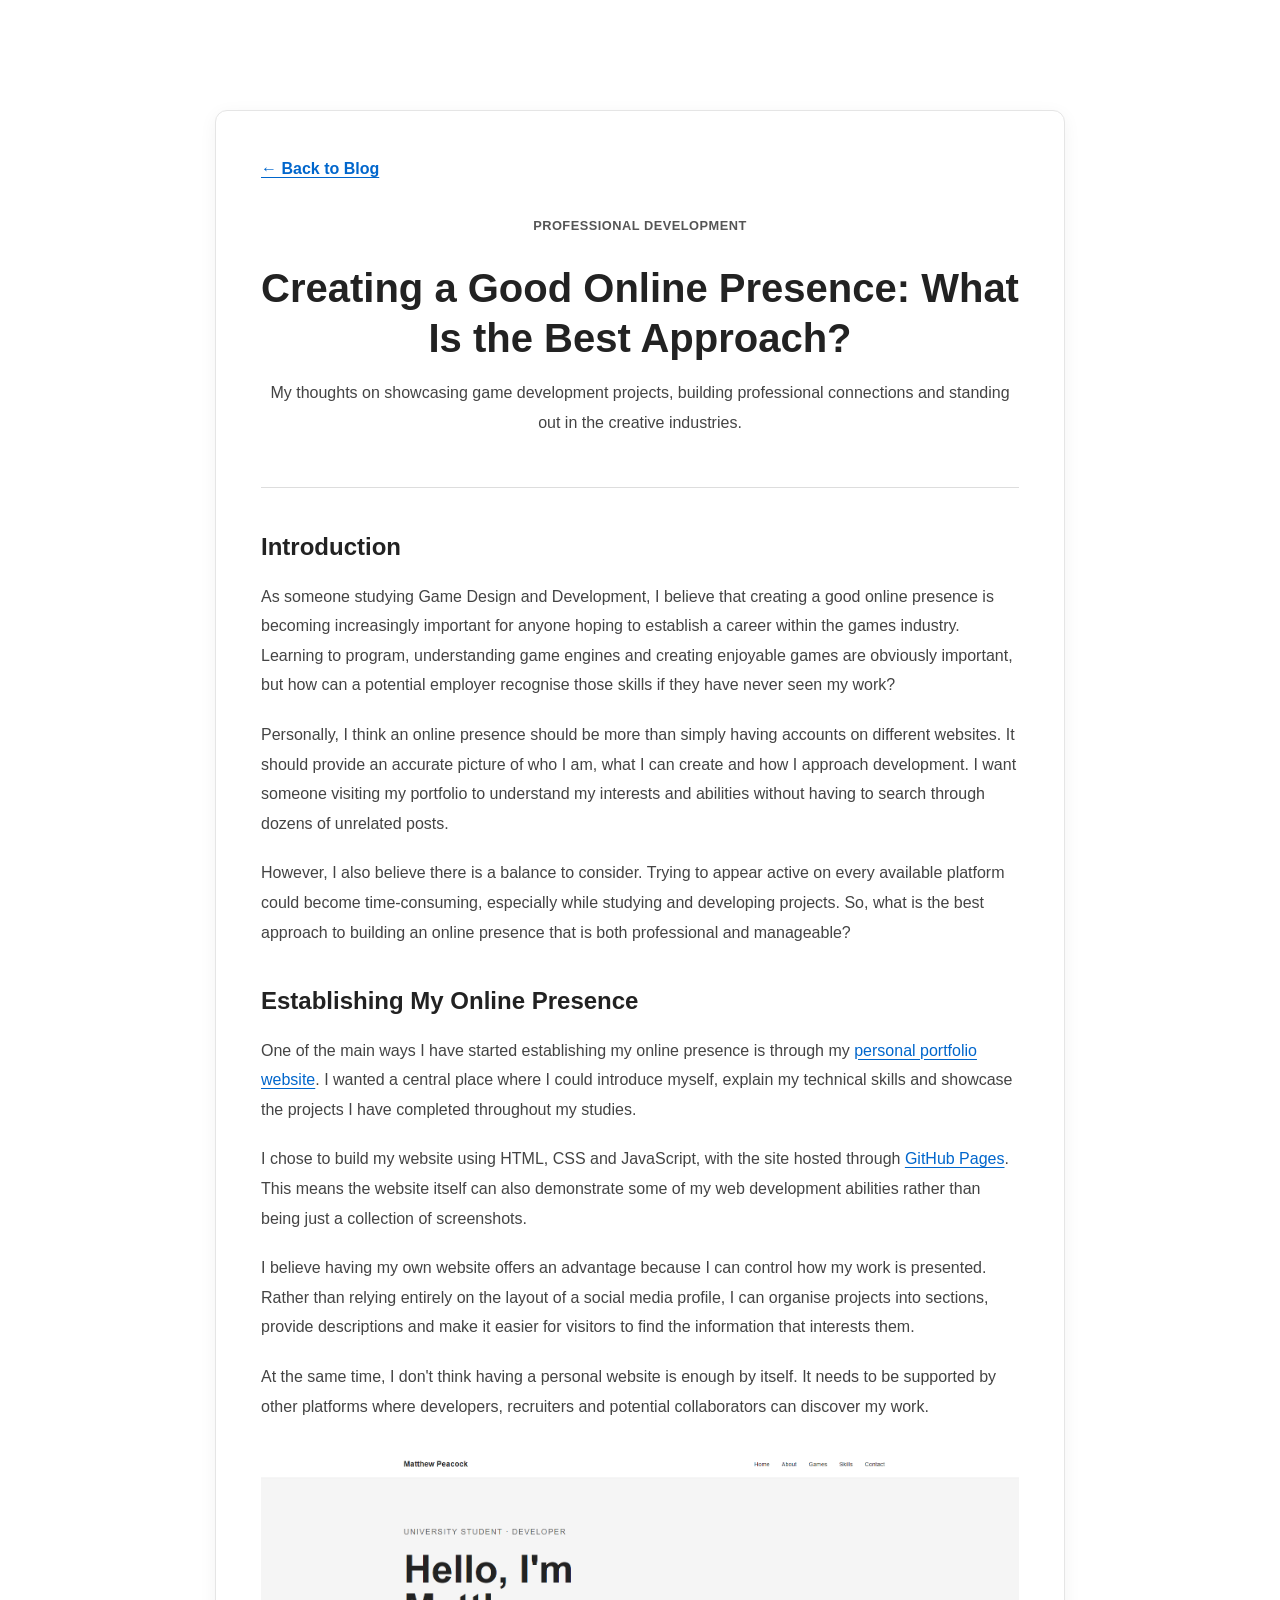
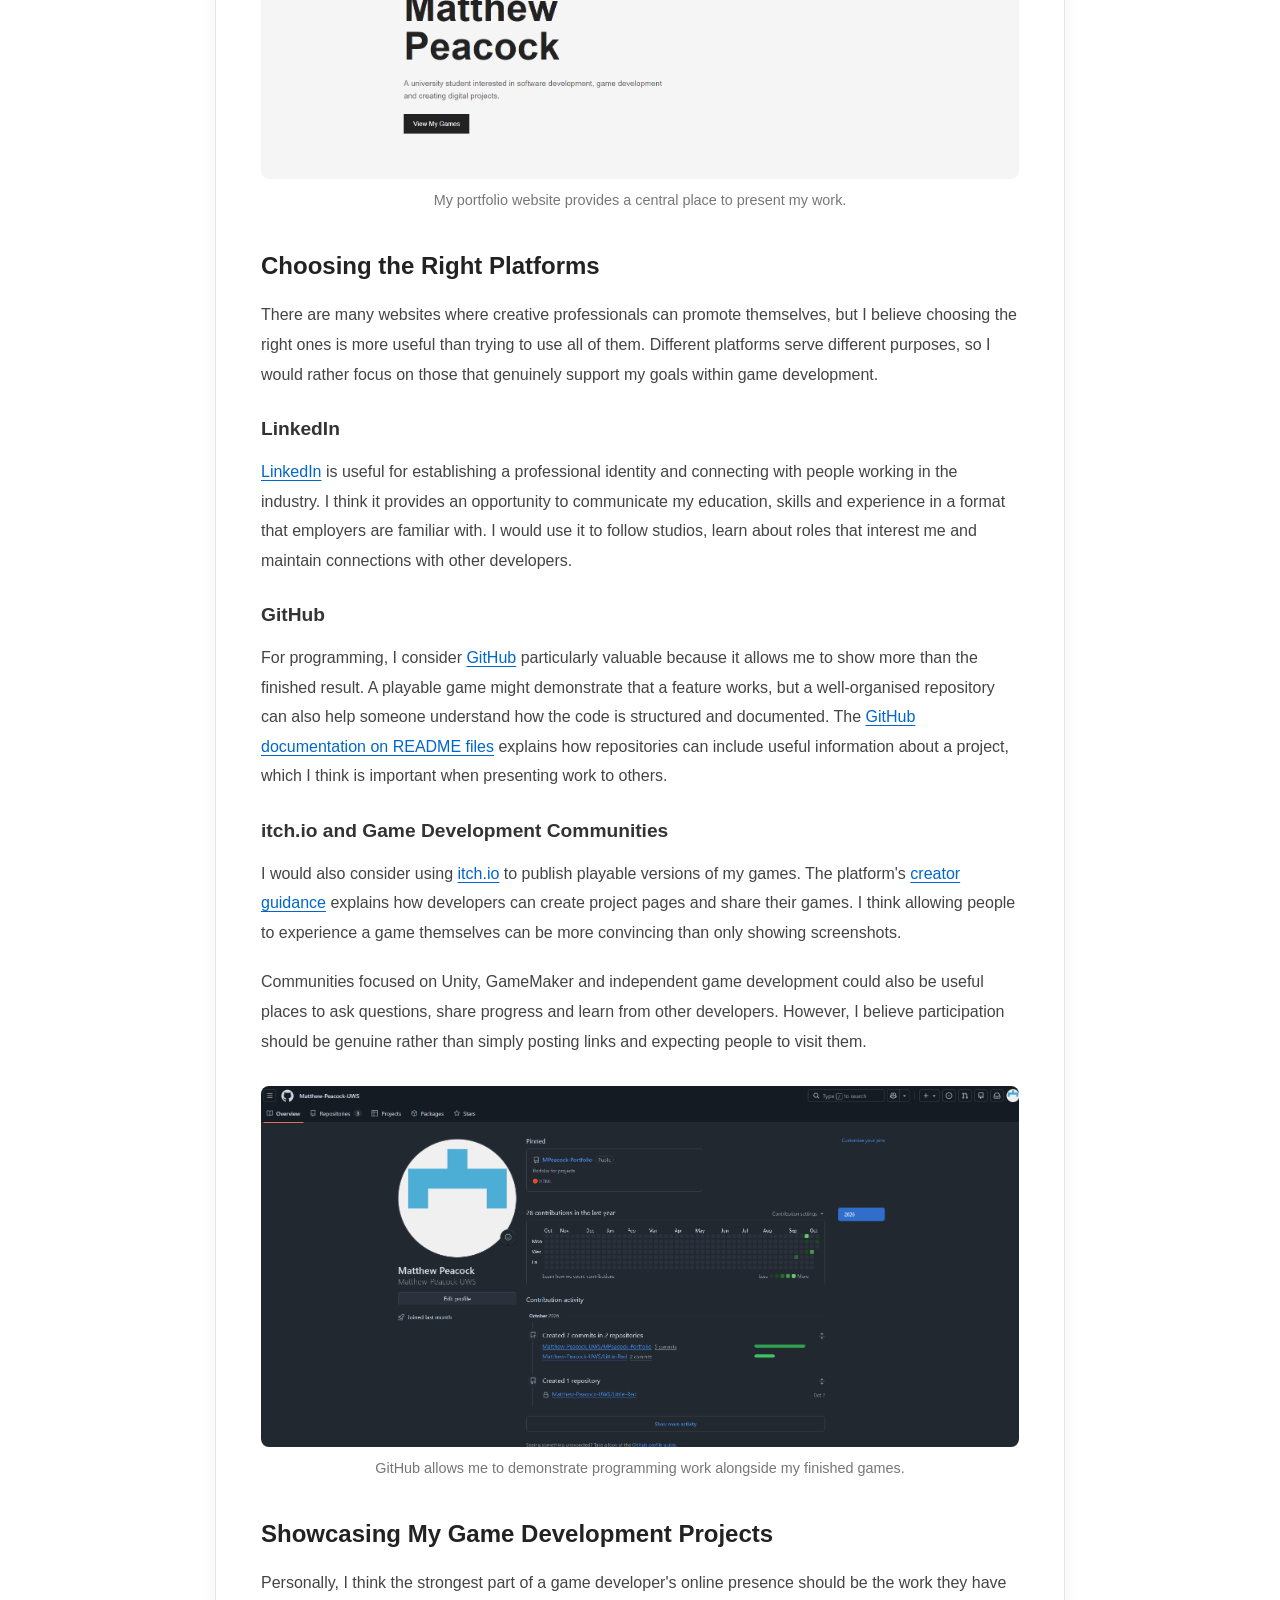
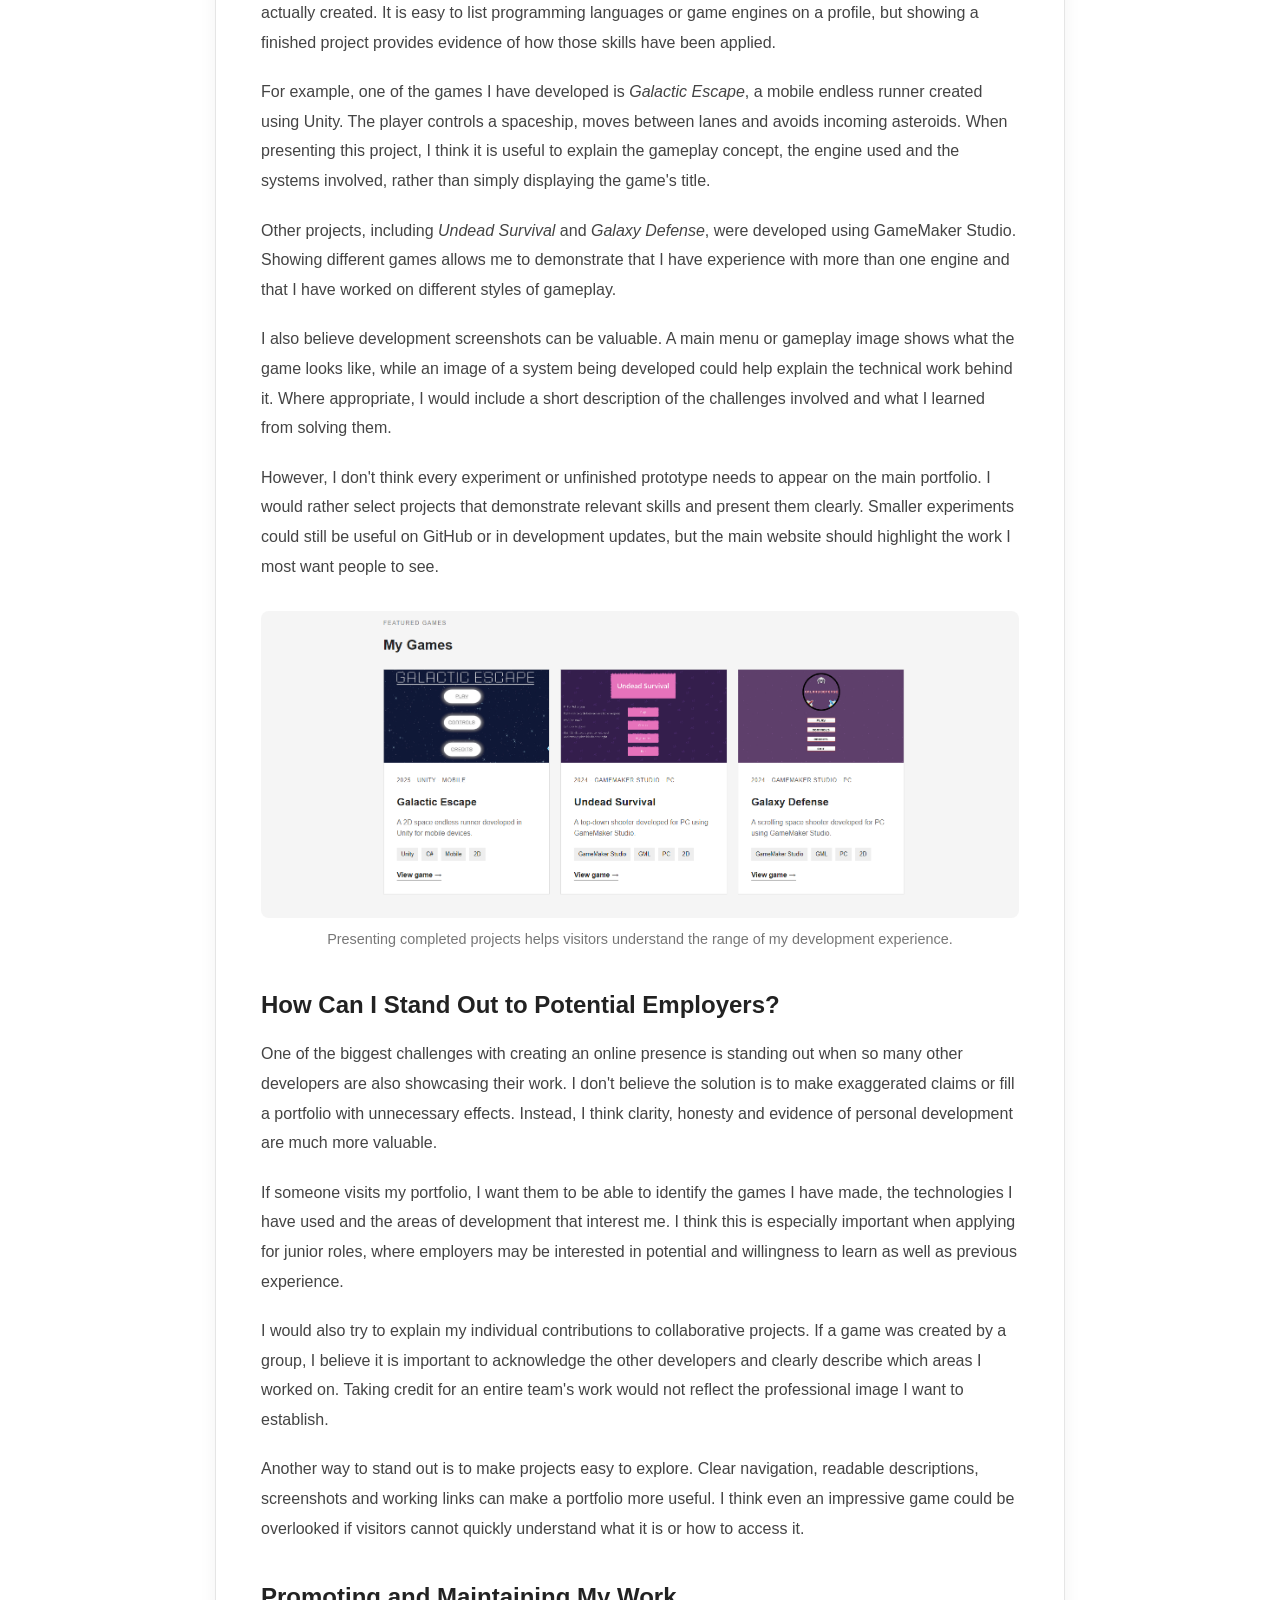
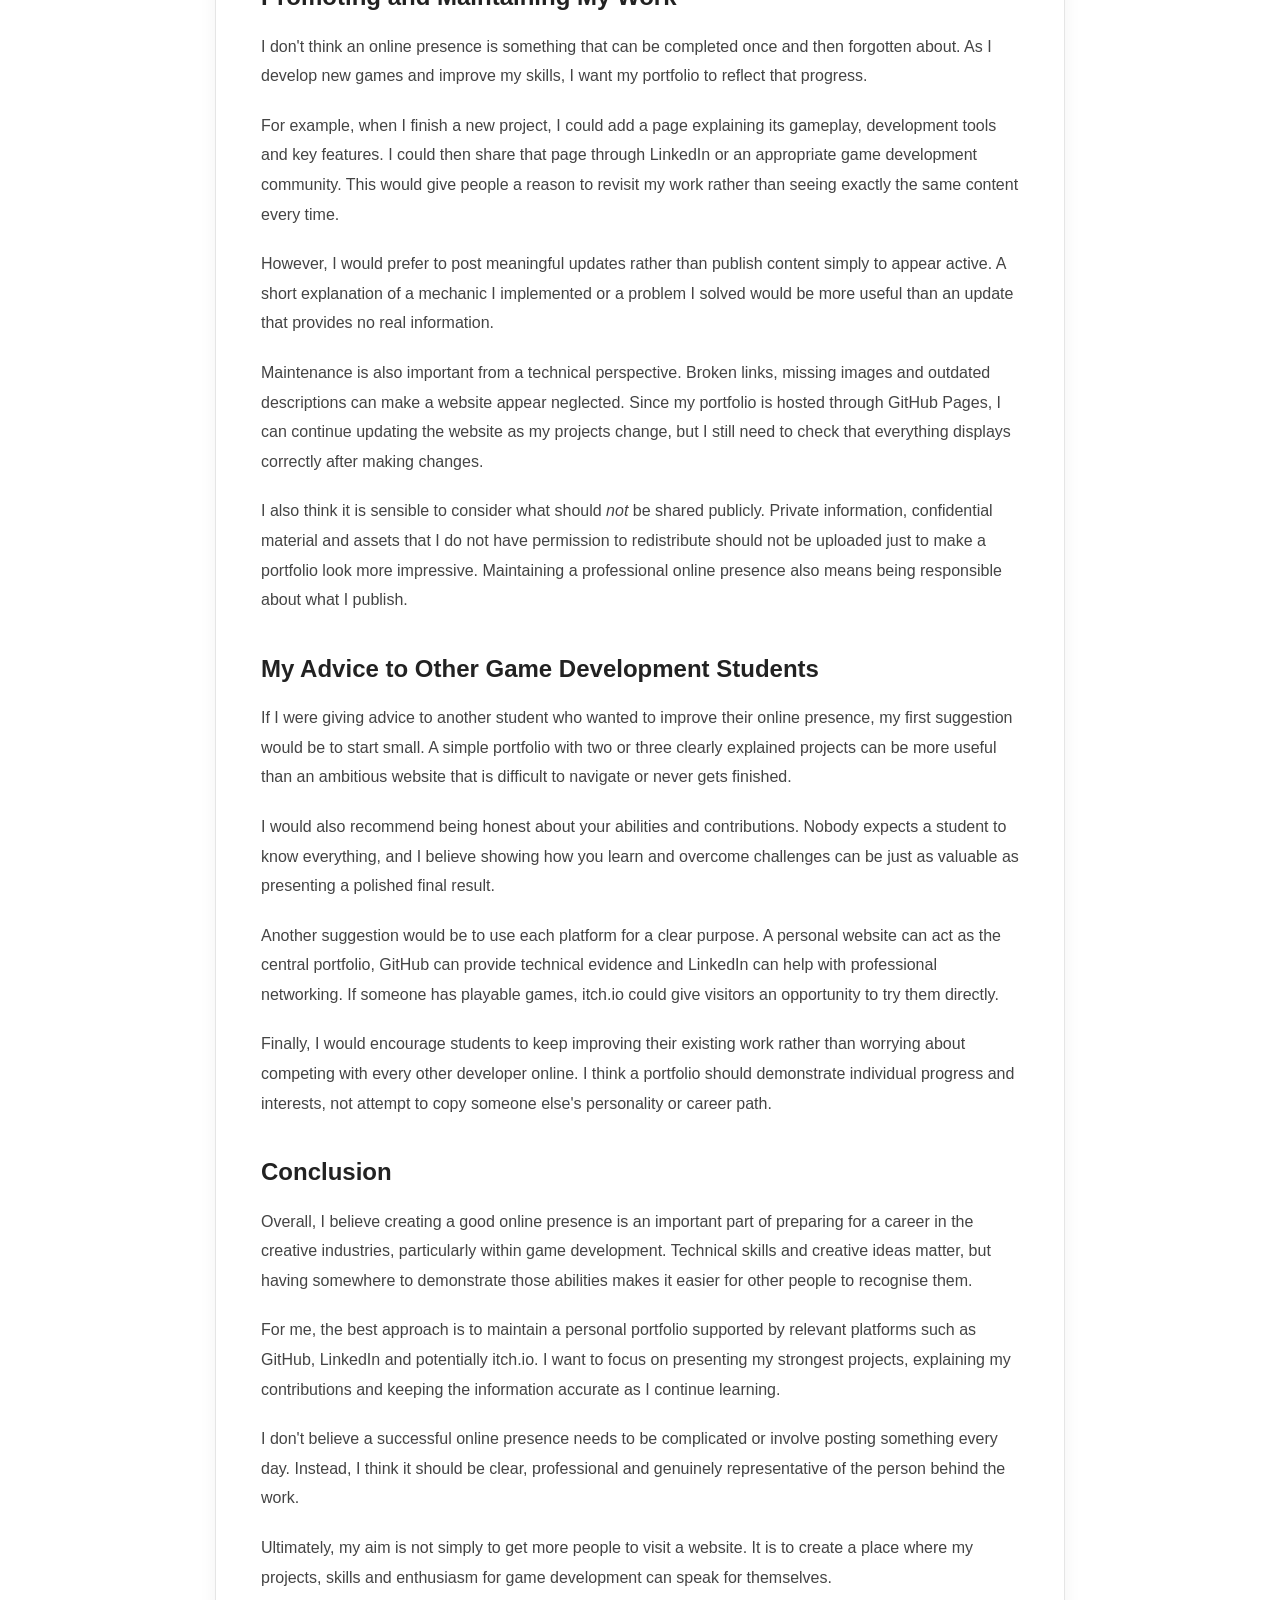
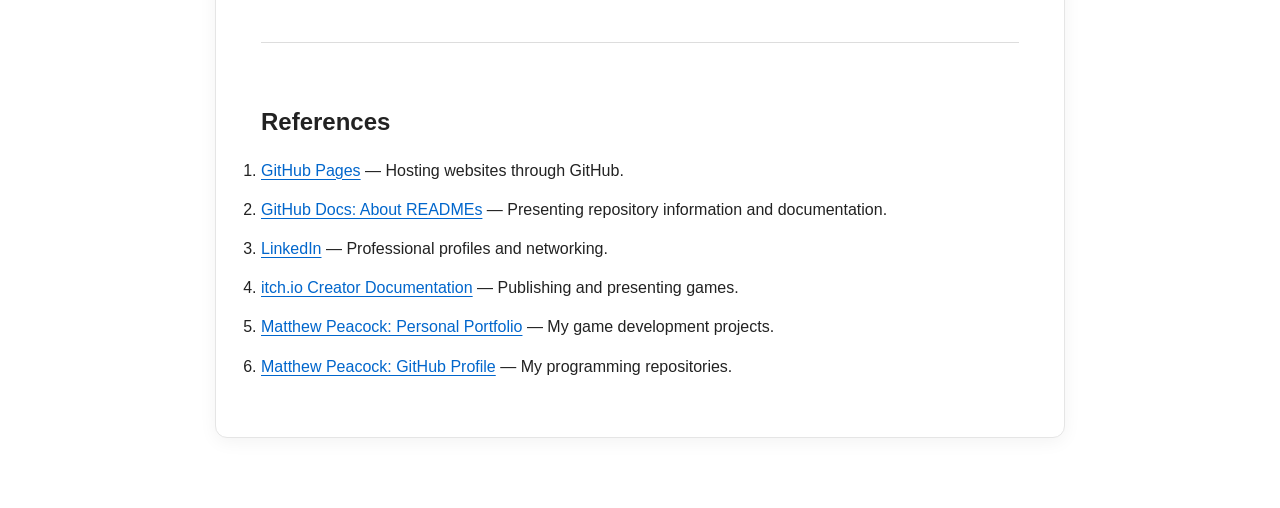
<file: My Portfolio/blog/online-presence.html>
<!DOCTYPE html>
<html lang="en">
<head>
  <meta charset="UTF-8">
  <meta name="viewport" content="width=device-width, initial-scale=1.0">
  <meta name="description" content="My perspective on building an online presence as a game development student, choosing the right platforms and showcasing game projects.">
  <title>Creating a Good Online Presence | Matthew Peacock</title>
  <link rel="stylesheet" href="../css/style.css">
  <link rel="stylesheet" href="../css/blog.css">
</head>


<body id="top">

  <!-- ======================================== -->
  <!-- BLOG TOP NAVIGATION -->
  <!-- ======================================== -->
  <nav class="blog-top-nav" aria-label="Blog navigation">
      <a href="#top" class="blog-top-button">
          &uarr; Back to Top
      </a>
  </nav>




  <!-- ======================================== -->
  <!-- BLOG ARTICLE: ONLINE PRESENCE -->
  <!-- ======================================== -->
  <main class="blog-page" id="main-content">
    <article class="blog-article">
      <a class="blog-back" href="../index.html#blog">&larr; Back to Blog</a>
      <header class="blog-article-header">
        <span class="blog-category">Professional Development</span>
        <h1>Creating a Good Online Presence: What Is the Best Approach?</h1>
        <p>My thoughts on showcasing game development projects, building professional connections and standing out in the creative industries.</p>
      </header>

      
      
      
      <!-- ======================================== -->
      <!-- INTRODUCTION -->
      <!-- ======================================== -->
      <section aria-labelledby="introduction">
        <h2 id="introduction">Introduction</h2>
        <p>As someone studying Game Design and Development, I believe that creating a good online presence is becoming increasingly important for anyone hoping to establish a career within the games industry. Learning to program, understanding game engines and creating enjoyable games are obviously important, but how can a potential employer recognise those skills if they have never seen my work?</p>
        <p>Personally, I think an online presence should be more than simply having accounts on different websites. It should provide an accurate picture of who I am, what I can create and how I approach development. I want someone visiting my portfolio to understand my interests and abilities without having to search through dozens of unrelated posts.</p>
        <p>However, I also believe there is a balance to consider. Trying to appear active on every available platform could become time-consuming, especially while studying and developing projects. So, what is the best approach to building an online presence that is both professional and manageable?</p>
      </section>

     
     
     
      <!-- ======================================== -->
      <!-- ESTABLISHING MY ONLINE PRESENCE -->
      <!-- ======================================== -->
      <section aria-labelledby="establishing-presence">
        <h2 id="establishing-presence">Establishing My Online Presence</h2>
        <p>One of the main ways I have started establishing my online presence is through my <a href="../index.html">personal portfolio website</a>. I wanted a central place where I could introduce myself, explain my technical skills and showcase the projects I have completed throughout my studies.</p>
        <p>I chose to build my website using HTML, CSS and JavaScript, with the site hosted through <a href="https://pages.github.com/" target="_blank" rel="noopener noreferrer">GitHub Pages</a>. This means the website itself can also demonstrate some of my web development abilities rather than being just a collection of screenshots.</p>
        <p>I believe having my own website offers an advantage because I can control how my work is presented. Rather than relying entirely on the layout of a social media profile, I can organise projects into sections, provide descriptions and make it easier for visitors to find the information that interests them.</p>
        <p>At the same time, I don't think having a personal website is enough by itself. It needs to be supported by other platforms where developers, recruiters and potential collaborators can discover my work.</p>
      </section>

     
      <figure>
        <img src="../assets/images/blog/Online%20Presence/portfolio.png" alt="Homepage of my game development portfolio website" loading="lazy">
        <figcaption>My portfolio website provides a central place to present my work.</figcaption>
      </figure>
  

      
      
      
      <!-- ======================================== -->
      <!-- CHOOSING THE RIGHT PLATFORMS -->
      <!-- ======================================== -->
      <section aria-labelledby="platforms">
        <h2 id="platforms">Choosing the Right Platforms</h2>
        <p>There are many websites where creative professionals can promote themselves, but I believe choosing the right ones is more useful than trying to use all of them. Different platforms serve different purposes, so I would rather focus on those that genuinely support my goals within game development.</p>
        <h3>LinkedIn</h3>
        <p><a href="https://www.linkedin.com/" target="_blank" rel="noopener noreferrer">LinkedIn</a> is useful for establishing a professional identity and connecting with people working in the industry. I think it provides an opportunity to communicate my education, skills and experience in a format that employers are familiar with. I would use it to follow studios, learn about roles that interest me and maintain connections with other developers.</p>
        <h3>GitHub</h3>
        <p>For programming, I consider <a href="https://github.com/Matthew-Peacock-UWS" target="_blank" rel="noopener noreferrer">GitHub</a> particularly valuable because it allows me to show more than the finished result. A playable game might demonstrate that a feature works, but a well-organised repository can also help someone understand how the code is structured and documented. The <a href="https://docs.github.com/en/repositories/managing-your-repositorys-settings-and-features/customizing-your-repository/about-readmes" target="_blank" rel="noopener noreferrer">GitHub documentation on README files</a> explains how repositories can include useful information about a project, which I think is important when presenting work to others.</p>
        <h3>itch.io and Game Development Communities</h3>
        <p>I would also consider using <a href="https://itch.io/" target="_blank" rel="noopener noreferrer">itch.io</a> to publish playable versions of my games. The platform's <a href="https://itch.io/docs/creators/getting-started" target="_blank" rel="noopener noreferrer">creator guidance</a> explains how developers can create project pages and share their games. I think allowing people to experience a game themselves can be more convincing than only showing screenshots.</p>
        <p>Communities focused on Unity, GameMaker and independent game development could also be useful places to ask questions, share progress and learn from other developers. However, I believe participation should be genuine rather than simply posting links and expecting people to visit them.</p>
      </section>

     
      <figure>
        <img src="../assets/images/blog/Online%20Presence/github.png" alt="My GitHub profile and programming repositories" loading="lazy">
        <figcaption>GitHub allows me to demonstrate programming work alongside my finished games.</figcaption>
      </figure>

     
     
     
      <!-- ======================================== -->
      <!-- SHOWCASING PROJECTS -->
      <!-- ======================================== -->
      <section aria-labelledby="showcasing-projects">
        <h2 id="showcasing-projects">Showcasing My Game Development Projects</h2>
        <p>Personally, I think the strongest part of a game developer's online presence should be the work they have actually created. It is easy to list programming languages or game engines on a profile, but showing a finished project provides evidence of how those skills have been applied.</p>
        <p>For example, one of the games I have developed is <em>Galactic Escape</em>, a mobile endless runner created using Unity. The player controls a spaceship, moves between lanes and avoids incoming asteroids. When presenting this project, I think it is useful to explain the gameplay concept, the engine used and the systems involved, rather than simply displaying the game's title.</p>
        <p>Other projects, including <em>Undead Survival</em> and <em>Galaxy Defense</em>, were developed using GameMaker Studio. Showing different games allows me to demonstrate that I have experience with more than one engine and that I have worked on different styles of gameplay.</p>
        <p>I also believe development screenshots can be valuable. A main menu or gameplay image shows what the game looks like, while an image of a system being developed could help explain the technical work behind it. Where appropriate, I would include a short description of the challenges involved and what I learned from solving them.</p>
        <p>However, I don't think every experiment or unfinished prototype needs to appear on the main portfolio. I would rather select projects that demonstrate relevant skills and present them clearly. Smaller experiments could still be useful on GitHub or in development updates, but the main website should highlight the work I most want people to see.</p>
      </section>


      <figure>
        <img src="../assets/images/blog/Online%20Presence/games.png" alt="Games section of my portfolio featuring Galactic Escape and other projects" loading="lazy">
        <figcaption>Presenting completed projects helps visitors understand the range of my development experience.</figcaption>
      </figure>

     
     
     
      <!-- ======================================== -->
      <!-- STANDING OUT -->
      <!-- ======================================== -->
      <section aria-labelledby="standing-out">
        <h2 id="standing-out">How Can I Stand Out to Potential Employers?</h2>
        <p>One of the biggest challenges with creating an online presence is standing out when so many other developers are also showcasing their work. I don't believe the solution is to make exaggerated claims or fill a portfolio with unnecessary effects. Instead, I think clarity, honesty and evidence of personal development are much more valuable.</p>
        <p>If someone visits my portfolio, I want them to be able to identify the games I have made, the technologies I have used and the areas of development that interest me. I think this is especially important when applying for junior roles, where employers may be interested in potential and willingness to learn as well as previous experience.</p>
        <p>I would also try to explain my individual contributions to collaborative projects. If a game was created by a group, I believe it is important to acknowledge the other developers and clearly describe which areas I worked on. Taking credit for an entire team's work would not reflect the professional image I want to establish.</p>
        <p>Another way to stand out is to make projects easy to explore. Clear navigation, readable descriptions, screenshots and working links can make a portfolio more useful. I think even an impressive game could be overlooked if visitors cannot quickly understand what it is or how to access it.</p>
      </section>

     
     
     
      <!-- ======================================== -->
      <!-- PROMOTING AND MAINTAINING -->
      <!-- ======================================== -->
      <section aria-labelledby="maintaining-work">
        <h2 id="maintaining-work">Promoting and Maintaining My Work</h2>
        <p>I don't think an online presence is something that can be completed once and then forgotten about. As I develop new games and improve my skills, I want my portfolio to reflect that progress.</p>
        <p>For example, when I finish a new project, I could add a page explaining its gameplay, development tools and key features. I could then share that page through LinkedIn or an appropriate game development community. This would give people a reason to revisit my work rather than seeing exactly the same content every time.</p>
        <p>However, I would prefer to post meaningful updates rather than publish content simply to appear active. A short explanation of a mechanic I implemented or a problem I solved would be more useful than an update that provides no real information.</p>
        <p>Maintenance is also important from a technical perspective. Broken links, missing images and outdated descriptions can make a website appear neglected. Since my portfolio is hosted through GitHub Pages, I can continue updating the website as my projects change, but I still need to check that everything displays correctly after making changes.</p>
        <p>I also think it is sensible to consider what should <em>not</em> be shared publicly. Private information, confidential material and assets that I do not have permission to redistribute should not be uploaded just to make a portfolio look more impressive. Maintaining a professional online presence also means being responsible about what I publish.</p>
      </section>

      
      
      
      <!-- ======================================== -->
      <!-- ADVICE -->
      <!-- ======================================== -->
      <section aria-labelledby="advice">
        <h2 id="advice">My Advice to Other Game Development Students</h2>
        <p>If I were giving advice to another student who wanted to improve their online presence, my first suggestion would be to start small. A simple portfolio with two or three clearly explained projects can be more useful than an ambitious website that is difficult to navigate or never gets finished.</p>
        <p>I would also recommend being honest about your abilities and contributions. Nobody expects a student to know everything, and I believe showing how you learn and overcome challenges can be just as valuable as presenting a polished final result.</p>
        <p>Another suggestion would be to use each platform for a clear purpose. A personal website can act as the central portfolio, GitHub can provide technical evidence and LinkedIn can help with professional networking. If someone has playable games, itch.io could give visitors an opportunity to try them directly.</p>
        <p>Finally, I would encourage students to keep improving their existing work rather than worrying about competing with every other developer online. I think a portfolio should demonstrate individual progress and interests, not attempt to copy someone else's personality or career path.</p>
      </section>

      
      
      
      <!-- ======================================== -->
      <!-- CONCLUSION -->
      <!-- ======================================== -->
      <section aria-labelledby="conclusion">
        <h2 id="conclusion">Conclusion</h2>
        <p>Overall, I believe creating a good online presence is an important part of preparing for a career in the creative industries, particularly within game development. Technical skills and creative ideas matter, but having somewhere to demonstrate those abilities makes it easier for other people to recognise them.</p>
        <p>For me, the best approach is to maintain a personal portfolio supported by relevant platforms such as GitHub, LinkedIn and potentially itch.io. I want to focus on presenting my strongest projects, explaining my contributions and keeping the information accurate as I continue learning.</p>
        <p>I don't believe a successful online presence needs to be complicated or involve posting something every day. Instead, I think it should be clear, professional and genuinely representative of the person behind the work.</p>
        <p>Ultimately, my aim is not simply to get more people to visit a website. It is to create a place where my projects, skills and enthusiasm for game development can speak for themselves.</p>
      </section>

      
      
      
      <!-- ======================================== -->
      <!-- REFERENCES -->
      <!-- ======================================== -->
      <section class="blog-references" aria-labelledby="references">
        <h2 id="references">References</h2>
        <ol>
          <li><a href="https://pages.github.com/" target="_blank" rel="noopener noreferrer">GitHub Pages</a> — Hosting websites through GitHub.</li>
          <li><a href="https://docs.github.com/en/repositories/managing-your-repositorys-settings-and-features/customizing-your-repository/about-readmes" target="_blank" rel="noopener noreferrer">GitHub Docs: About READMEs</a> — Presenting repository information and documentation.</li>
          <li><a href="https://www.linkedin.com/" target="_blank" rel="noopener noreferrer">LinkedIn</a> — Professional profiles and networking.</li>
          <li><a href="https://itch.io/docs/creators/getting-started" target="_blank" rel="noopener noreferrer">itch.io Creator Documentation</a> — Publishing and presenting games.</li>
          <li><a href="https://matthew-peacock-uws.github.io/MPeacock-Portfolio/My%20Portfolio/" target="_blank" rel="noopener noreferrer">Matthew Peacock: Personal Portfolio</a> — My game development projects.</li>
          <li><a href="https://github.com/Matthew-Peacock-UWS" target="_blank" rel="noopener noreferrer">Matthew Peacock: GitHub Profile</a> — My programming repositories.</li>
        </ol>
      </section>
    </article>
  </main>


<script>
    // ========================================
    // SHOW BACK TO TOP AFTER SCROLLING
    // ========================================

    const blogTopNav = document.querySelector(".blog-top-nav");

    function toggleBlogTopNav() {
        if (window.scrollY > 300) {
            blogTopNav.classList.add("visible");
        } else {
            blogTopNav.classList.remove("visible");
        }
    }

    window.addEventListener("scroll", toggleBlogTopNav, {
        passive: true
    });

    // Check scroll position when the page loads
    toggleBlogTopNav();
</script>


</body>
</html>
</file>
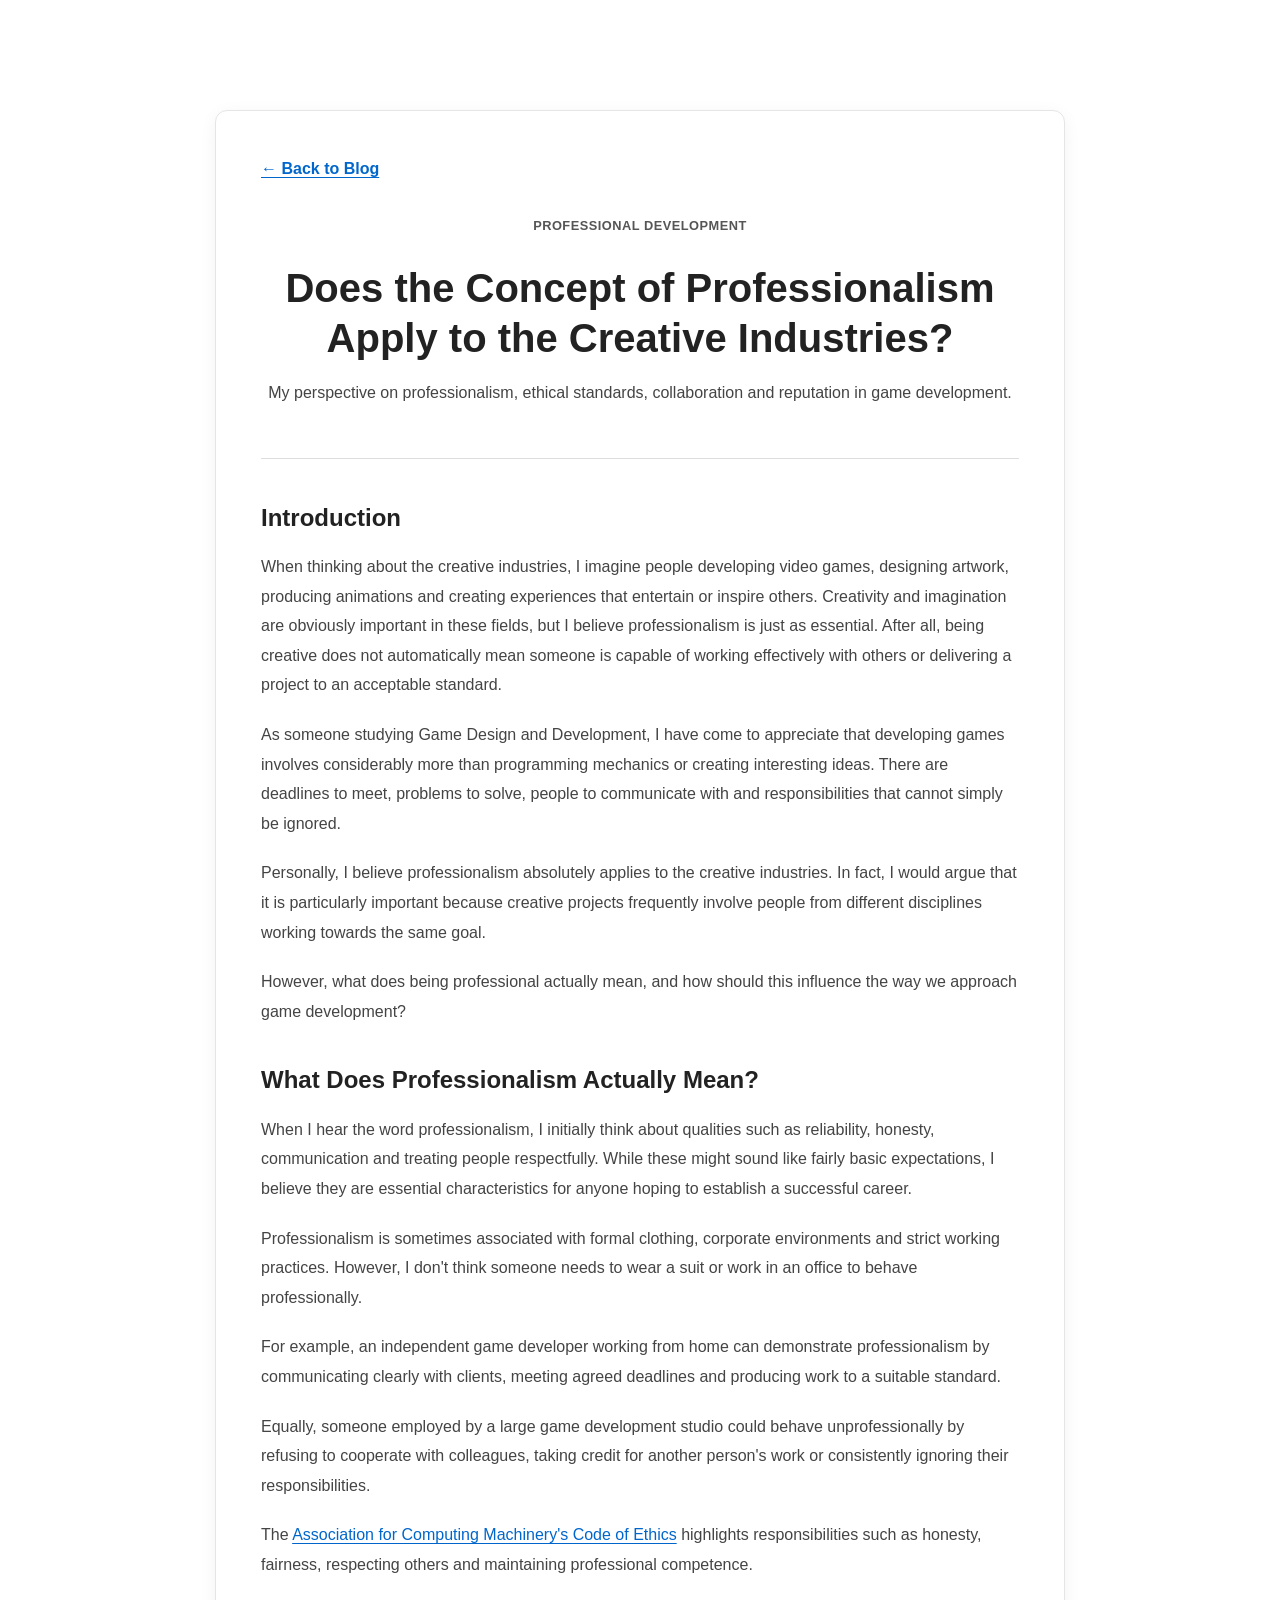
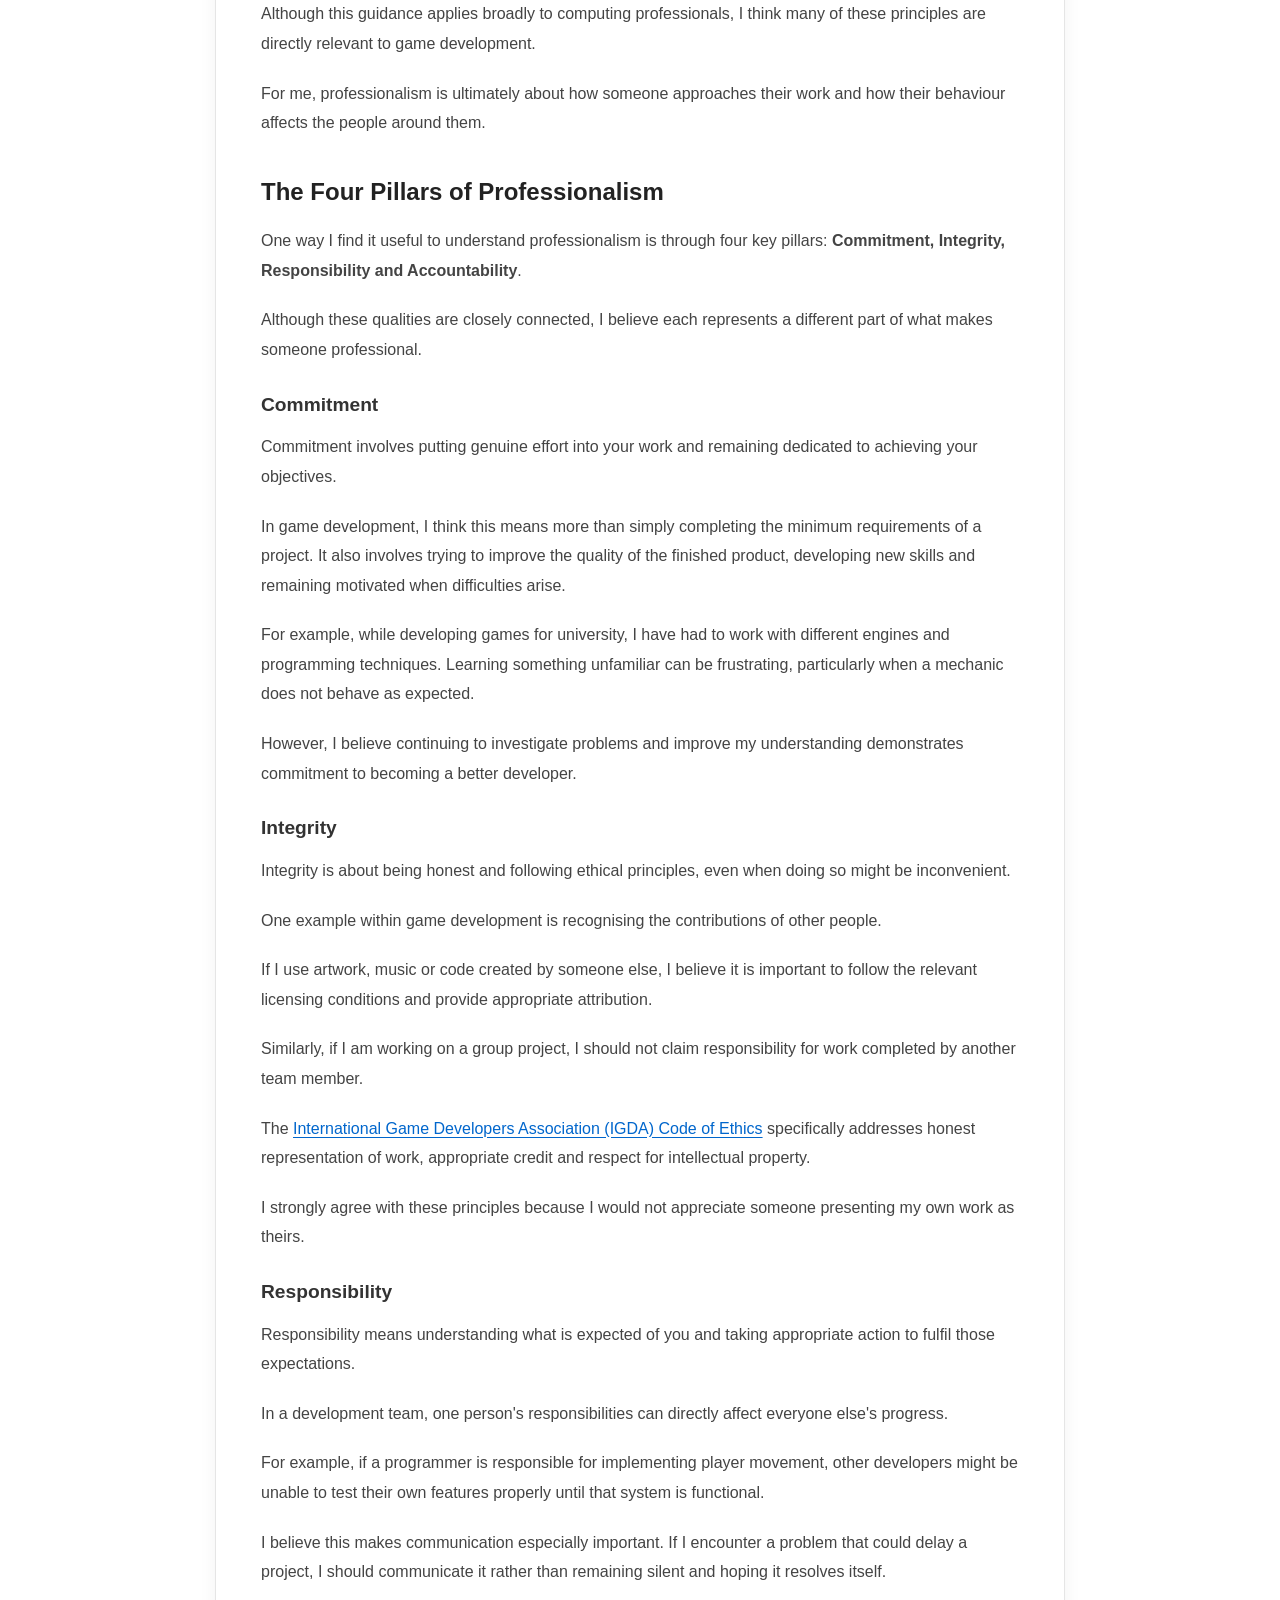
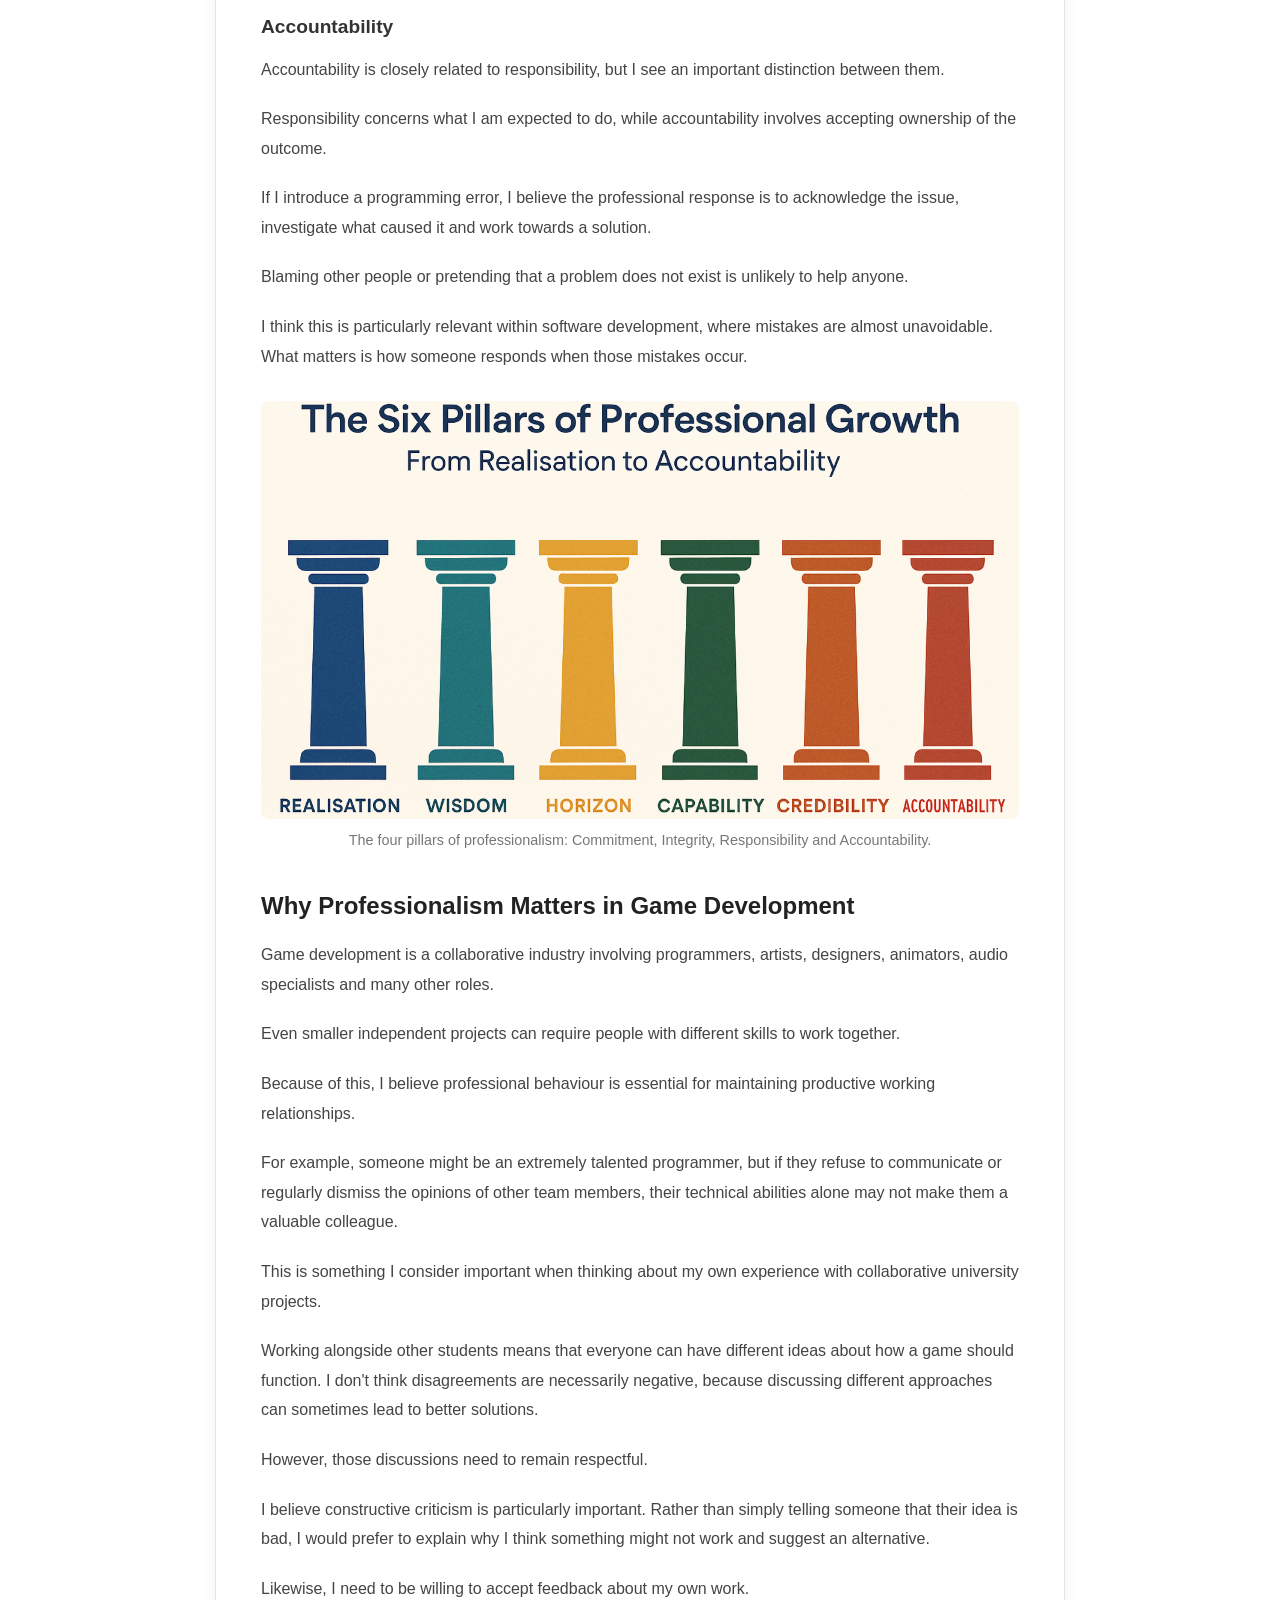
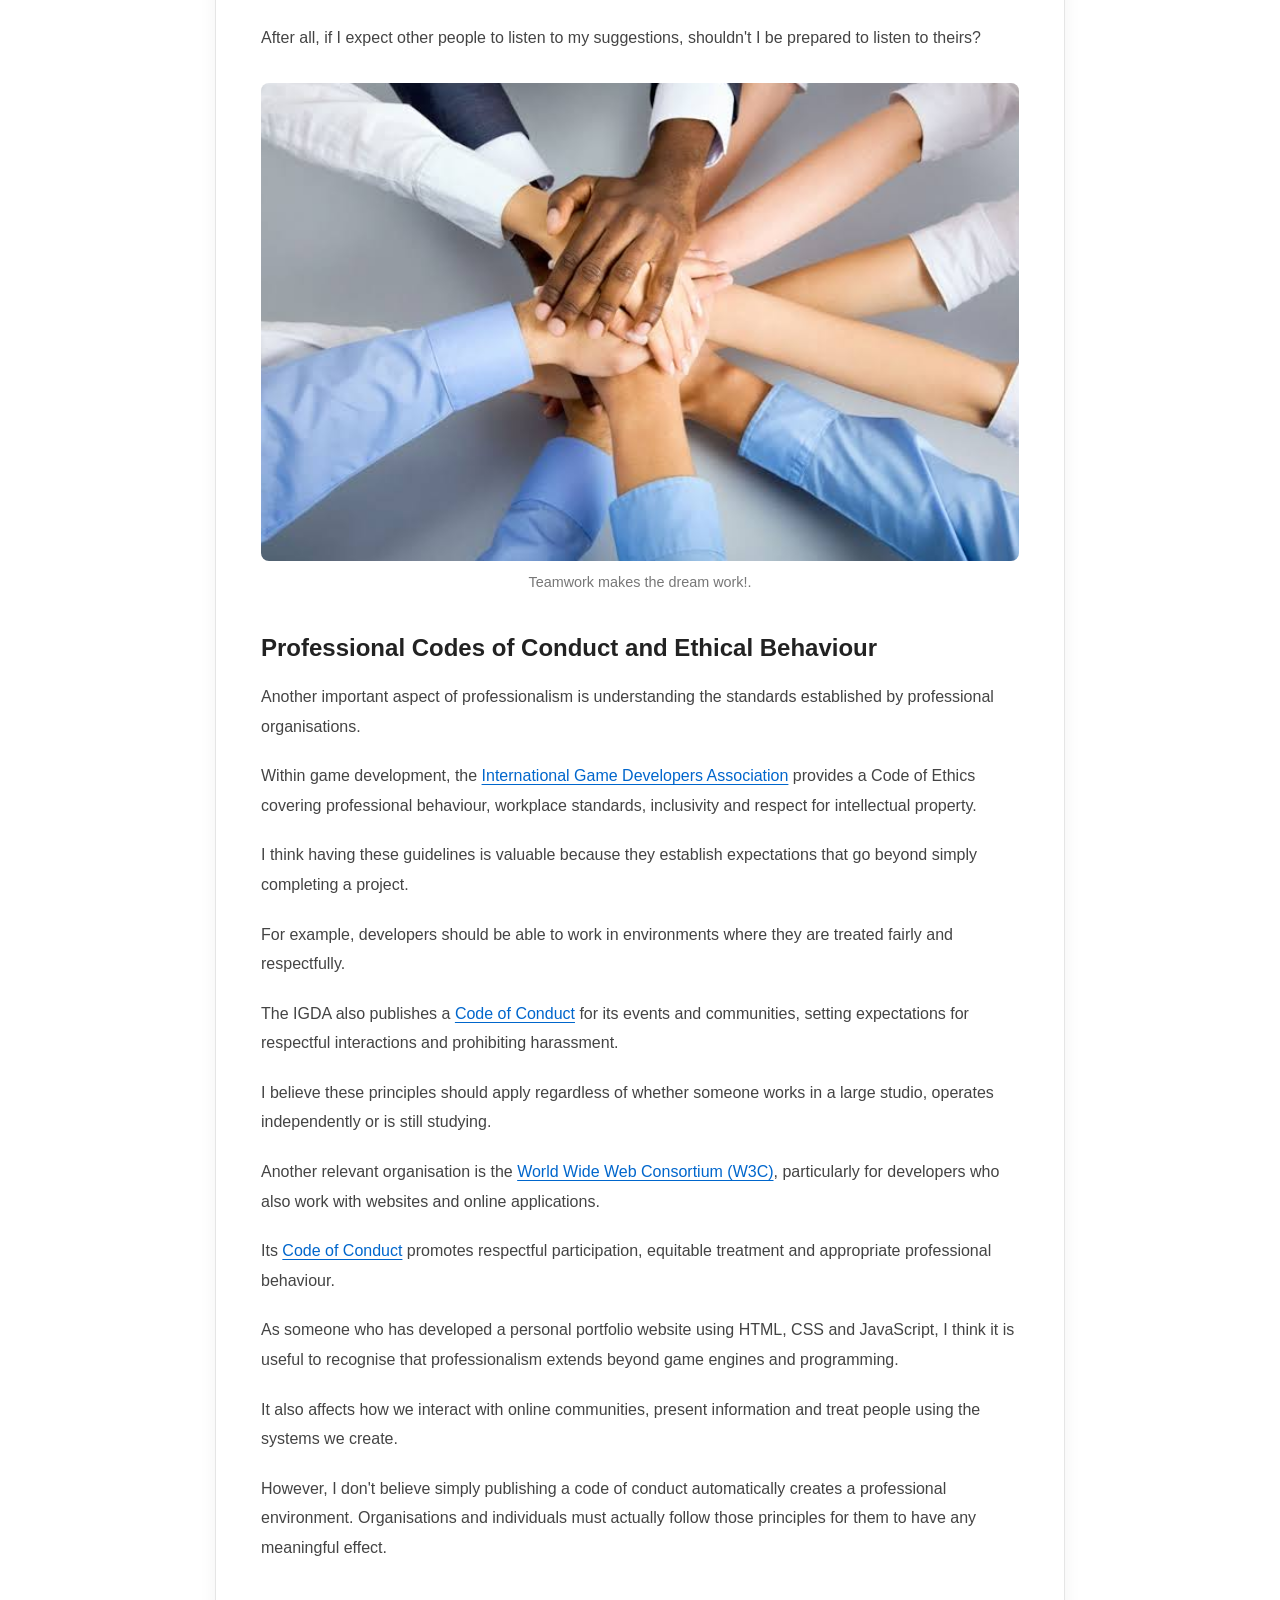
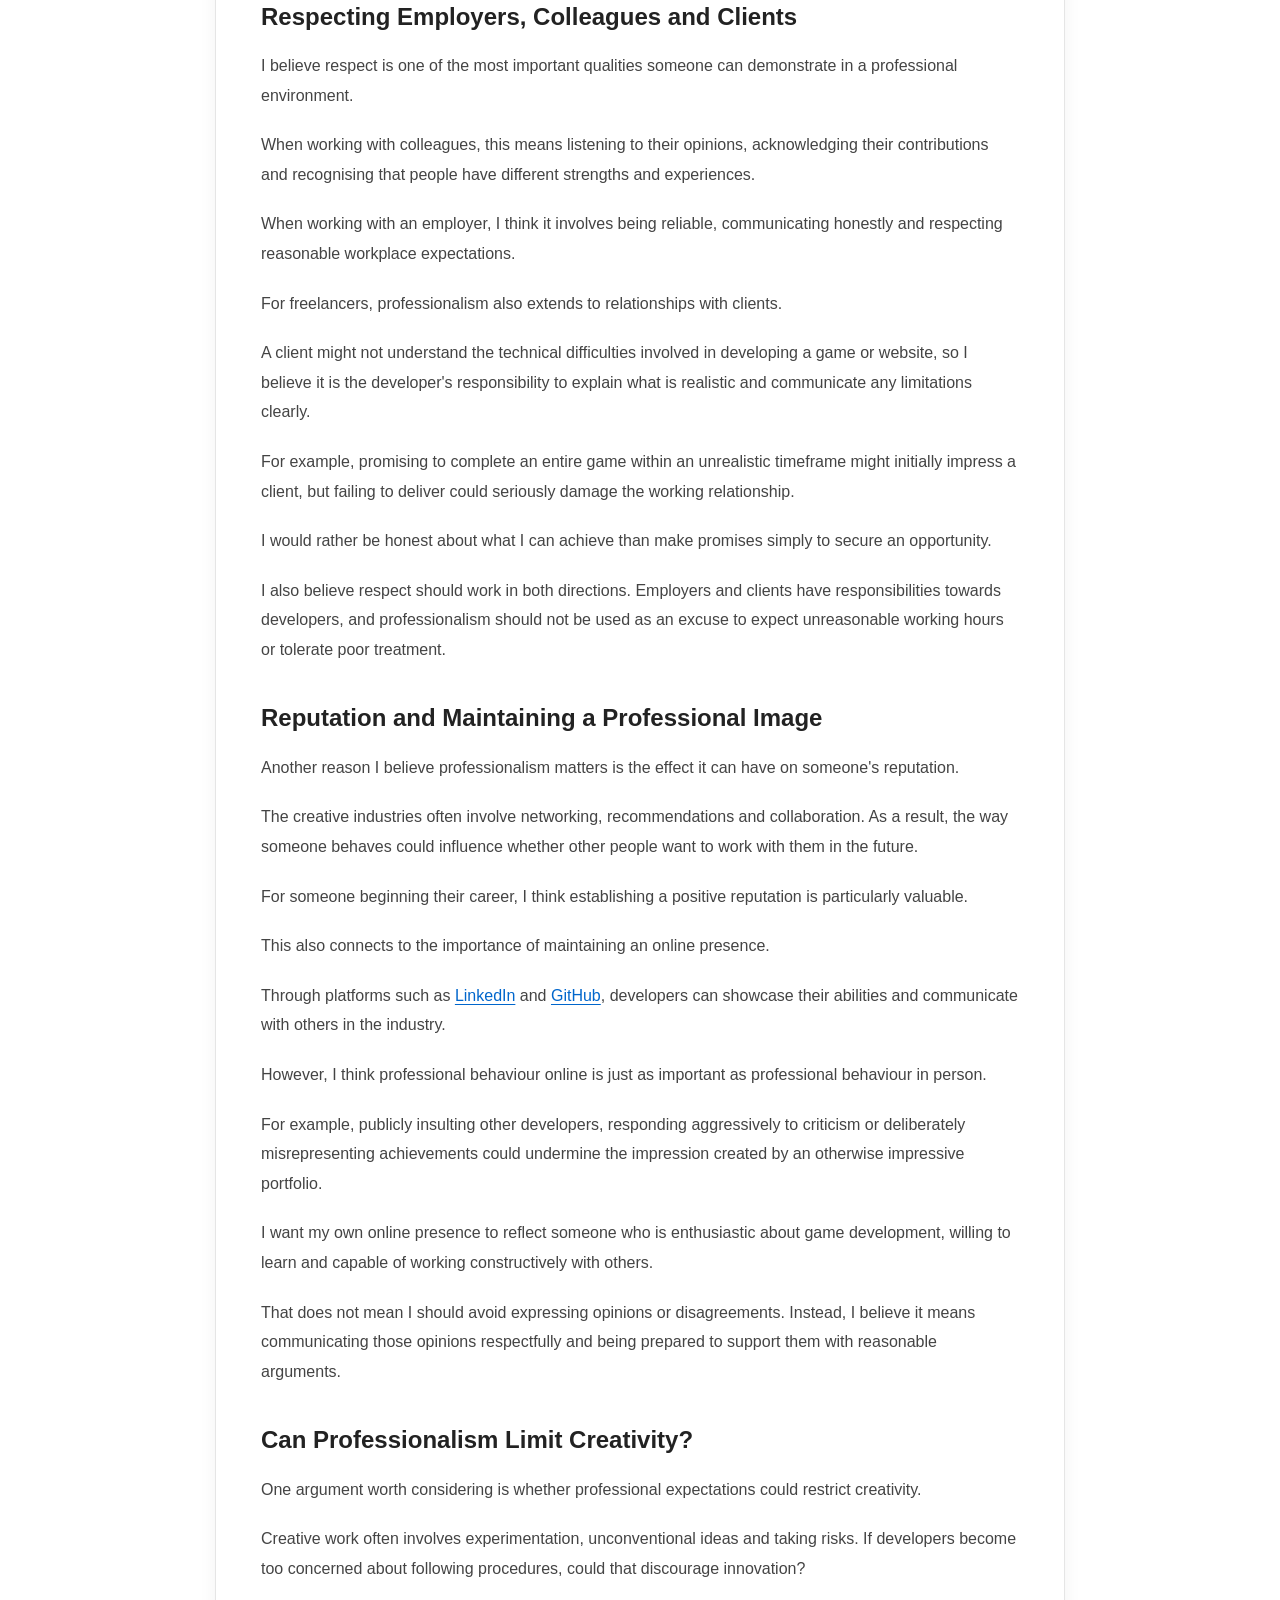
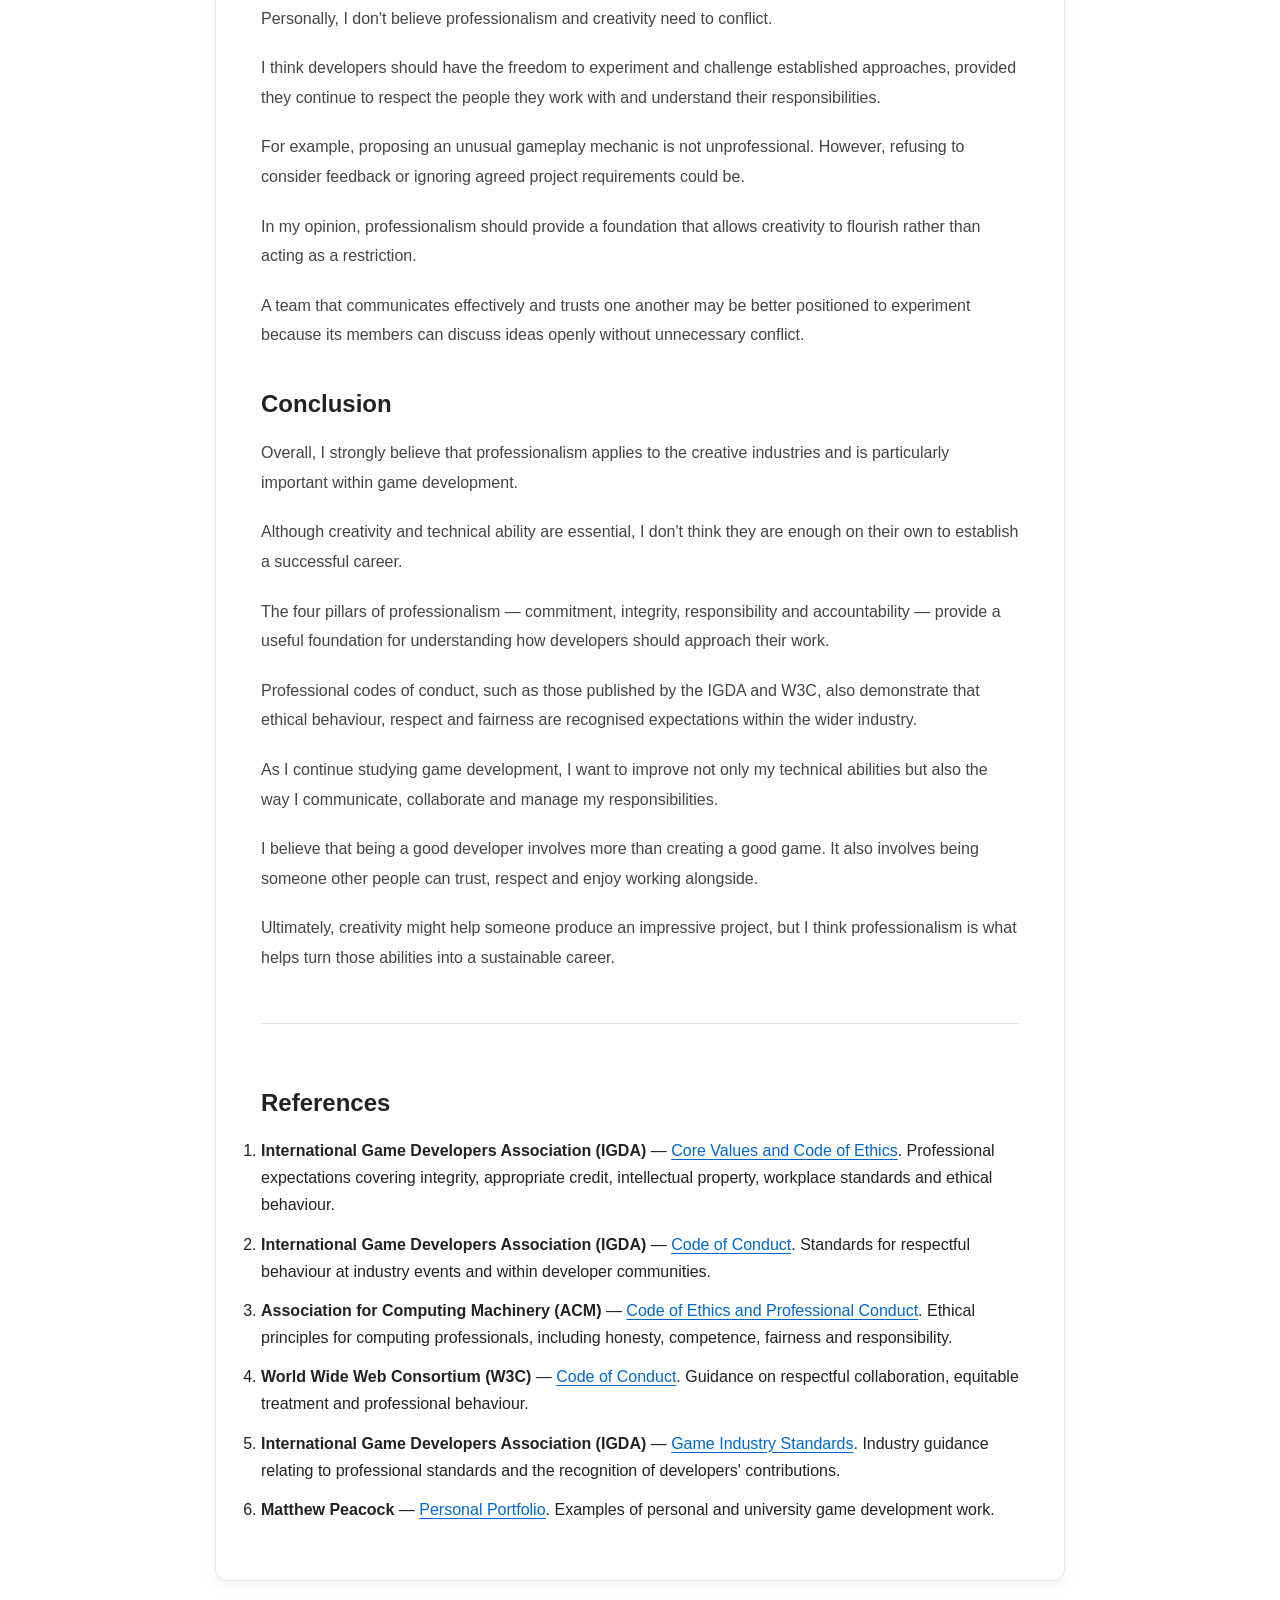
<file: My Portfolio/blog/professionalism.html>
<!DOCTYPE html>
<html lang="en">
<head>
    <meta charset="UTF-8">
    <meta name="viewport" content="width=device-width, initial-scale=1.0">
    <meta name="description" content="My thoughts on professionalism, ethics, teamwork and the creative industries as a game development student.">
    <title>Professionalism in the Creative Industries | Matthew Peacock</title>
    <link rel="stylesheet" href="../css/style.css">
    <link rel="stylesheet" href="../css/blog.css">
</head>



<body id="top">

  <!-- ======================================== -->
  <!-- BLOG TOP NAVIGATION -->
  <!-- ======================================== -->
  <nav class="blog-top-nav" aria-label="Blog navigation">
      <a href="#top" class="blog-top-button">
          &uarr; Back to Top
      </a>
  </nav>



    <!-- ======================================== -->
    <!-- BLOG ARTICLE: PROFESSIONALISM -->
    <!-- ======================================== -->
    <main class="blog-page" id="main-content">
        <article class="blog-article">
            <a class="blog-back" href="../index.html#blog">&larr; Back to Blog</a>
            <header class="blog-article-header">
                <span class="blog-category">Professional Development</span>
                <h1>Does the Concept of Professionalism Apply to the Creative Industries?</h1>
                <p>My perspective on professionalism, ethical standards, collaboration and reputation in game development.</p>
            </header>



            <!-- ======================================== -->
            <!-- INTRODUCTION -->
            <!-- ======================================== -->
            <section aria-labelledby="introduction">
                <h2 id="introduction">Introduction</h2>
                <p>When thinking about the creative industries, I imagine people developing video games, designing artwork, producing animations and creating experiences that entertain or inspire others. Creativity and imagination are obviously important in these fields, but I believe professionalism is just as essential. After all, being creative does not automatically mean someone is capable of working effectively with others or delivering a project to an acceptable standard.</p>
                <p>As someone studying Game Design and Development, I have come to appreciate that developing games involves considerably more than programming mechanics or creating interesting ideas. There are deadlines to meet, problems to solve, people to communicate with and responsibilities that cannot simply be ignored.</p>
                <p>Personally, I believe professionalism absolutely applies to the creative industries. In fact, I would argue that it is particularly important because creative projects frequently involve people from different disciplines working towards the same goal.</p>
                <p>However, what does being professional actually mean, and how should this influence the way we approach game development?</p>
            </section>



            <!-- ======================================== -->
            <!-- WHAT DOES PROFESSIONALISM ACTUALLY MEAN? -->
            <!-- ======================================== -->
            <section aria-labelledby="what-does-professionalism-actually-mean">
                <h2 id="what-does-professionalism-actually-mean">What Does Professionalism Actually Mean?</h2>
                <p>When I hear the word professionalism, I initially think about qualities such as reliability, honesty, communication and treating people respectfully. While these might sound like fairly basic expectations, I believe they are essential characteristics for anyone hoping to establish a successful career.</p>
                <p>Professionalism is sometimes associated with formal clothing, corporate environments and strict working practices. However, I don't think someone needs to wear a suit or work in an office to behave professionally.</p>
                <p>For example, an independent game developer working from home can demonstrate professionalism by communicating clearly with clients, meeting agreed deadlines and producing work to a suitable standard.</p>
                <p>Equally, someone employed by a large game development studio could behave unprofessionally by refusing to cooperate with colleagues, taking credit for another person's work or consistently ignoring their responsibilities.</p>
                <p>The <a href="https://www.acm.org/code-of-ethics" target="_blank" rel="noopener noreferrer">Association for Computing Machinery's Code of Ethics</a> highlights responsibilities such as honesty, fairness, respecting others and maintaining professional competence.</p>
                <p>Although this guidance applies broadly to computing professionals, I think many of these principles are directly relevant to game development.</p>
                <p>For me, professionalism is ultimately about how someone approaches their work and how their behaviour affects the people around them.</p>
            </section>



            <!-- ======================================== -->
            <!-- THE FOUR PILLARS OF PROFESSIONALISM -->
            <!-- ======================================== -->
            <section aria-labelledby="the-four-pillars-of-professionalism">
                <h2 id="the-four-pillars-of-professionalism">The Four Pillars of Professionalism</h2>
                <p>One way I find it useful to understand professionalism is through four key pillars: <strong>Commitment, Integrity, Responsibility and Accountability</strong>.</p>
                <p>Although these qualities are closely connected, I believe each represents a different part of what makes someone professional.</p>
                <h3>Commitment</h3>
                <p>Commitment involves putting genuine effort into your work and remaining dedicated to achieving your objectives.</p>
                <p>In game development, I think this means more than simply completing the minimum requirements of a project. It also involves trying to improve the quality of the finished product, developing new skills and remaining motivated when difficulties arise.</p>
                <p>For example, while developing games for university, I have had to work with different engines and programming techniques. Learning something unfamiliar can be frustrating, particularly when a mechanic does not behave as expected.</p>
                <p>However, I believe continuing to investigate problems and improve my understanding demonstrates commitment to becoming a better developer.</p>
                <h3>Integrity</h3>
                <p>Integrity is about being honest and following ethical principles, even when doing so might be inconvenient.</p>
                <p>One example within game development is recognising the contributions of other people.</p>
                <p>If I use artwork, music or code created by someone else, I believe it is important to follow the relevant licensing conditions and provide appropriate attribution.</p>
                <p>Similarly, if I am working on a group project, I should not claim responsibility for work completed by another team member.</p>
                <p>The <a href="https://igda.org/about-us/core-values-and-code-of-ethics/" target="_blank" rel="noopener noreferrer">International Game Developers Association (IGDA) Code of Ethics</a> specifically addresses honest representation of work, appropriate credit and respect for intellectual property.</p>
                <p>I strongly agree with these principles because I would not appreciate someone presenting my own work as theirs.</p>
                <h3>Responsibility</h3>
                <p>Responsibility means understanding what is expected of you and taking appropriate action to fulfil those expectations.</p>
                <p>In a development team, one person's responsibilities can directly affect everyone else's progress.</p>
                <p>For example, if a programmer is responsible for implementing player movement, other developers might be unable to test their own features properly until that system is functional.</p>
                <p>I believe this makes communication especially important. If I encounter a problem that could delay a project, I should communicate it rather than remaining silent and hoping it resolves itself.</p>
                <h3>Accountability</h3>
                <p>Accountability is closely related to responsibility, but I see an important distinction between them.</p>
                <p>Responsibility concerns what I am expected to do, while accountability involves accepting ownership of the outcome.</p>
                <p>If I introduce a programming error, I believe the professional response is to acknowledge the issue, investigate what caused it and work towards a solution.</p>
                <p>Blaming other people or pretending that a problem does not exist is unlikely to help anyone.</p>
                <p>I think this is particularly relevant within software development, where mistakes are almost unavoidable. What matters is how someone responds when those mistakes occur.</p>


                <figure>
                    <img src="../assets/images/blog/Professionalism/four-pillars.png" alt="Diagram illustrating the four pillars of professionalism" loading="lazy">
                    <figcaption>The four pillars of professionalism: Commitment, Integrity, Responsibility and Accountability.</figcaption>
                </figure>
                


            </section>



            <!-- ======================================== -->
            <!-- WHY PROFESSIONALISM MATTERS IN GAME DEVELOPMENT -->
            <!-- ======================================== -->
            <section aria-labelledby="why-professionalism-matters-in-game-development">
                <h2 id="why-professionalism-matters-in-game-development">Why Professionalism Matters in Game Development</h2>
                <p>Game development is a collaborative industry involving programmers, artists, designers, animators, audio specialists and many other roles.</p>
                <p>Even smaller independent projects can require people with different skills to work together.</p>
                <p>Because of this, I believe professional behaviour is essential for maintaining productive working relationships.</p>
                <p>For example, someone might be an extremely talented programmer, but if they refuse to communicate or regularly dismiss the opinions of other team members, their technical abilities alone may not make them a valuable colleague.</p>
                <p>This is something I consider important when thinking about my own experience with collaborative university projects.</p>
                <p>Working alongside other students means that everyone can have different ideas about how a game should function. I don't think disagreements are necessarily negative, because discussing different approaches can sometimes lead to better solutions.</p>
                <p>However, those discussions need to remain respectful.</p>
                <p>I believe constructive criticism is particularly important. Rather than simply telling someone that their idea is bad, I would prefer to explain why I think something might not work and suggest an alternative.</p>
                <p>Likewise, I need to be willing to accept feedback about my own work.</p>
                <p>After all, if I expect other people to listen to my suggestions, shouldn't I be prepared to listen to theirs?</p>



                <figure>
                    <img src="../assets/images/blog/Professionalism/teamwork.png" alt="Screenshot showing teamwork" loading="lazy">
                    <figcaption>Teamwork makes the dream work!.</figcaption>
                </figure>


            </section>



            <!-- ======================================== -->
            <!-- PROFESSIONAL CODES OF CONDUCT AND ETHICAL BEHAVIOUR -->
            <!-- ======================================== -->
            <section aria-labelledby="professional-codes-of-conduct-and-ethical-behaviour">
                <h2 id="professional-codes-of-conduct-and-ethical-behaviour">Professional Codes of Conduct and Ethical Behaviour</h2>
                <p>Another important aspect of professionalism is understanding the standards established by professional organisations.</p>
                <p>Within game development, the <a href="https://igda.org/" target="_blank" rel="noopener noreferrer">International Game Developers Association</a> provides a Code of Ethics covering professional behaviour, workplace standards, inclusivity and respect for intellectual property.</p>
                <p>I think having these guidelines is valuable because they establish expectations that go beyond simply completing a project.</p>
                <p>For example, developers should be able to work in environments where they are treated fairly and respectfully.</p>
                <p>The IGDA also publishes a <a href="https://igda.org/about-us/code-of-conduct/" target="_blank" rel="noopener noreferrer">Code of Conduct</a> for its events and communities, setting expectations for respectful interactions and prohibiting harassment.</p>
                <p>I believe these principles should apply regardless of whether someone works in a large studio, operates independently or is still studying.</p>
                <p>Another relevant organisation is the <a href="https://www.w3.org/" target="_blank" rel="noopener noreferrer">World Wide Web Consortium (W3C)</a>, particularly for developers who also work with websites and online applications.</p>
                <p>Its <a href="https://www.w3.org/policies/code-of-conduct/" target="_blank" rel="noopener noreferrer">Code of Conduct</a> promotes respectful participation, equitable treatment and appropriate professional behaviour.</p>
                <p>As someone who has developed a personal portfolio website using HTML, CSS and JavaScript, I think it is useful to recognise that professionalism extends beyond game engines and programming.</p>
                <p>It also affects how we interact with online communities, present information and treat people using the systems we create.</p>
                <p>However, I don't believe simply publishing a code of conduct automatically creates a professional environment. Organisations and individuals must actually follow those principles for them to have any meaningful effect.</p>
            </section>



            <!-- ======================================== -->
            <!-- RESPECTING EMPLOYERS, COLLEAGUES AND CLIENTS -->
            <!-- ======================================== -->
            <section aria-labelledby="respecting-employers-colleagues-and-clients">
                <h2 id="respecting-employers-colleagues-and-clients">Respecting Employers, Colleagues and Clients</h2>
                <p>I believe respect is one of the most important qualities someone can demonstrate in a professional environment.</p>
                <p>When working with colleagues, this means listening to their opinions, acknowledging their contributions and recognising that people have different strengths and experiences.</p>
                <p>When working with an employer, I think it involves being reliable, communicating honestly and respecting reasonable workplace expectations.</p>
                <p>For freelancers, professionalism also extends to relationships with clients.</p>
                <p>A client might not understand the technical difficulties involved in developing a game or website, so I believe it is the developer's responsibility to explain what is realistic and communicate any limitations clearly.</p>
                <p>For example, promising to complete an entire game within an unrealistic timeframe might initially impress a client, but failing to deliver could seriously damage the working relationship.</p>
                <p>I would rather be honest about what I can achieve than make promises simply to secure an opportunity.</p>
                <p>I also believe respect should work in both directions. Employers and clients have responsibilities towards developers, and professionalism should not be used as an excuse to expect unreasonable working hours or tolerate poor treatment.</p>
            </section>



            <!-- ======================================== -->
            <!-- REPUTATION AND MAINTAINING A PROFESSIONAL IMAGE -->
            <!-- ======================================== -->
            <section aria-labelledby="reputation-and-maintaining-a-professional-image">
                <h2 id="reputation-and-maintaining-a-professional-image">Reputation and Maintaining a Professional Image</h2>
                <p>Another reason I believe professionalism matters is the effect it can have on someone's reputation.</p>
                <p>The creative industries often involve networking, recommendations and collaboration. As a result, the way someone behaves could influence whether other people want to work with them in the future.</p>
                <p>For someone beginning their career, I think establishing a positive reputation is particularly valuable.</p>
                <p>This also connects to the importance of maintaining an online presence.</p>
                <p>Through platforms such as <a href="https://www.linkedin.com/" target="_blank" rel="noopener noreferrer">LinkedIn</a> and <a href="https://github.com/" target="_blank" rel="noopener noreferrer">GitHub</a>, developers can showcase their abilities and communicate with others in the industry.</p>
                <p>However, I think professional behaviour online is just as important as professional behaviour in person.</p>
                <p>For example, publicly insulting other developers, responding aggressively to criticism or deliberately misrepresenting achievements could undermine the impression created by an otherwise impressive portfolio.</p>
                <p>I want my own online presence to reflect someone who is enthusiastic about game development, willing to learn and capable of working constructively with others.</p>
                <p>That does not mean I should avoid expressing opinions or disagreements. Instead, I believe it means communicating those opinions respectfully and being prepared to support them with reasonable arguments.</p>
            </section>



            <!-- ======================================== -->
            <!-- CAN PROFESSIONALISM LIMIT CREATIVITY? -->
            <!-- ======================================== -->
            <section aria-labelledby="can-professionalism-limit-creativity">
                <h2 id="can-professionalism-limit-creativity">Can Professionalism Limit Creativity?</h2>
                <p>One argument worth considering is whether professional expectations could restrict creativity.</p>
                <p>Creative work often involves experimentation, unconventional ideas and taking risks. If developers become too concerned about following procedures, could that discourage innovation?</p>
                <p>Personally, I don't believe professionalism and creativity need to conflict.</p>
                <p>I think developers should have the freedom to experiment and challenge established approaches, provided they continue to respect the people they work with and understand their responsibilities.</p>
                <p>For example, proposing an unusual gameplay mechanic is not unprofessional. However, refusing to consider feedback or ignoring agreed project requirements could be.</p>
                <p>In my opinion, professionalism should provide a foundation that allows creativity to flourish rather than acting as a restriction.</p>
                <p>A team that communicates effectively and trusts one another may be better positioned to experiment because its members can discuss ideas openly without unnecessary conflict.</p>
            </section>



            <!-- ======================================== -->
            <!-- CONCLUSION -->
            <!-- ======================================== -->
            <section aria-labelledby="conclusion">
                <h2 id="conclusion">Conclusion</h2>
                <p>Overall, I strongly believe that professionalism applies to the creative industries and is particularly important within game development.</p>
                <p>Although creativity and technical ability are essential, I don't think they are enough on their own to establish a successful career.</p>
                <p>The four pillars of professionalism — commitment, integrity, responsibility and accountability — provide a useful foundation for understanding how developers should approach their work.</p>
                <p>Professional codes of conduct, such as those published by the IGDA and W3C, also demonstrate that ethical behaviour, respect and fairness are recognised expectations within the wider industry.</p>
                <p>As I continue studying game development, I want to improve not only my technical abilities but also the way I communicate, collaborate and manage my responsibilities.</p>
                <p>I believe that being a good developer involves more than creating a good game. It also involves being someone other people can trust, respect and enjoy working alongside.</p>
                <p>Ultimately, creativity might help someone produce an impressive project, but I think professionalism is what helps turn those abilities into a sustainable career.</p>
            </section>



            <!-- ======================================== -->
            <!-- REFERENCES -->
            <!-- ======================================== -->
            <section class="blog-references" aria-labelledby="references">
                <h2 id="references">References</h2>
                <ol>
                    <li><strong>International Game Developers Association (IGDA)</strong> — <a href="https://igda.org/about-us/core-values-and-code-of-ethics/" target="_blank" rel="noopener noreferrer">Core Values and Code of Ethics</a>. Professional expectations covering integrity, appropriate credit, intellectual property, workplace standards and ethical behaviour.</li>
                    <li><strong>International Game Developers Association (IGDA)</strong> — <a href="https://igda.org/about-us/code-of-conduct/" target="_blank" rel="noopener noreferrer">Code of Conduct</a>. Standards for respectful behaviour at industry events and within developer communities.</li>
                    <li><strong>Association for Computing Machinery (ACM)</strong> — <a href="https://www.acm.org/code-of-ethics" target="_blank" rel="noopener noreferrer">Code of Ethics and Professional Conduct</a>. Ethical principles for computing professionals, including honesty, competence, fairness and responsibility.</li>
                    <li><strong>World Wide Web Consortium (W3C)</strong> — <a href="https://www.w3.org/policies/code-of-conduct/" target="_blank" rel="noopener noreferrer">Code of Conduct</a>. Guidance on respectful collaboration, equitable treatment and professional behaviour.</li>
                    <li><strong>International Game Developers Association (IGDA)</strong> — <a href="https://igda.org/resourcelibrary/game-industry-standards/" target="_blank" rel="noopener noreferrer">Game Industry Standards</a>. Industry guidance relating to professional standards and the recognition of developers' contributions.</li>
                    <li><strong>Matthew Peacock</strong> — <a href="https://matthew-peacock-uws.github.io/MPeacock-Portfolio/My%20Portfolio/" target="_blank" rel="noopener noreferrer">Personal Portfolio</a>. Examples of personal and university game development work.</li>
                </ol>
            </section>
        </article>
    </main>


<script>
    // ========================================
    // SHOW BACK TO TOP AFTER SCROLLING
    // ========================================

    const blogTopNav = document.querySelector(".blog-top-nav");

    function toggleBlogTopNav() {
        if (window.scrollY > 300) {
            blogTopNav.classList.add("visible");
        } else {
            blogTopNav.classList.remove("visible");
        }
    }

    window.addEventListener("scroll", toggleBlogTopNav, {
        passive: true
    });

    // Check scroll position when the page loads
    toggleBlogTopNav();
</script>


</body>
</html>
</file>
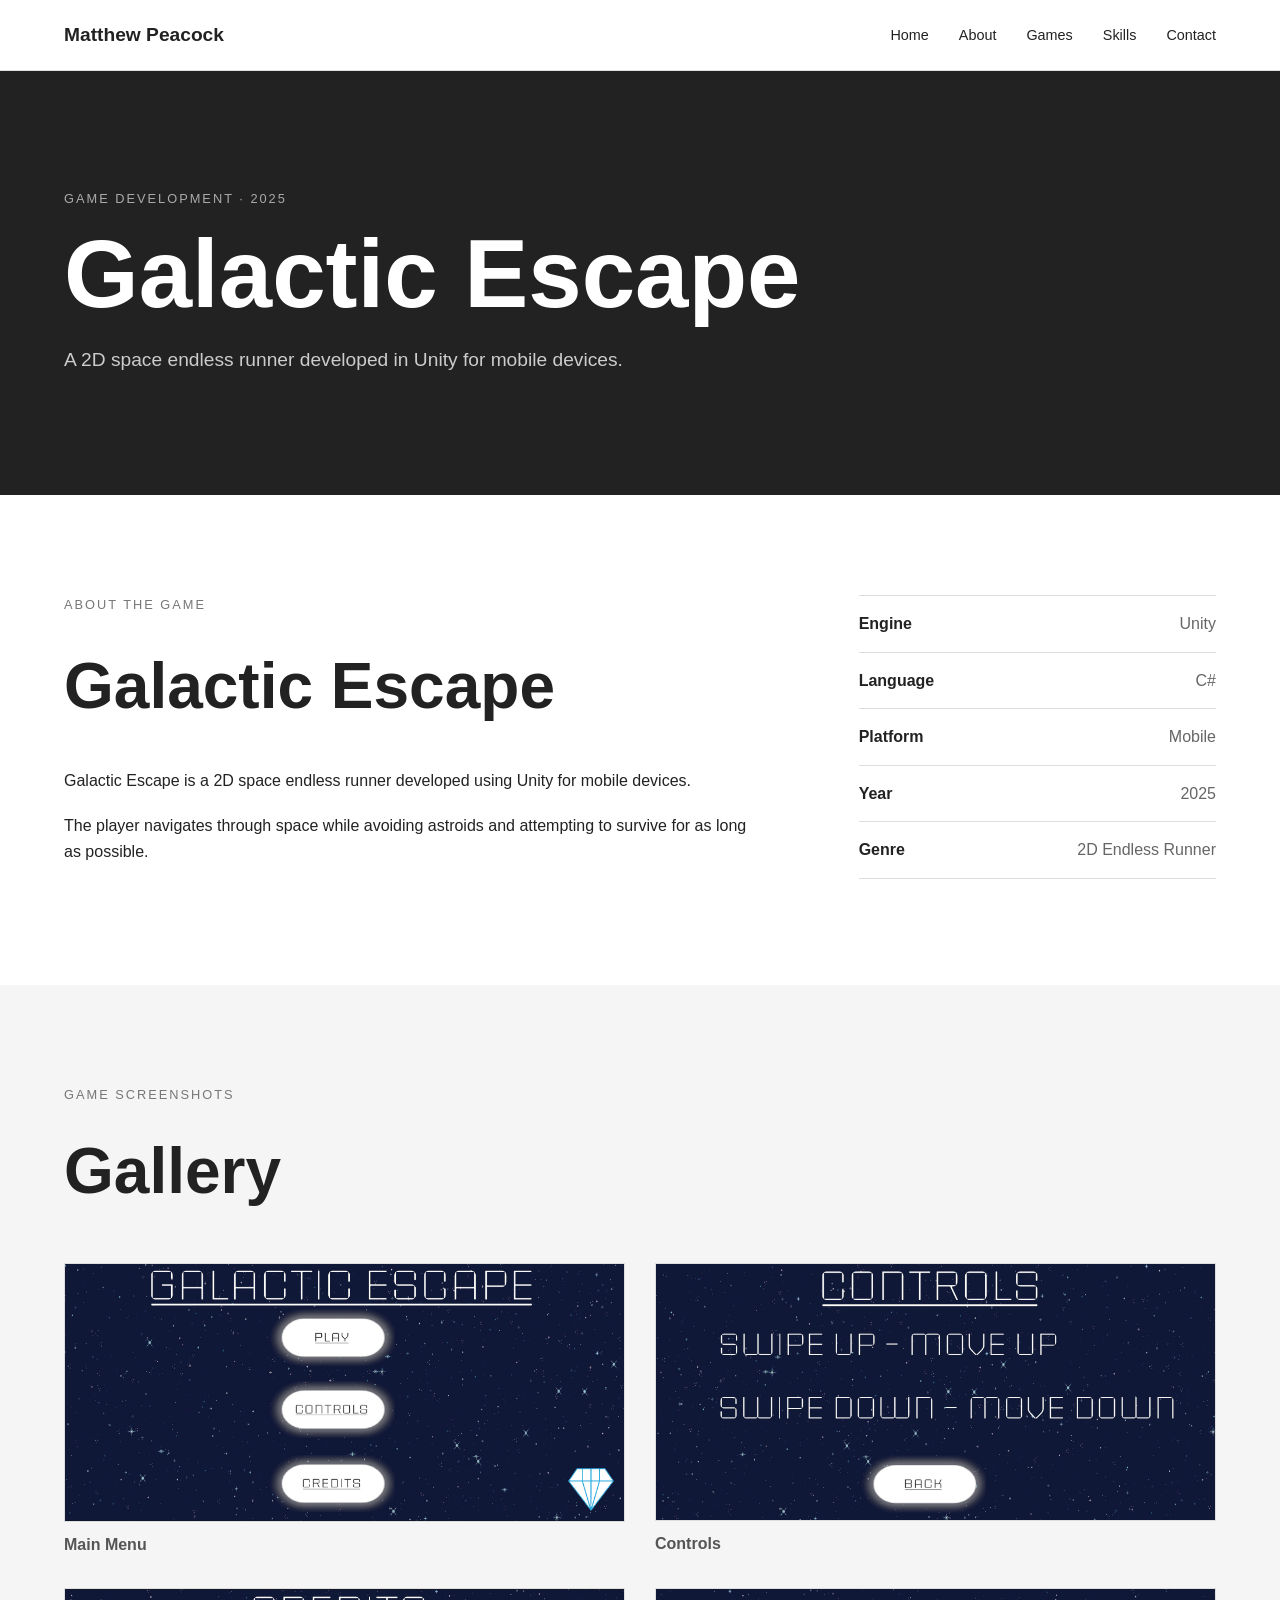
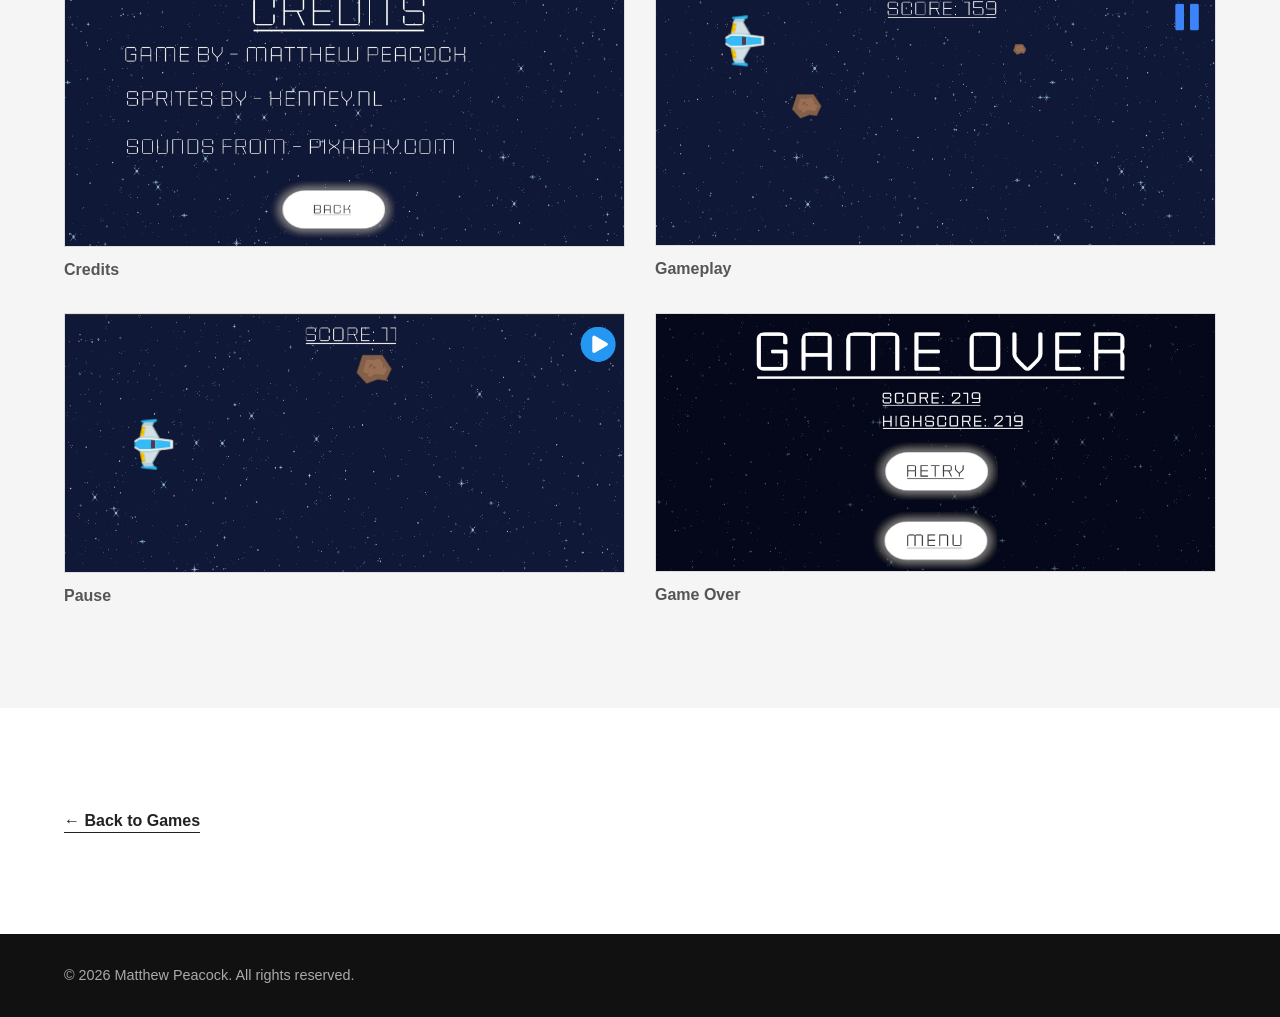
<file: My Portfolio/games/galactic-escape.html>
<!DOCTYPE html>
<html lang="en">
<head>
    <meta charset="UTF-8">
    <meta name="viewport" content="width=device-width, initial-scale=1.0">

    <title>Galactic Escape | Portfolio</title>

    <link rel="stylesheet" href="../css/style.css">
</head>

<body>

    <!-- Navigation -->
    <nav class="navbar">
        <div class="nav-container">
            <a href="../index.html" class="logo">Matthew Peacock</a>

            <button class="menu-toggle" id="menu-toggle">
                ☰
            </button>

            <ul class="nav-links" id="nav-links">
                <li><a href="../index.html#home">Home</a></li>
                <li><a href="../index.html#about">About</a></li>
              <!--  <li><a href="../index.html#projects">Projects</a></li> -->
                <li><a href="../index.html#games">Games</a></li>
                <li><a href="../index.html#skills">Skills</a></li>
                <li><a href="../index.html#contact">Contact</a></li>
            </ul>
        </div>
    </nav>


    <!-- Game Hero -->
    <header class="game-hero">
        <div class="container">
            <p class="section-label">Game Development · 2025</p>

            <h1>Galactic Escape</h1>

            <p>
                A 2D space endless runner developed in Unity
                for mobile devices.
            </p>
        </div>
    </header>


    <!-- Game Information -->
    <section class="section">
        <div class="container">
            <div class="game-information">

                <div>
                    <p class="section-label">About The Game</p>

                    <h2>Galactic Escape</h2>

                    <p>
                        Galactic Escape is a 2D space endless runner
                        developed using Unity for mobile devices.
                    </p>

                    <p>
                        The player navigates through space while avoiding
                        astroids and attempting to survive for as long
                        as possible.
                    </p>
                </div>

                <div class="game-details">
                    <div>
                        <strong>Engine</strong>
                        <span>Unity</span>
                    </div>

                    <div>
                        <strong>Language</strong>
                        <span>C#</span>
                    </div>

                    <div>
                        <strong>Platform</strong>
                        <span>Mobile</span>
                    </div>

                    <div>
                        <strong>Year</strong>
                        <span>2025</span>
                    </div>

                    <div>
                        <strong>Genre</strong>
                        <span>2D Endless Runner</span>
                    </div>
                </div>

            </div>
        </div>
    </section>


    <!-- Screenshots -->
    <section class="section section-alt">
        <div class="container">
            <p class="section-label">Game Screenshots</p>

            <h2>Gallery</h2>

            <div class="screenshot-grid">

                <figure class="screenshot">
                    <img
                        src="../assets/images/games/galactic-escape/main-menu.jpg"
                        alt="Galactic Escape main menu">
                    <figcaption>Main Menu</figcaption>
                </figure>

                <figure class="screenshot">
                    <img
                        src="../assets/images/games/galactic-escape/controls.jpg"
                        alt="Galactic Escape controls">
                    <figcaption>Controls</figcaption>
                </figure>

                <figure class="screenshot">
                    <img
                        src="../assets/images/games/galactic-escape/credits.jpg"
                        alt="Galactic Escape credits">
                    <figcaption>Credits</figcaption>
                </figure>

                <figure class="screenshot">
                    <img
                        src="../assets/images/games/galactic-escape/gameplay.jpg"
                        alt="Galactic Escape gameplay">
                    <figcaption>Gameplay</figcaption>
                </figure>

                <figure class="screenshot">
                    <img
                        src="../assets/images/games/galactic-escape/pause.jpg"
                        alt="Galactic Escape pause screen">
                    <figcaption>Pause</figcaption>
                </figure>

                <figure class="screenshot">
                    <img
                        src="../assets/images/games/galactic-escape/gameover.jpg"
                        alt="Galactic Escape game over screen">
                    <figcaption>Game Over</figcaption>
                </figure>

            </div>
        </div>
    </section>


    <!-- Back Link -->
    <section class="section">
        <div class="container">
            <a href="../index.html#games" class="text-link">
                ← Back to Games
            </a>
        </div>
    </section>


    <!-- Footer -->
    <footer>
        <div class="container">
            <p>
                &copy; <span id="year"></span> Matthew Peacock.
                All rights reserved.
            </p>
        </div>
    </footer>


    <script src="../js/script.js"></script>

</body>
</html>
</file>
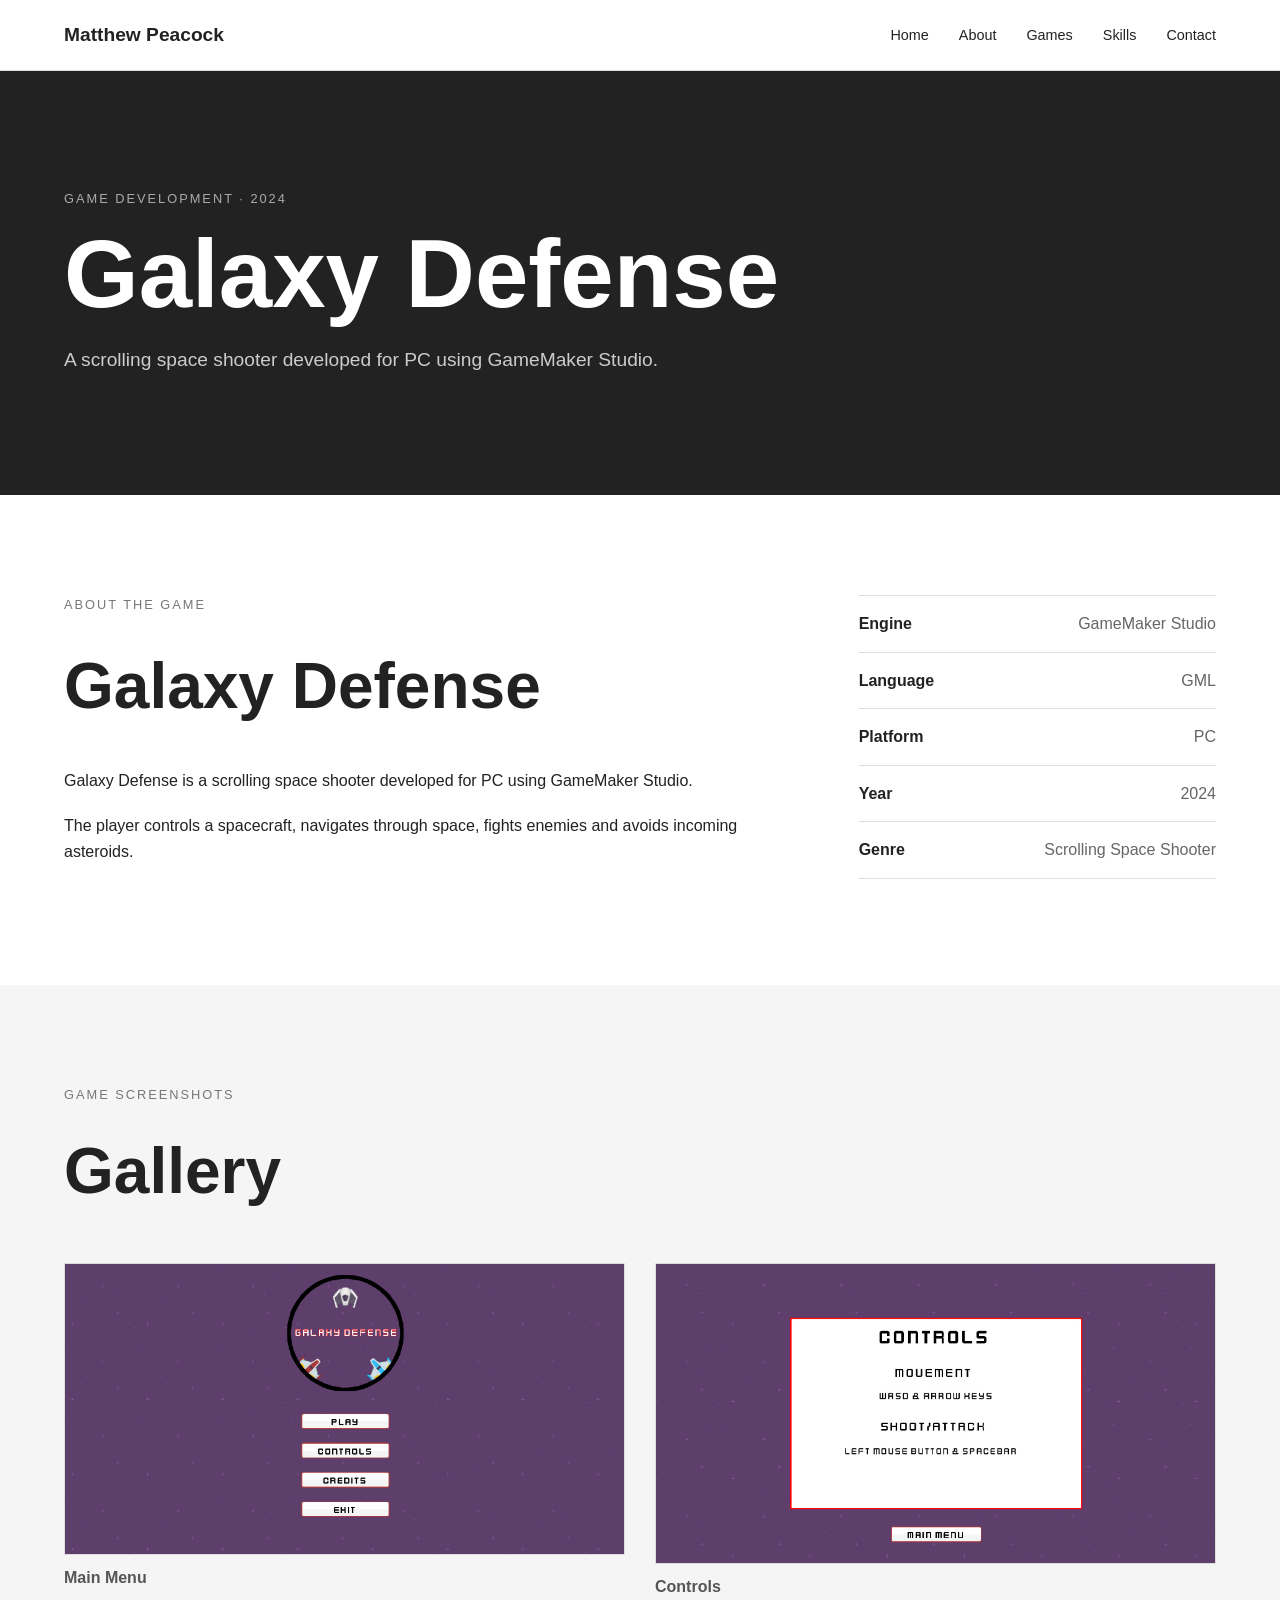
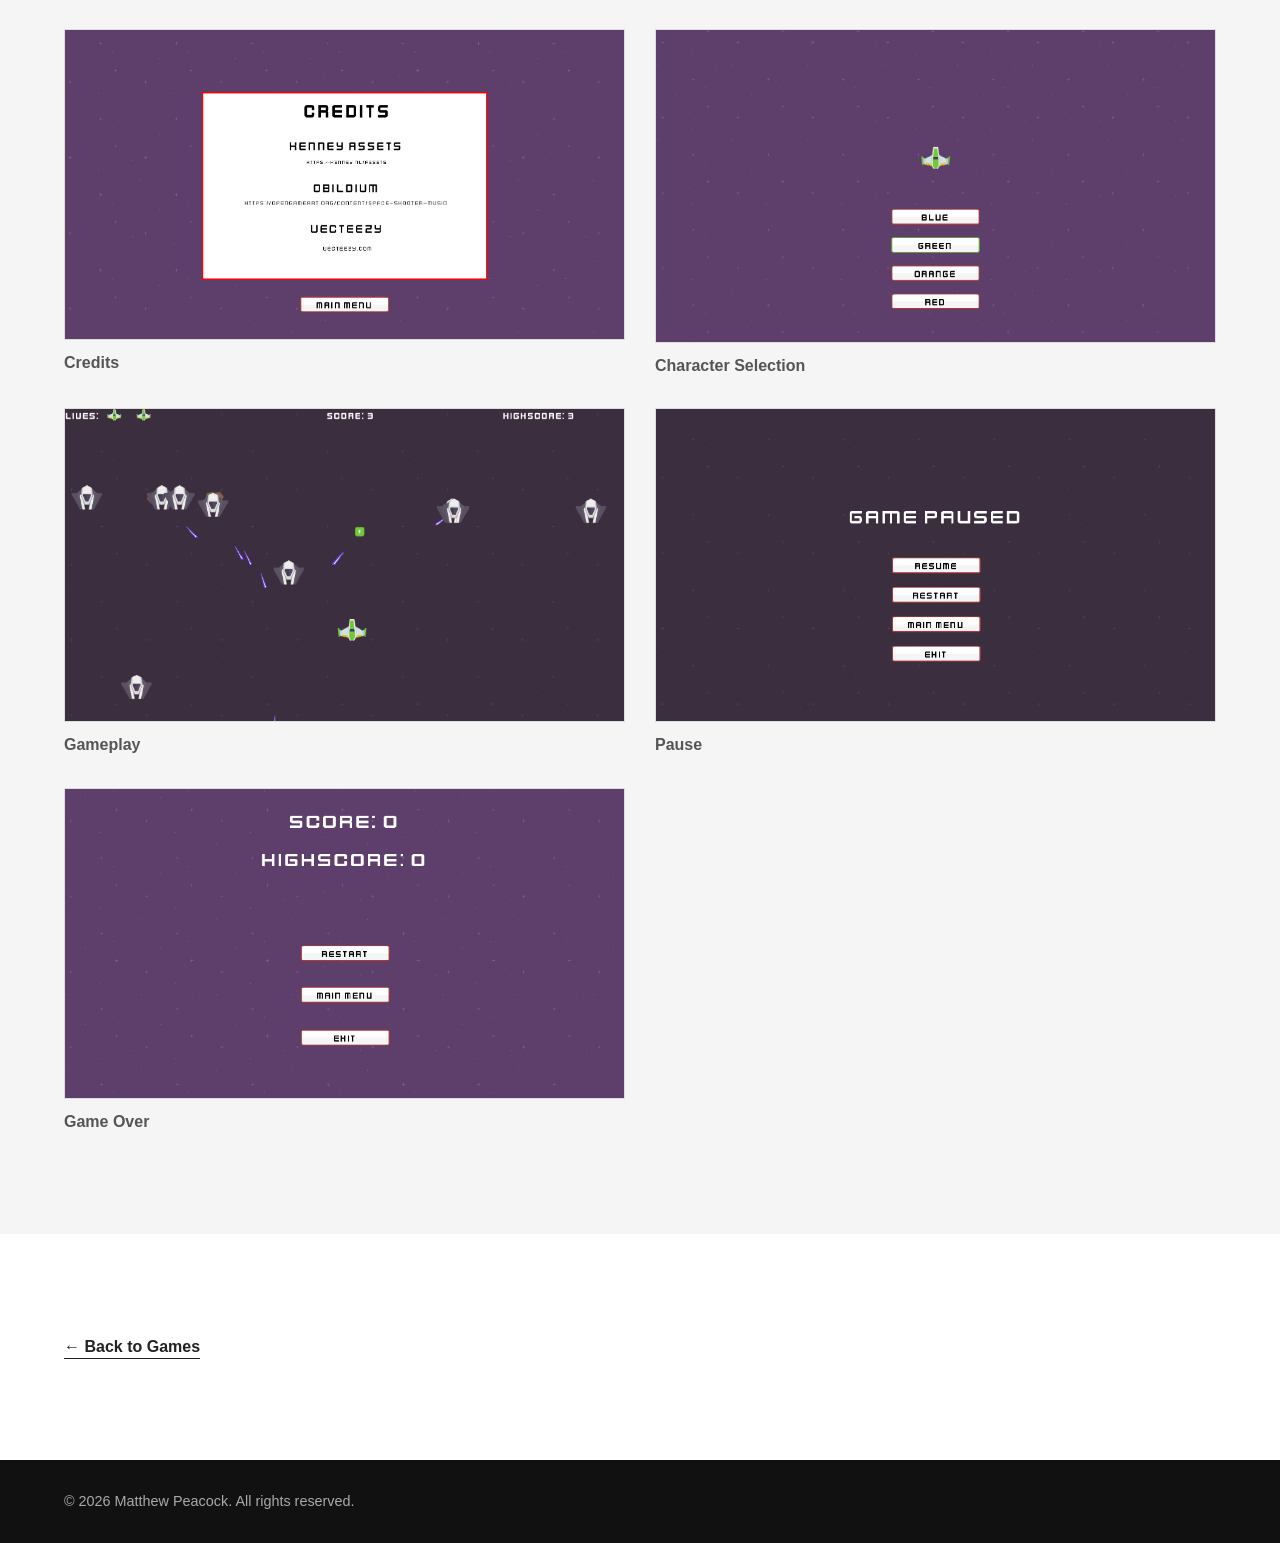
<file: My Portfolio/games/galaxy-defense.html>
<!DOCTYPE html>
<html lang="en">
<head>
    <meta charset="UTF-8">
    <meta name="viewport" content="width=device-width, initial-scale=1.0">

    <title>Galaxy Defense | Portfolio</title>

    <link rel="stylesheet" href="../css/style.css">
</head>

<body>

    <!-- Navigation -->
    <nav class="navbar">
        <div class="nav-container">
            <a href="../index.html" class="logo">Matthew Peacock</a>

            <button class="menu-toggle" id="menu-toggle">
                ☰
            </button>

            <ul class="nav-links" id="nav-links">
                <li><a href="../index.html#home">Home</a></li>
                <li><a href="../index.html#about">About</a></li>
                <!-- <li><a href="../index.html#projects">Projects</a></li> -->
                <li><a href="../index.html#games">Games</a></li>
                <li><a href="../index.html#skills">Skills</a></li>
                <li><a href="../index.html#contact">Contact</a></li>
            </ul>
        </div>
    </nav>


    <!-- Game Hero -->
    <header class="game-hero">
        <div class="container">
            <p class="section-label">Game Development · 2024</p>

            <h1>Galaxy Defense</h1>

            <p>
                A scrolling space shooter developed for PC using
                GameMaker Studio.
            </p>
        </div>
    </header>


    <!-- Game Information -->
    <section class="section">
        <div class="container">
            <div class="game-information">

                <div>
                    <p class="section-label">About The Game</p>

                    <h2>Galaxy Defense</h2>

                    <p>
                        Galaxy Defense is a scrolling space shooter
                        developed for PC using GameMaker Studio.
                    </p>

                    <p>
                        The player controls a spacecraft, navigates
                        through space, fights enemies
                        and avoids incoming asteroids.
                    </p>

                </div>

                <div class="game-details">
                    <div>
                        <strong>Engine</strong>
                        <span>GameMaker Studio</span>
                    </div>

                    <div>
                        <strong>Language</strong>
                        <span>GML</span>
                    </div>

                    <div>
                        <strong>Platform</strong>
                        <span>PC</span>
                    </div>

                    <div>
                        <strong>Year</strong>
                        <span>2024</span>
                    </div>

                    <div>
                        <strong>Genre</strong>
                        <span>Scrolling Space Shooter</span>
                    </div>
                </div>

            </div>
        </div>
    </section>


    <!-- Screenshots -->
    <section class="section section-alt">
        <div class="container">
            <p class="section-label">Game Screenshots</p>

            <h2>Gallery</h2>

            <div class="screenshot-grid">

                <figure class="screenshot">
                    <img
                        src="../assets/images/games/galaxy-defense/main-menu.jpg"
                        alt="Galaxy Defense main menu">
                    <figcaption>Main Menu</figcaption>
                </figure>

                <figure class="screenshot">
                    <img
                        src="../assets/images/games/galaxy-defense/controls.jpg"
                        alt="Galaxy Defense controls">
                    <figcaption>Controls</figcaption>
                </figure>

                <figure class="screenshot">
                    <img
                        src="../assets/images/games/galaxy-defense/credits.jpg"
                        alt="Galaxy Defense credits">
                    <figcaption>Credits</figcaption>
                </figure>

                <figure class="screenshot">
                    <img
                        src="../assets/images/games/galaxy-defense/character-selection.jpg"
                        alt="Galaxy Defense character selection">
                    <figcaption>Character Selection</figcaption>
                </figure>

                <figure class="screenshot">
                    <img
                        src="../assets/images/games/galaxy-defense/gameplay.jpg"
                        alt="Galaxy Defense gameplay">
                    <figcaption>Gameplay</figcaption>
                </figure>

                <figure class="screenshot">
                    <img
                        src="../assets/images/games/galaxy-defense/pause.jpg"
                        alt="Galaxy Defense pause screen">
                    <figcaption>Pause</figcaption>
                </figure>

                <figure class="screenshot">
                    <img
                        src="../assets/images/games/galaxy-defense/gameover.jpg"
                        alt="Galaxy Defense game over screen">
                    <figcaption>Game Over</figcaption>
                </figure>

            </div>
        </div>
    </section>


    <!-- Back Link -->
    <section class="section">
        <div class="container">
            <a href="../index.html#games" class="text-link">
                ← Back to Games
            </a>
        </div>
    </section>


    <!-- Footer -->
    <footer>
        <div class="container">
            <p>
                &copy; <span id="year"></span> Matthew Peacock.
                All rights reserved.
            </p>
        </div>
    </footer>


    <script src="../js/script.js"></script>

</body>
</html>
</file>
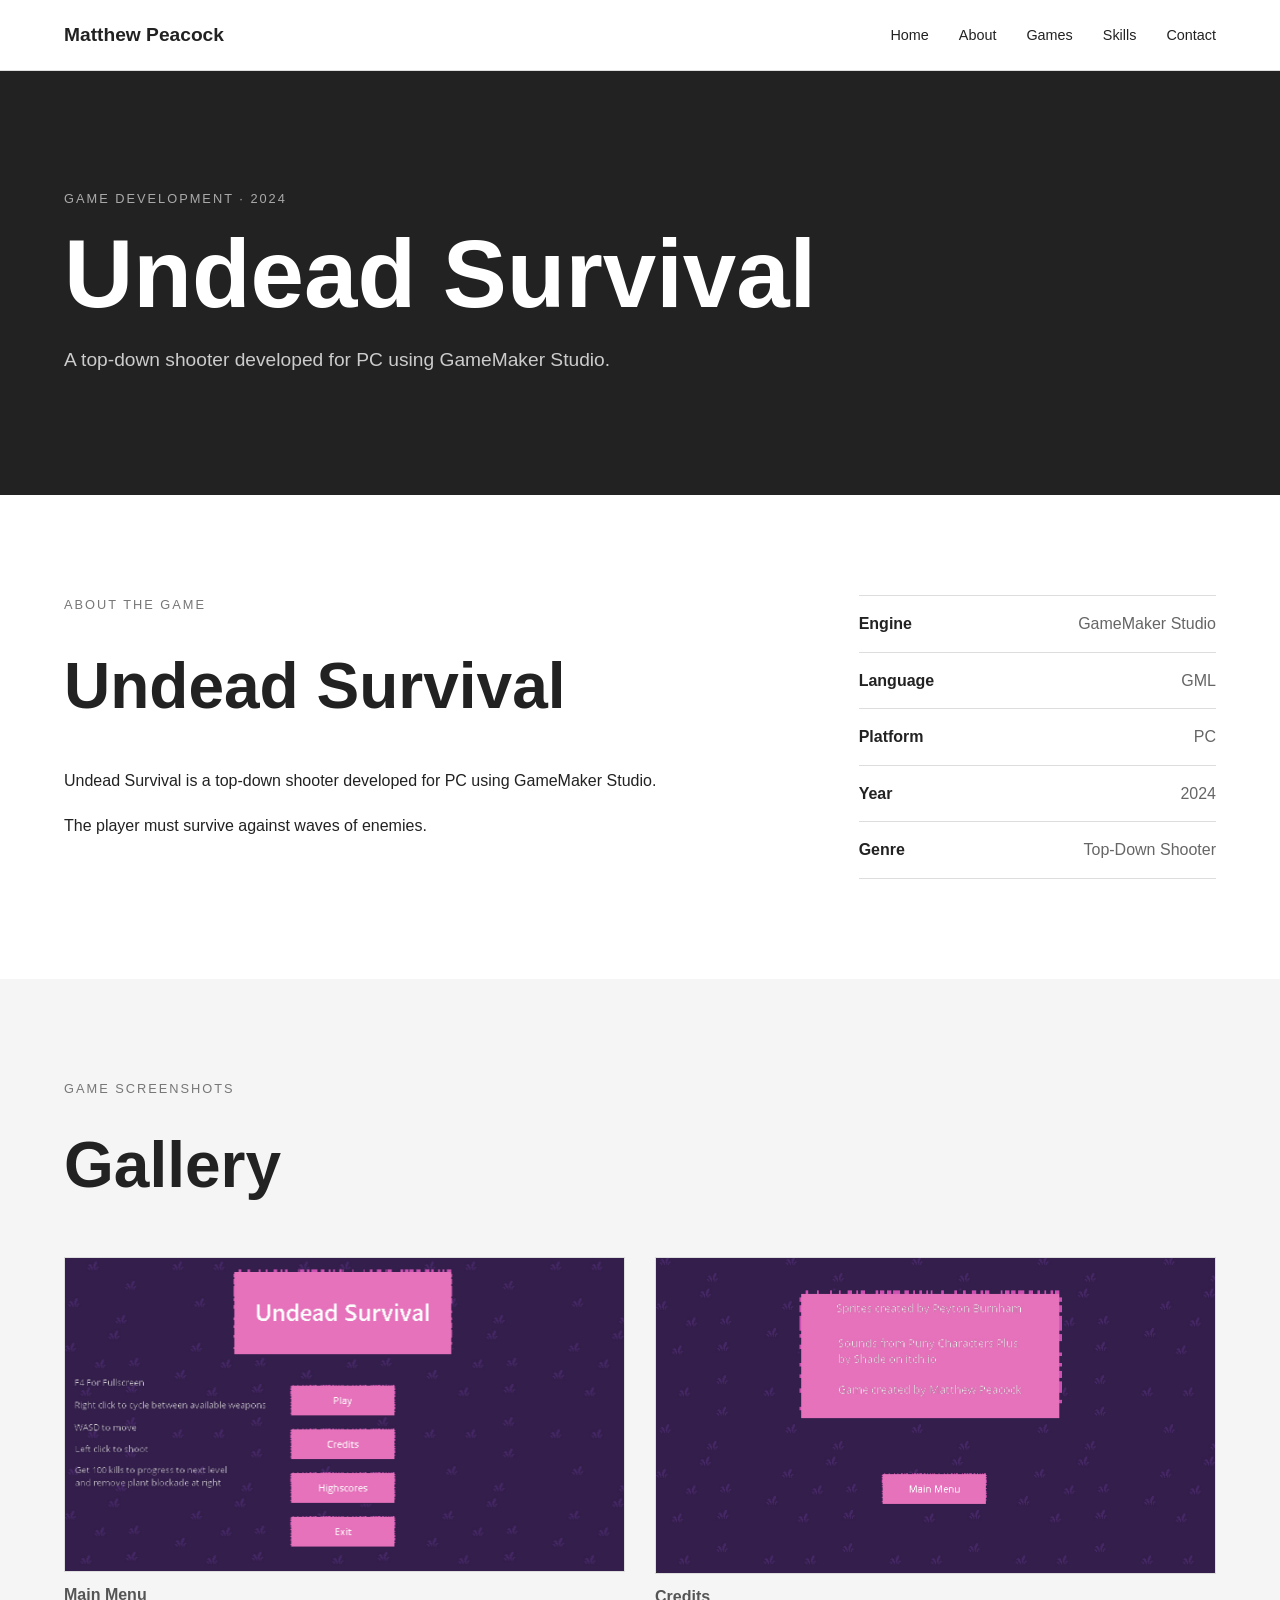
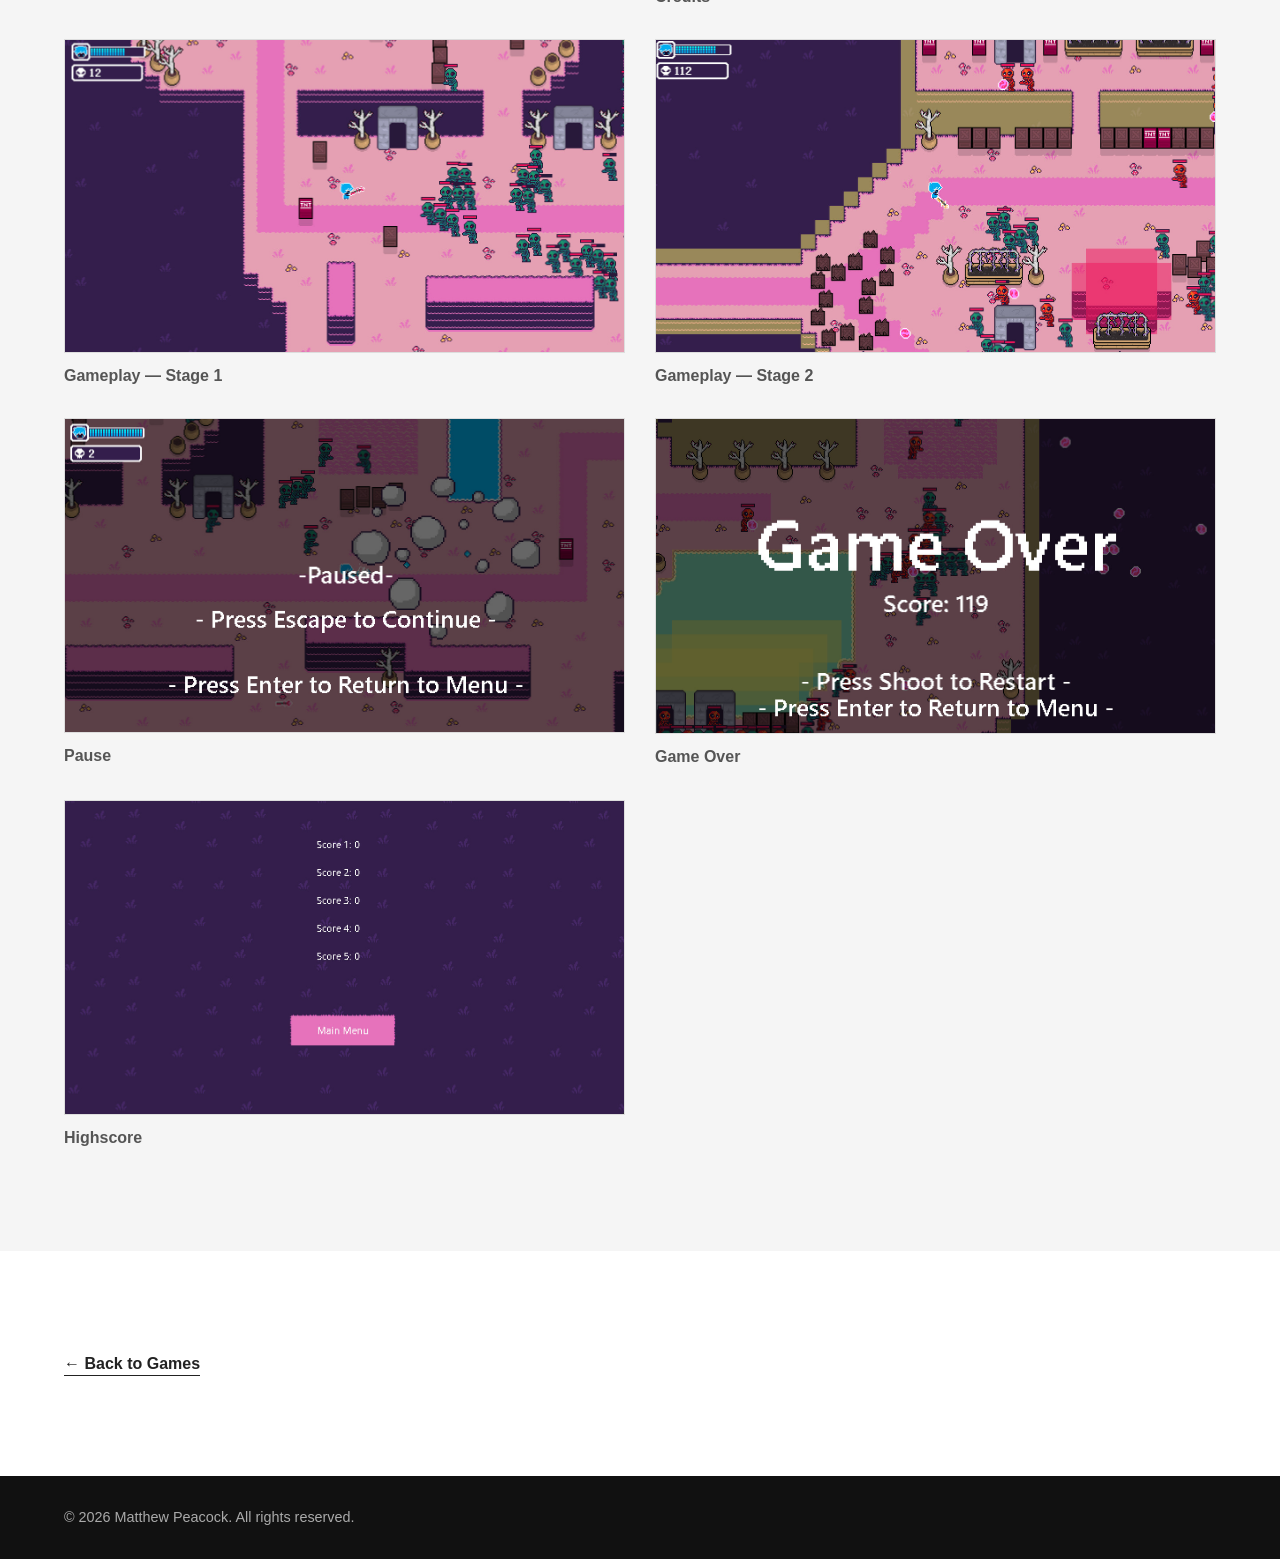
<file: My Portfolio/games/undead-survival.html>
<!DOCTYPE html>
<html lang="en">
<head>
    <meta charset="UTF-8">
    <meta name="viewport" content="width=device-width, initial-scale=1.0">

    <title>Undead Survival | Portfolio</title>

    <link rel="stylesheet" href="../css/style.css">
</head>

<body>

    <!-- Navigation -->
    <nav class="navbar">
        <div class="nav-container">
            <a href="../index.html" class="logo">Matthew Peacock</a>

            <button class="menu-toggle" id="menu-toggle">
                ☰
            </button>

            <ul class="nav-links" id="nav-links">
                <li><a href="../index.html#home">Home</a></li>
                <li><a href="../index.html#about">About</a></li>
                <!--<li><a href="../index.html#projects">Projects</a></li> -->
                <li><a href="../index.html#games">Games</a></li>
                <li><a href="../index.html#skills">Skills</a></li>
                <li><a href="../index.html#contact">Contact</a></li>
            </ul>
        </div>
    </nav>


    <!-- Game Hero -->
    <header class="game-hero">
        <div class="container">
            <p class="section-label">Game Development · 2024</p>

            <h1>Undead Survival</h1>

            <p>
                A top-down shooter developed for PC using
                GameMaker Studio.
            </p>
        </div>
    </header>


    <!-- Game Information -->
    <section class="section">
        <div class="container">
            <div class="game-information">

                <div>
                    <p class="section-label">About The Game</p>

                    <h2>Undead Survival</h2>

                    <p>
                        Undead Survival is a top-down shooter developed
                        for PC using GameMaker Studio.
                    </p>

                    <p>
                        The player must survive against waves of enemies.
                    </p>

                </div>

                <div class="game-details">
                    <div>
                        <strong>Engine</strong>
                        <span>GameMaker Studio</span>
                    </div>

                    <div>
                        <strong>Language</strong>
                        <span>GML</span>
                    </div>

                    <div>
                        <strong>Platform</strong>
                        <span>PC</span>
                    </div>

                    <div>
                        <strong>Year</strong>
                        <span>2024</span>
                    </div>

                    <div>
                        <strong>Genre</strong>
                        <span>Top-Down Shooter</span>
                    </div>
                </div>

            </div>
        </div>
    </section>


    <!-- Screenshots -->
    <section class="section section-alt">
        <div class="container">
            <p class="section-label">Game Screenshots</p>

            <h2>Gallery</h2>

            <div class="screenshot-grid">

                <figure class="screenshot">
                    <img
                        src="../assets/images/games/undead-survival/main-menu.jpg"
                        alt="Undead Survival main menu">
                    <figcaption>Main Menu</figcaption>
                </figure>

                <figure class="screenshot">
                    <img
                        src="../assets/images/games/undead-survival/credits.jpg"
                        alt="Undead Survival credits">
                    <figcaption>Credits</figcaption>
                </figure>

                <figure class="screenshot">
                    <img
                        src="../assets/images/games/undead-survival/gameplay-stage-1.jpg"
                        alt="Undead Survival gameplay stage 1">
                    <figcaption>Gameplay — Stage 1</figcaption>
                </figure>

                <figure class="screenshot">
                    <img
                        src="../assets/images/games/undead-survival/gameplay-stage-2.jpg"
                        alt="Undead Survival gameplay stage 2">
                    <figcaption>Gameplay — Stage 2</figcaption>
                </figure>

                <figure class="screenshot">
                    <img
                        src="../assets/images/games/undead-survival/pause.jpg"
                        alt="Undead Survival pause screen">
                    <figcaption>Pause</figcaption>
                </figure>

                <figure class="screenshot">
                    <img
                        src="../assets/images/games/undead-survival/gameover.jpg"
                        alt="Undead Survival game over screen">
                    <figcaption>Game Over</figcaption>
                </figure>

                <figure class="screenshot">
                    <img
                        src="../assets/images/games/undead-survival/highscore.jpg"
                        alt="Undead Survival highscore screen">
                    <figcaption>Highscore</figcaption>
                </figure>

            </div>
        </div>
    </section>


    <!-- Back Link -->
    <section class="section">
        <div class="container">
            <a href="../index.html#games" class="text-link">
                ← Back to Games
            </a>
        </div>
    </section>


    <!-- Footer -->
    <footer>
        <div class="container">
            <p>
                &copy; <span id="year"></span> Matthew Peacock.
                All rights reserved.
            </p>
        </div>
    </footer>


    <script src="../js/script.js"></script>

</body>
</html>
</file>
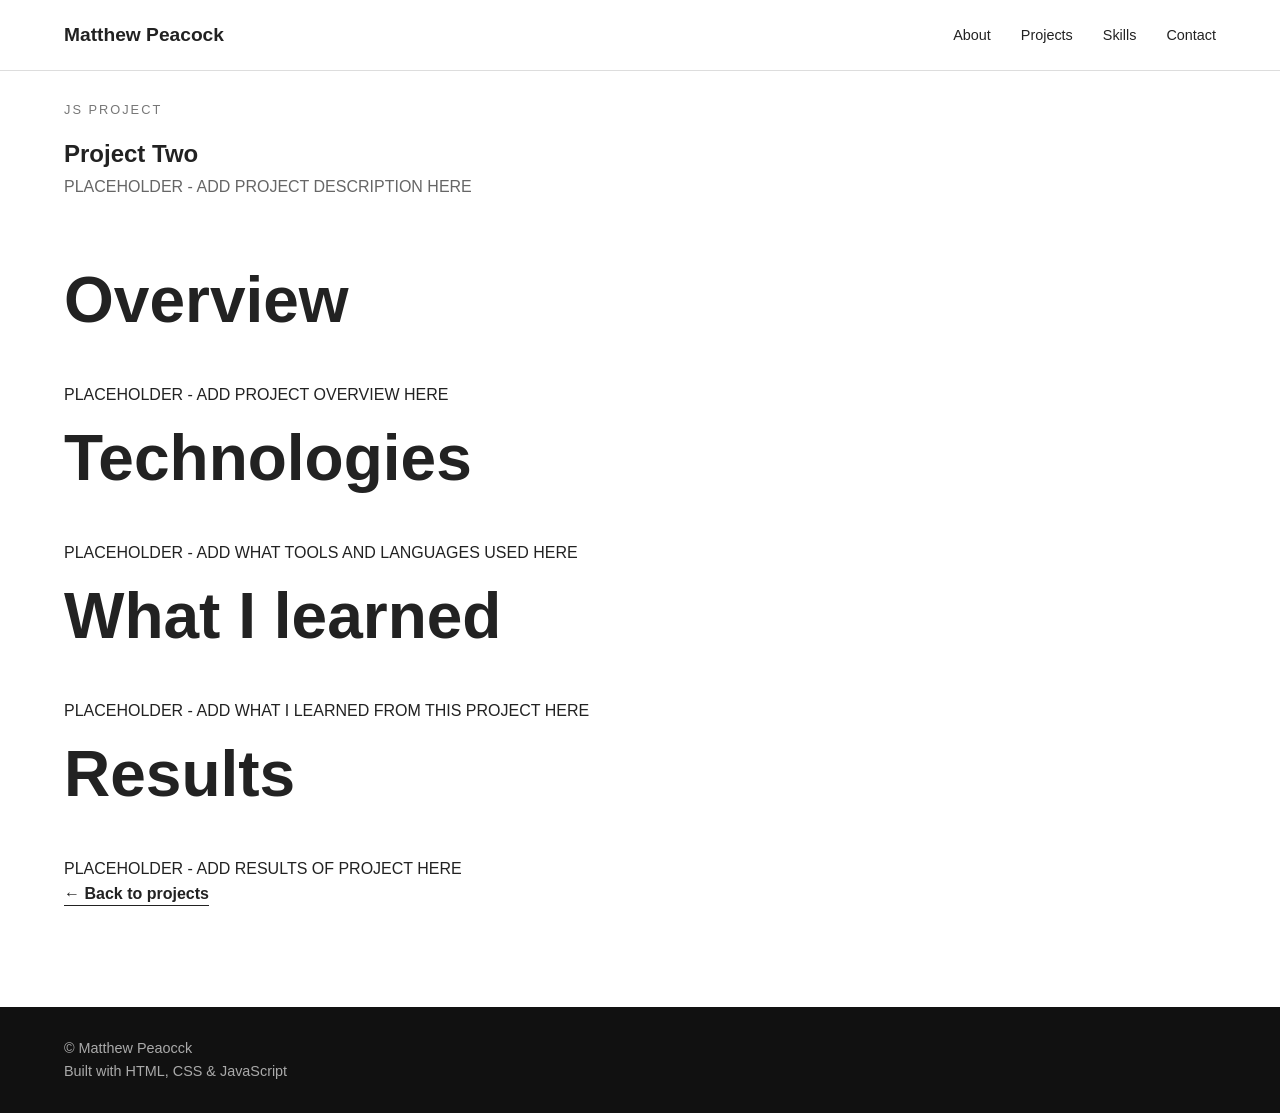
<file: My Portfolio/projects/project1.html>
<!DOCTYPE html>
<html lang="en">

<head>

    <meta charset="UTF-8">

    <meta
        name="viewport"
        content="width=device-width, initial-scale=1.0"
    >

    <title>Project One | Matthew Peacock</title>

    <link
        rel="stylesheet"
        href="../css/style.css"
    >

</head>

<body>

    <header>

        <nav class="navbar">

            <div class="nav-container">

                <a href="../index.html" class="logo">
                    Matthew Peacock
                </a>

                <ul class="nav-links">

                    <li>
                        <a href="../index.html#about">
                            About
                        </a>
                    </li>

                    <li>
                        <a href="../index.html#projects">
                            Projects
                        </a>
                    </li>

                    <li>
                        <a href="../index.html#skills">
                            Skills
                        </a>
                    </li>

                    <li>
                        <a href="../index.html#contact">
                            Contact
                        </a>
                    </li>

                </ul>

            </div>

        </nav>

    </header>


    <main>

        <section class="section">

            <div class="container">

                <p class="section-label">
                    JS Project
                </p>

                <h1>
                    Project Two
                </h1>

                <p class="section-intro">
                    PLACEHOLDER - ADD PROJECT DESCRIPTION HERE
                </p>


                <h2>
                    Overview
                </h2>

                <p>
                    PLACEHOLDER - ADD PROJECT OVERVIEW HERE
                </p>


                <h2>
                    Technologies
                </h2>

                <p>
                    PLACEHOLDER - ADD WHAT TOOLS AND LANGUAGES USED HERE
                </p>


                <h2>
                    What I learned
                </h2>

                <p>
                    PLACEHOLDER - ADD WHAT I LEARNED FROM THIS PROJECT HERE
                </p>


                <h2>
                    Results
                </h2>

                <p>
                    PLACEHOLDER - ADD RESULTS OF PROJECT HERE
                </p>


                <p>
                    <a
                        href="../index.html#projects"
                        class="text-link"
                    >
                        ← Back to projects
                    </a>
                </p>

            </div>

        </section>

    </main>


    <footer>

        <div class="container footer-content">

            <p>
                © <span id="year"></span> Matthew Peaocck
            </p>

            <p>
                Built with HTML, CSS & JavaScript
            </p>

        </div>

    </footer>


    <script src="../js/script.js"></script>

</body>

</html>
</file>
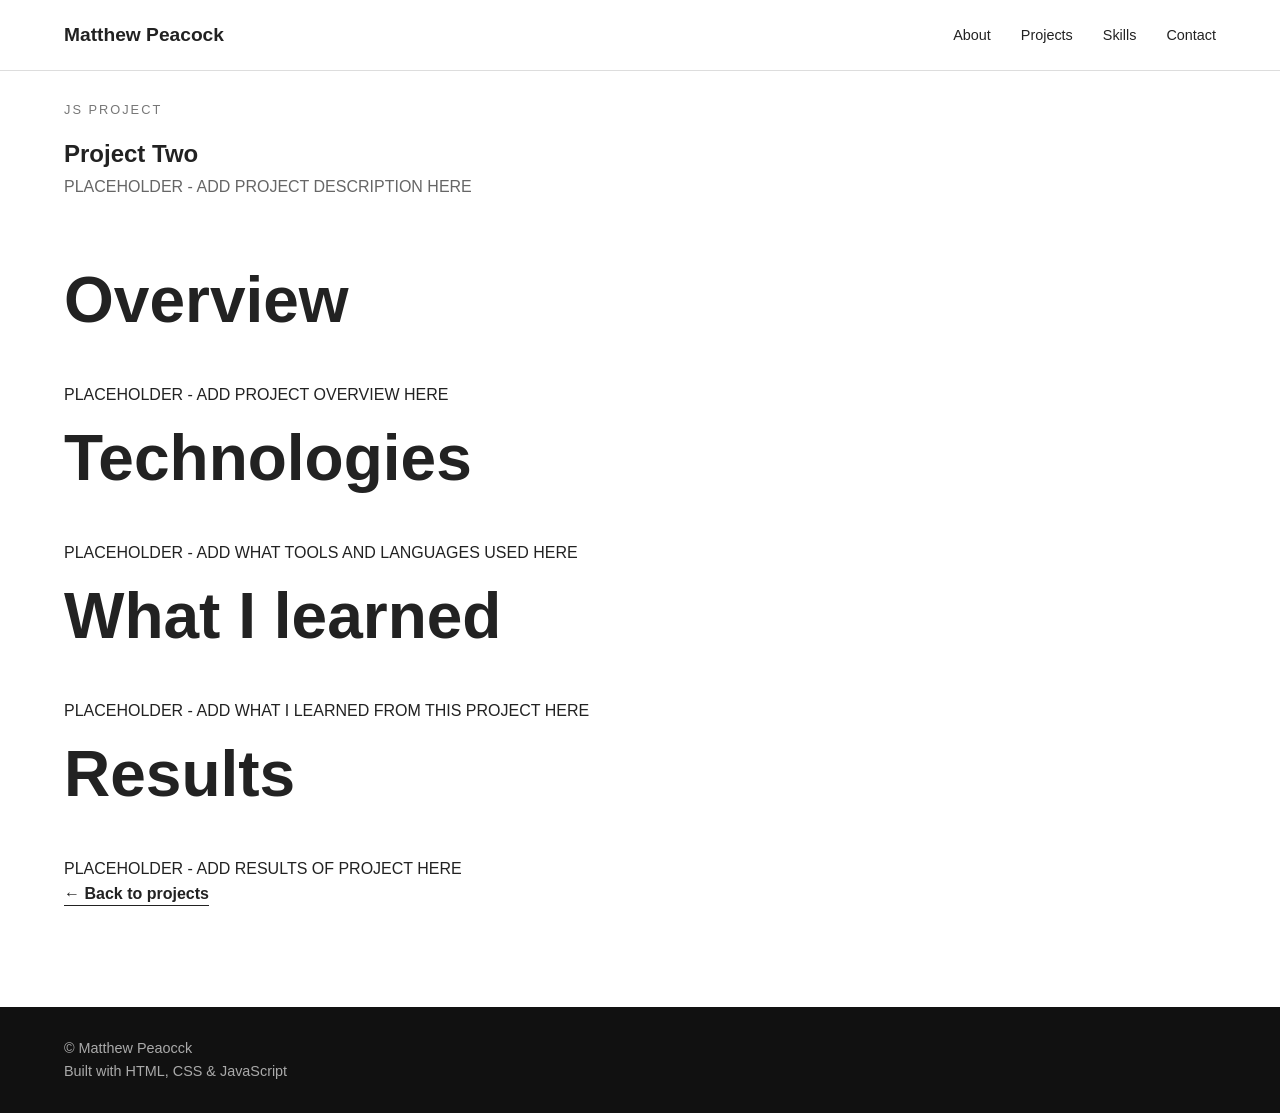
<file: My Portfolio/projects/project2.html>
<!DOCTYPE html>
<html lang="en">

<head>

    <meta charset="UTF-8">

    <meta
        name="viewport"
        content="width=device-width, initial-scale=1.0"
    >

    <title>Project Two | Matthew Peacock</title>

    <link
        rel="stylesheet"
        href="../css/style.css"
    >

</head>

<body>

    <header>

        <nav class="navbar">

            <div class="nav-container">

                <a href="../index.html" class="logo">
                    Matthew Peacock
                </a>

                <ul class="nav-links">

                    <li>
                        <a href="../index.html#about">
                            About
                        </a>
                    </li>

                    <li>
                        <a href="../index.html#projects">
                            Projects
                        </a>
                    </li>

                    <li>
                        <a href="../index.html#skills">
                            Skills
                        </a>
                    </li>

                    <li>
                        <a href="../index.html#contact">
                            Contact
                        </a>
                    </li>

                </ul>

            </div>

        </nav>

    </header>


    <main>

        <section class="section">

            <div class="container">

                <p class="section-label">
                    JS Project
                </p>

                <h1>
                    Project Two
                </h1>

                <p class="section-intro">
                    PLACEHOLDER - ADD PROJECT DESCRIPTION HERE
                </p>


                <h2>
                    Overview
                </h2>

                <p>
                    PLACEHOLDER - ADD PROJECT OVERVIEW HERE
                </p>


                <h2>
                    Technologies
                </h2>

                <p>
                    PLACEHOLDER - ADD WHAT TOOLS AND LANGUAGES USED HERE
                </p>


                <h2>
                    What I learned
                </h2>

                <p>
                    PLACEHOLDER - ADD WHAT I LEARNED FROM THIS PROJECT HERE
                </p>


                <h2>
                    Results
                </h2>

                <p>
                    PLACEHOLDER - ADD RESULTS OF PROJECT HERE
                </p>


                <p>
                    <a
                        href="../index.html#projects"
                        class="text-link"
                    >
                        ← Back to projects
                    </a>
                </p>

            </div>

        </section>

    </main>


    <footer>

        <div class="container footer-content">

            <p>
                © <span id="year"></span> Matthew Peaocck
            </p>

            <p>
                Built with HTML, CSS & JavaScript
            </p>

        </div>

    </footer>


    <script src="../js/script.js"></script>

</body>

</html>
</file>
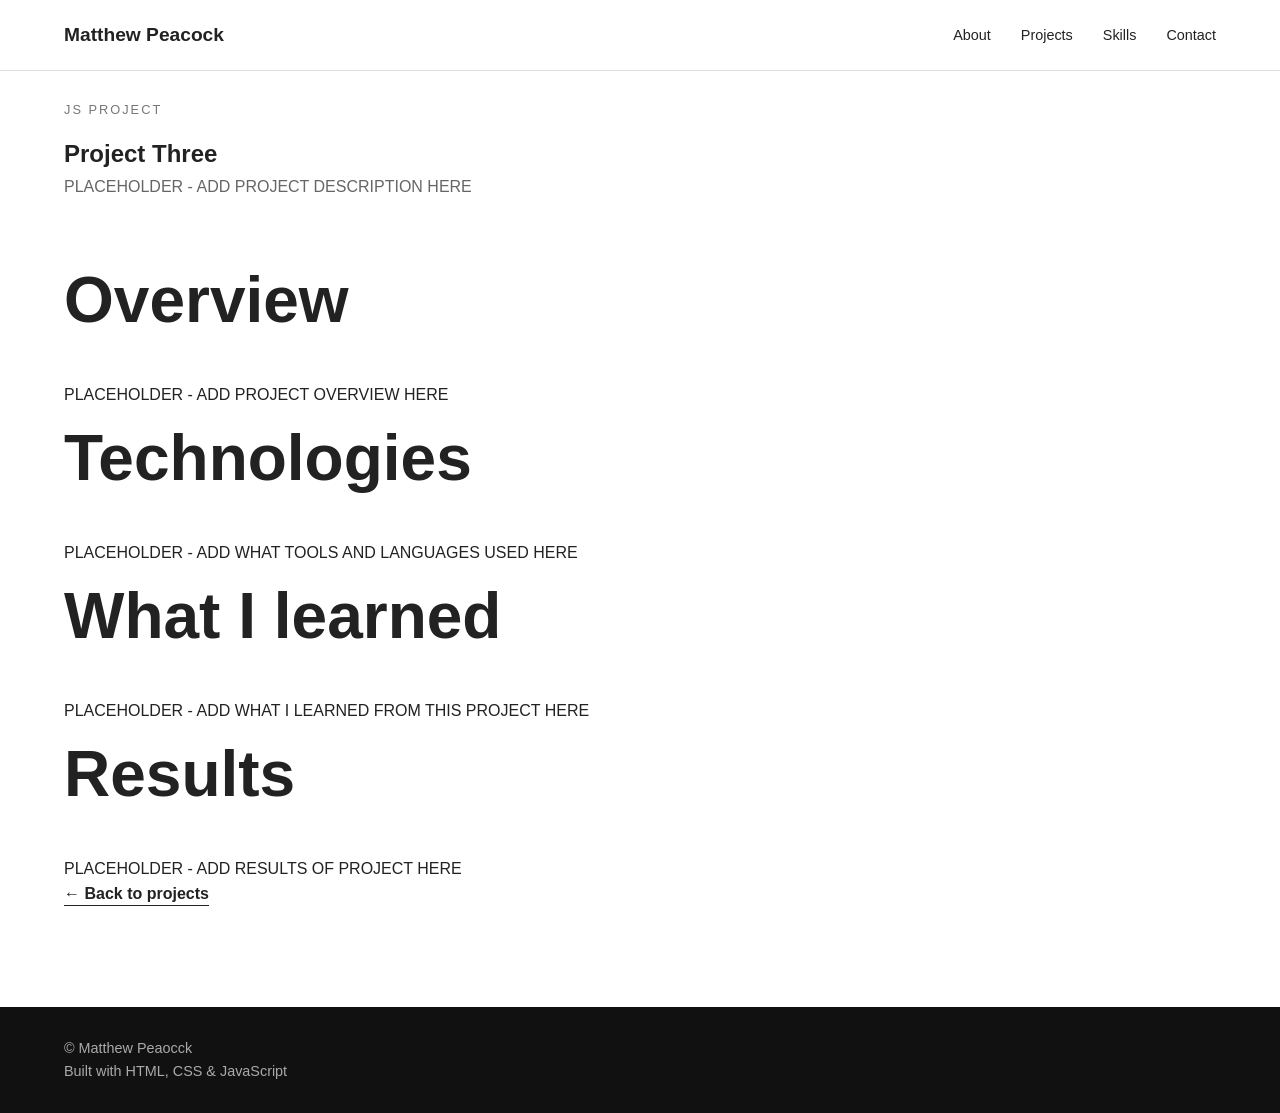
<file: My Portfolio/projects/project3.html>
<!DOCTYPE html>
<html lang="en">

<head>

    <meta charset="UTF-8">

    <meta
        name="viewport"
        content="width=device-width, initial-scale=1.0"
    >

    <title>Project Three | Matthew Peacock</title>

    <link
        rel="stylesheet"
        href="../css/style.css"
    >

</head>

<body>

    <header>

        <nav class="navbar">

            <div class="nav-container">

                <a href="../index.html" class="logo">
                    Matthew Peacock
                </a>

                <ul class="nav-links">

                    <li>
                        <a href="../index.html#about">
                            About
                        </a>
                    </li>

                    <li>
                        <a href="../index.html#projects">
                            Projects
                        </a>
                    </li>

                    <li>
                        <a href="../index.html#skills">
                            Skills
                        </a>
                    </li>

                    <li>
                        <a href="../index.html#contact">
                            Contact
                        </a>
                    </li>

                </ul>

            </div>

        </nav>

    </header>


    <main>

        <section class="section">

            <div class="container">

                <p class="section-label">
                    JS Project
                </p>

                <h1>
                    Project Three
                </h1>

                <p class="section-intro">
                    PLACEHOLDER - ADD PROJECT DESCRIPTION HERE
                </p>


                <h2>
                    Overview
                </h2>

                <p>
                    PLACEHOLDER - ADD PROJECT OVERVIEW HERE
                </p>


                <h2>
                    Technologies
                </h2>

                <p>
                    PLACEHOLDER - ADD WHAT TOOLS AND LANGUAGES USED HERE
                </p>


                <h2>
                    What I learned
                </h2>

                <p>
                    PLACEHOLDER - ADD WHAT I LEARNED FROM THIS PROJECT HERE
                </p>


                <h2>
                    Results
                </h2>

                <p>
                    PLACEHOLDER - ADD RESULTS OF PROJECT HERE
                </p>


                <p>
                    <a
                        href="../index.html#projects"
                        class="text-link"
                    >
                        ← Back to projects
                    </a>
                </p>

            </div>

        </section>

    </main>


    <footer>

        <div class="container footer-content">

            <p>
                © <span id="year"></span> Matthew Peaocck
            </p>

            <p>
                Built with HTML, CSS & JavaScript
            </p>

        </div>

    </footer>


    <script src="../js/script.js"></script>

</body>

</html>
</file>
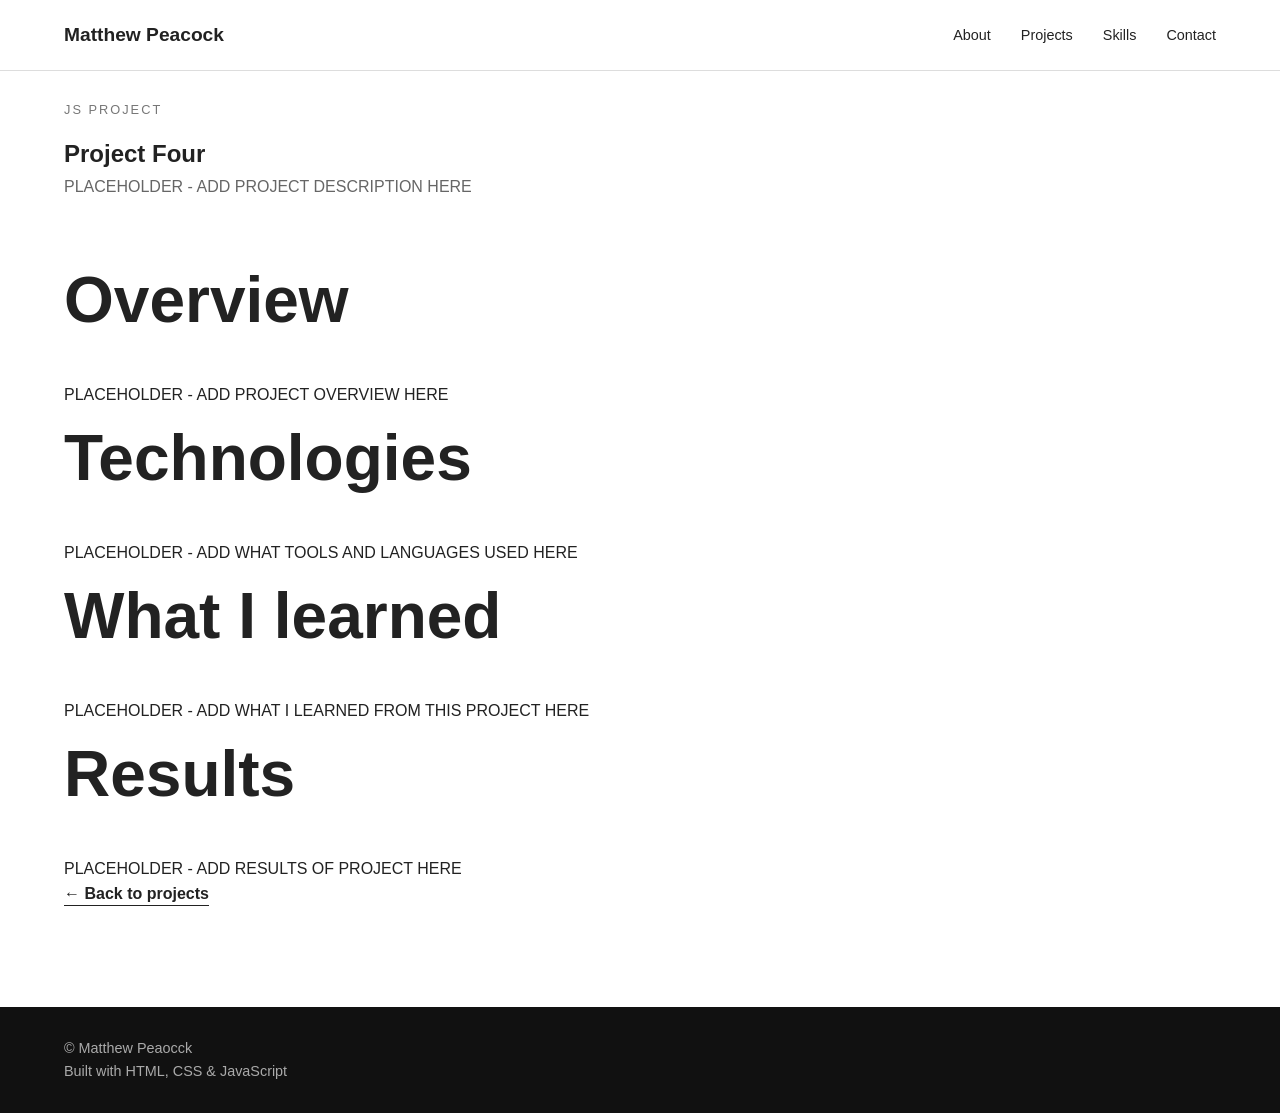
<file: My Portfolio/projects/project4.html>
<!DOCTYPE html>
<html lang="en">

<head>

    <meta charset="UTF-8">

    <meta
        name="viewport"
        content="width=device-width, initial-scale=1.0"
    >

    <title>Project Four | Matthew Peacock</title>

    <link
        rel="stylesheet"
        href="../css/style.css"
    >

</head>

<body>

    <header>

        <nav class="navbar">

            <div class="nav-container">

                <a href="../index.html" class="logo">
                    Matthew Peacock
                </a>

                <ul class="nav-links">

                    <li>
                        <a href="../index.html#about">
                            About
                        </a>
                    </li>

                    <li>
                        <a href="../index.html#projects">
                            Projects
                        </a>
                    </li>

                    <li>
                        <a href="../index.html#skills">
                            Skills
                        </a>
                    </li>

                    <li>
                        <a href="../index.html#contact">
                            Contact
                        </a>
                    </li>

                </ul>

            </div>

        </nav>

    </header>


    <main>

        <section class="section">

            <div class="container">

                <p class="section-label">
                    JS Project
                </p>

                <h1>
                    Project Four
                </h1>

                <p class="section-intro">
                    PLACEHOLDER - ADD PROJECT DESCRIPTION HERE
                </p>


                <h2>
                    Overview
                </h2>

                <p>
                    PLACEHOLDER - ADD PROJECT OVERVIEW HERE
                </p>


                <h2>
                    Technologies
                </h2>

                <p>
                    PLACEHOLDER - ADD WHAT TOOLS AND LANGUAGES USED HERE
                </p>


                <h2>
                    What I learned
                </h2>

                <p>
                    PLACEHOLDER - ADD WHAT I LEARNED FROM THIS PROJECT HERE
                </p>


                <h2>
                    Results
                </h2>

                <p>
                    PLACEHOLDER - ADD RESULTS OF PROJECT HERE
                </p>


                <p>
                    <a
                        href="../index.html#projects"
                        class="text-link"
                    >
                        ← Back to projects
                    </a>
                </p>

            </div>

        </section>

    </main>


    <footer>

        <div class="container footer-content">

            <p>
                © <span id="year"></span> Matthew Peaocck
            </p>

            <p>
                Built with HTML, CSS & JavaScript
            </p>

        </div>

    </footer>


    <script src="../js/script.js"></script>

</body>

</html>
</file>
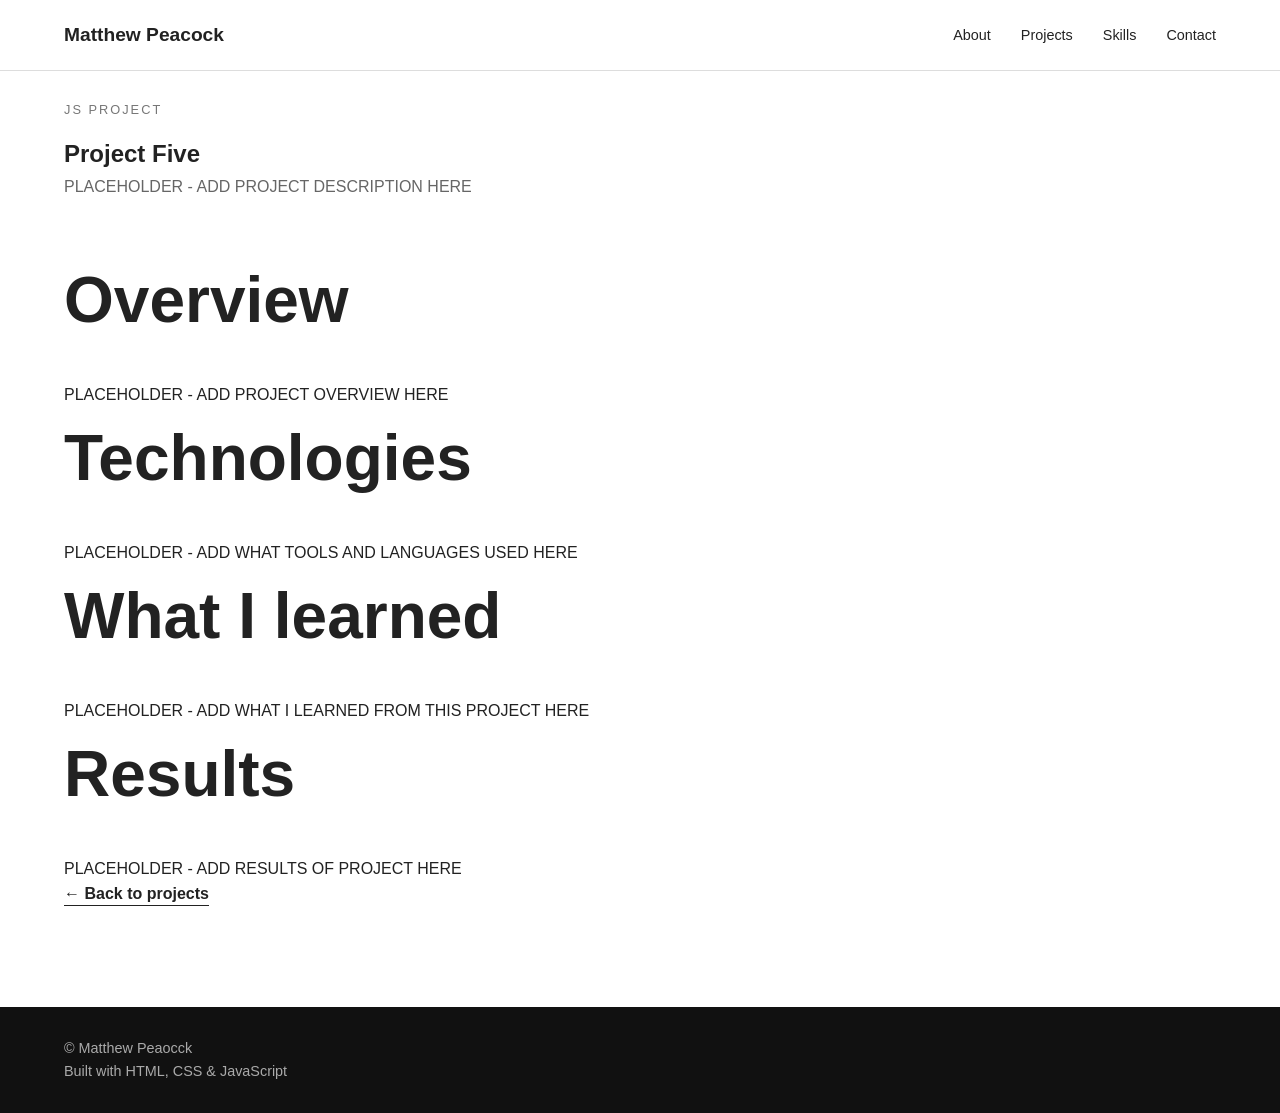
<file: My Portfolio/projects/project5.html>
<!DOCTYPE html>
<html lang="en">

<head>

    <meta charset="UTF-8">

    <meta
        name="viewport"
        content="width=device-width, initial-scale=1.0"
    >

    <title>Project Five | Matthew Peacock</title>

    <link
        rel="stylesheet"
        href="../css/style.css"
    >

</head>

<body>

    <header>

        <nav class="navbar">

            <div class="nav-container">

                <a href="../index.html" class="logo">
                    Matthew Peacock
                </a>

                <ul class="nav-links">

                    <li>
                        <a href="../index.html#about">
                            About
                        </a>
                    </li>

                    <li>
                        <a href="../index.html#projects">
                            Projects
                        </a>
                    </li>

                    <li>
                        <a href="../index.html#skills">
                            Skills
                        </a>
                    </li>

                    <li>
                        <a href="../index.html#contact">
                            Contact
                        </a>
                    </li>

                </ul>

            </div>

        </nav>

    </header>


    <main>

        <section class="section">

            <div class="container">

                <p class="section-label">
                    JS Project
                </p>

                <h1>
                    Project Five
                </h1>

                <p class="section-intro">
                    PLACEHOLDER - ADD PROJECT DESCRIPTION HERE
                </p>


                <h2>
                    Overview
                </h2>

                <p>
                    PLACEHOLDER - ADD PROJECT OVERVIEW HERE
                </p>


                <h2>
                    Technologies
                </h2>

                <p>
                    PLACEHOLDER - ADD WHAT TOOLS AND LANGUAGES USED HERE
                </p>


                <h2>
                    What I learned
                </h2>

                <p>
                    PLACEHOLDER - ADD WHAT I LEARNED FROM THIS PROJECT HERE
                </p>


                <h2>
                    Results
                </h2>

                <p>
                    PLACEHOLDER - ADD RESULTS OF PROJECT HERE
                </p>


                <p>
                    <a
                        href="../index.html#projects"
                        class="text-link"
                    >
                        ← Back to projects
                    </a>
                </p>

            </div>

        </section>

    </main>


    <footer>

        <div class="container footer-content">

            <p>
                © <span id="year"></span> Matthew Peaocck
            </p>

            <p>
                Built with HTML, CSS & JavaScript
            </p>

        </div>

    </footer>


    <script src="../js/script.js"></script>

</body>

</html>
</file>
<file: My Portfolio/css/style.css>
/* =========================================
   General Styles
========================================= */

* {
    margin: 0;
    padding: 0;
    box-sizing: border-box;
}

html {
    scroll-behavior: smooth;
}

body {
    font-family: Arial, Helvetica, sans-serif;
    line-height: 1.6;
    color: #222;
    background: #fff;
}

img {
    max-width: 100%;
}

a {
    color: inherit;
    text-decoration: none;
}

.container {
    width: 90%;
    max-width: 1200px;
    margin: 0 auto;
}


/* Navigation */

.navbar {
    position: fixed;
    top: 0;
    left: 0;
    width: 100%;
    background: #fff;
    border-bottom: 1px solid #ddd;
    z-index: 1000;
}

.nav-container {
    width: 90%;
    max-width: 1200px;
    margin: 0 auto;
    min-height: 70px;
    display: flex;
    align-items: center;
    justify-content: space-between;
}

.logo {
    font-size: 1.2rem;
    font-weight: bold;
}

.nav-links {
    display: flex;
    list-style: none;
    gap: 30px;
}

.nav-links a {
    font-size: 0.9rem;
    transition: color 0.2s ease;
}

.nav-links a:hover {
    color: #777;
}

.menu-toggle {
    display: none;
    border: none;
    background: none;
    font-size: 1.5rem;
    cursor: pointer;
}


/* Hero */

.hero {
    min-height: 90vh;
    display: flex;
    align-items: center;
    padding-top: 70px;
    background: #f5f5f5;
}

.hero-content {
    max-width: 800px;
}

.eyebrow,
.section-label {
    font-size: 0.8rem;
    text-transform: uppercase;
    letter-spacing: 2px;
    color: #777;
    margin-bottom: 15px;
}

.hero h1 {
    font-size: clamp(3rem, 8vw, 6rem);
    line-height: 1;
    margin-bottom: 30px;
}

.hero h1 span {
    display: block;
}

.hero p {
    max-width: 650px;
    font-size: 1.2rem;
    color: #666;
    margin-bottom: 30px;
}

.button {
    display: inline-block;
    padding: 12px 24px;
    background: #222;
    color: #fff;
    transition: background 0.2s ease;
}

.button:hover {
    background: #444;
}


/* Sections */

.section {
    padding: 100px 0;
}

.section-alt {
    background: #f5f5f5;
}

.section h2 {
    font-size: clamp(2.5rem, 5vw, 4rem);
    margin-bottom: 30px;
}

.section-intro {
    max-width: 700px;
    color: #666;
    margin-bottom: 50px;
}


/* About */

.about-content {
    display: grid;
    grid-template-columns: 1fr 1fr;
    gap: 80px;
    align-items: center;
}

.about-image img {
    width: 100%;
    display: block;
}

.about-text p {
    margin-bottom: 20px;
    color: #555;
}

.text-link {
    font-weight: bold;
    border-bottom: 1px solid #222;
    padding-bottom: 3px;
}


/* Projects */

.project-grid {
    display: grid;
    grid-template-columns: repeat(3, 1fr);
    gap: 25px;
}

.project-card {
    background: #fff;
    border: 1px solid #ddd;
    padding: 30px;
}

.project-number {
    font-size: 0.8rem;
    color: #888;
    margin-bottom: 40px;
}

.project-card h3 {
    font-size: 1.5rem;
    margin-bottom: 15px;
}

.project-card p {
    color: #666;
    margin-bottom: 20px;
}

.project-tags {
    display: flex;
    flex-wrap: wrap;
    gap: 8px;
    margin-bottom: 20px;
}

.project-tags span {
    padding: 5px 10px;
    background: #eee;
    font-size: 0.8rem;
}


/* Games */

.games-heading {
    margin-top: 80px;
    margin-bottom: 30px;
}

.games-heading h3 {
    font-size: 2rem;
}

.showreel {
    margin-top: 50px;
    margin-bottom: 80px;
}

.showreel h3 {
    font-size: 2rem;
    margin-bottom: 10px;
}

.showreel-description {
    max-width: 650px;
    color: #666;
    margin-bottom: 30px;
}

.video-container {
    width: 100%;
    aspect-ratio: 16 / 9;
    background: #111;
    overflow: hidden;
}

.video-container video {
    width: 100%;
    height: 100%;
    display: block;
    object-fit: contain;
}

.game-grid {
    display: grid;
    grid-template-columns: repeat(3, 1fr);
    gap: 25px;
}

.game-card {
    background: #fff;
    border: 1px solid #ddd;
    overflow: hidden;
    transition: transform 0.2s ease, box-shadow 0.2s ease;
}

.game-card:hover {
    transform: translateY(-5px);
    box-shadow: 0 10px 30px rgba(0, 0, 0, 0.08);
}

.game-card-image {
    width: 100%;
    aspect-ratio: 16 / 9;
    overflow: hidden;
    background: #111;
}

.game-card-image img {
    width: 100%;
    height: 100%;
    object-fit: cover;
    transition: transform 0.3s ease;
}

.game-card:hover .game-card-image img {
    transform: scale(1.03);
}

.game-card-content {
    padding: 30px;
}

.game-year {
    font-size: 0.8rem;
    text-transform: uppercase;
    letter-spacing: 1px;
    color: #888;
    margin-bottom: 10px;
}

.game-card h3 {
    font-size: 1.5rem;
    margin-bottom: 15px;
}

.game-card p {
    color: #666;
    margin-bottom: 20px;
}

.game-card .project-tags {
    display: flex;
    flex-wrap: wrap;
    gap: 8px;
    margin-bottom: 20px;
}

.game-card .project-tags span {
    padding: 5px 10px;
    background: #eee;
    font-size: 0.8rem;
}


/* Skills */

.skills-grid {
    display: grid;
    grid-template-columns: repeat(2, 1fr);
    gap: 25px;
}

.skill {
    padding: 30px;
    border: 1px solid #ddd;
    background: #fff;
}

.skill h3 {
    margin-bottom: 15px;
}

.skill p {
    color: #666;
}


/* Contact */

.contact-section {
    background: #222;
    color: #fff;
}

.contact-section .section-label {
    color: #aaa;
}

.contact-section .section-intro {
    color: #ccc;
}

.contact-links {
    display: flex;
    flex-wrap: wrap;
    gap: 30px;
}

.contact-links a {
    border-bottom: 1px solid #fff;
    padding-bottom: 3px;
}


/* Footer */

footer {
    padding: 30px 0;
    background: #111;
    color: #aaa;
    font-size: 0.9rem;
}


/* Game Pages */

.game-hero {
    min-height: 55vh;
    display: flex;
    align-items: center;
    padding-top: 70px;
    background: #222;
    color: #fff;
}

.game-hero .section-label {
    color: #aaa;
}

.game-hero h1 {
    font-size: clamp(3rem, 8vw, 6rem);
    line-height: 1.05;
    margin-bottom: 20px;
}

.game-hero p:last-child {
    max-width: 650px;
    font-size: 1.2rem;
    color: #ccc;
}

.game-information {
    display: grid;
    grid-template-columns: 2fr 1fr;
    gap: 80px;
}

.game-information p {
    max-width: 700px;
    margin-bottom: 20px;
}

.game-details {
    border-top: 1px solid #ddd;
}

.game-details div {
    display: flex;
    justify-content: space-between;
    gap: 20px;
    padding: 15px 0;
    border-bottom: 1px solid #ddd;
}

.game-details span {
    color: #666;
    text-align: right;
}

.screenshot-grid {
    display: grid;
    grid-template-columns: repeat(2, 1fr);
    gap: 30px;
    margin-top: 40px;
}

.screenshot {
    margin: 0;
}

.screenshot img {
    width: 100%;
    display: block;
    border: 1px solid #ddd;
    transition: transform 0.2s ease;
}

.screenshot img:hover {
    transform: scale(1.01);
}

.screenshot figcaption {
    padding-top: 10px;
    font-weight: bold;
    color: #555;
}


/* Responsive Design */

@media (max-width: 800px) {

    .nav-links {
        position: absolute;
        top: 70px;
        left: 0;
        width: 100%;
        display: none;
        flex-direction: column;
        gap: 0;
        background: #fff;
        border-bottom: 1px solid #ddd;
    }

    .nav-links.active {
        display: flex;
    }

    .nav-links li {
        border-top: 1px solid #eee;
    }

    .nav-links a {
        display: block;
        padding: 15px 5%;
    }

    .menu-toggle {
        display: block;
    }

    .about-content {
        grid-template-columns: 1fr;
        gap: 40px;
    }

    .project-grid {
        grid-template-columns: 1fr;
    }

    .game-grid {
        grid-template-columns: 1fr;
    }

    .skills-grid {
        grid-template-columns: 1fr;
    }

    .game-information {
        grid-template-columns: 1fr;
        gap: 40px;
    }

    .screenshot-grid {
        grid-template-columns: 1fr;
    }

    .game-details span {
        text-align: right;
    }
}
</file>
<file: My Portfolio/css/blog.css>
/* ======================================== */
/* BLOG SECTION - HOMEPAGE */
/* ======================================== */

.blog-section {
    padding: 70px 0;
}

.blog-section .container {
    width: 90%;
    max-width: 1200px;
    margin: 0 auto;
}

.blog-intro {
    text-align: center;
    max-width: 750px;
    margin: 0 auto 40px;
    color: #666;
    line-height: 1.7;
}

.blog-grid {
    display: grid;
    grid-template-columns: repeat(auto-fit, minmax(280px, 1fr));
    gap: 30px;
}

.blog-card {
    background: #fff;
    border: 1px solid #e5e5e5;
    border-radius: 12px;
    overflow: hidden;
    box-shadow: 0 4px 12px rgba(0, 0, 0, 0.06);
    transition: transform 0.25s ease, box-shadow 0.25s ease;
}

.blog-card:hover {
    transform: translateY(-5px);
    box-shadow: 0 8px 22px rgba(0, 0, 0, 0.12);
}

.blog-card-image-link {
    display: block;
}

.blog-card-image {
    width: 100%;
    height: 200px;
    object-fit: cover;
    display: block;
}

.blog-card-content {
    padding: 25px;
}

.blog-category {
    display: inline-block;
    font-size: 0.8rem;
    font-weight: 600;
    color: #555;
    text-transform: uppercase;
    letter-spacing: 0.5px;
    margin-bottom: 12px;
}

.blog-card h3 {
    font-size: 1.25rem;
    line-height: 1.4;
    margin: 0 0 15px;
    color: #222;
}

.blog-card p {
    color: #666;
    line-height: 1.7;
    margin-bottom: 20px;
}

.blog-read-more {
    display: inline-block;
    color: #333;
    text-decoration: none;
    font-weight: 600;
    transition: color 0.2s ease;
}

.blog-read-more:hover {
    color: #007bff;
}

/* ======================================== */
/* BLOG ARTICLE PAGES */
/* ======================================== */

.blog-page {
    padding: 110px 20px 70px;
    min-height: 100vh;
}

.blog-article {
    max-width: 850px;
    margin: 0 auto;
    padding: 45px;
    background: #fff;
    border: 1px solid #e5e5e5;
    border-radius: 12px;
    box-shadow: 0 4px 18px rgba(0, 0, 0, 0.05);
}

.blog-article-header {
    text-align: center;
    margin-bottom: 40px;
    padding-bottom: 30px;
    border-bottom: 1px solid #ddd;
}

.blog-article-header h1 {
    font-size: clamp(1.8rem, 4vw, 2.5rem);
    line-height: 1.25;
    margin: 15px 0;
    color: #222;
}

.blog-article-header p {
    color: #666;
    line-height: 1.7;
}

.blog-article h2 {
    font-size: 1.5rem;
    margin: 35px 0 15px;
    color: #222;
}

.blog-article h3 {
    font-size: 1.2rem;
    margin: 25px 0 12px;
    color: #333;
}

.blog-article p {
    line-height: 1.85;
    color: #444;
    margin-bottom: 20px;
}

.blog-article a {
    color: #0066cc;
    text-decoration: underline;
    text-underline-offset: 3px;
}

.blog-article a:hover {
    color: #004080;
}

.blog-article figure {
    margin: 30px 0;
}

.blog-article figure img {
    display: block;
    width: 100%;
    height: auto;
    border-radius: 8px;
}

.blog-article figcaption {
    margin-top: 10px;
    font-size: 0.9rem;
    color: #777;
    text-align: center;
}

.blog-references {
    margin-top: 50px;
    padding-top: 25px;
    border-top: 1px solid #ddd;
}

.blog-references li {
    margin-bottom: 12px;
    line-height: 1.7;
    overflow-wrap: anywhere;
}

.blog-back {
    display: inline-block;
    margin-bottom: 30px;
    font-weight: 600;
    text-decoration: none;
    color: #333;
}

.blog-back:hover {
    color: #007bff;
}

/* ======================================== */
/* RESPONSIVE BLOG STYLING */
/* ======================================== */

@media (max-width: 768px) {
    .blog-section {
        padding: 45px 0;
    }

    .blog-page {
        padding: 90px 12px 40px;
    }

    .blog-article {
        padding: 25px 20px;
    }

    .blog-article h2 {
        font-size: 1.3rem;
    }
}


/* ======================================== */
/* BLOG CARD CONSISTENCY - FIVE ARTICLES */
/* ======================================== */

.blog-card {
    display: flex;
    flex-direction: column;
}

.blog-card-image-link {
    min-height: 200px;
    background: #f5f5f5;
}

.blog-card-content {
    display: flex;
    flex: 1;
    flex-direction: column;
}

.blog-card-content .blog-read-more {
    margin-top: auto;
    align-self: flex-start;
}

.blog-section .section-title {
    font-size: clamp(2.5rem, 5vw, 4rem);
    margin-bottom: 30px;
}

/* Offset fixed navigation when following the Blog anchor. */
#blog {
    scroll-margin-top: 70px;
}


/* ======================================== */
/* BLOG TOP NAVIGATION */
/* ======================================== */

.blog-top-nav {
    position: fixed;
    top: 0;
    left: 0;
    width: 100%;
    height: 70px;
    background: #fff;
    border-bottom: 1px solid #ddd;
    z-index: 1000;

    display: flex;
    align-items: center;
    justify-content: center;

    /* Hide navigation until the user scrolls */
    opacity: 0;
    visibility: hidden;
    transform: translateY(-100%);
    pointer-events: none;

    transition:
    opacity 0.3s ease,
    transform 0.3s ease,
    visibility 0.3s ease;
}

.blog-top-button {
    display: inline-flex;
    align-items: center;
    justify-content: center;
    gap: 8px;

    padding: 10px 20px;
    color: #222;
    font-size: 0.9rem;
    font-weight: 600;
    text-decoration: none;

    border-radius: 6px;
    transition: background 0.2s ease, color 0.2s ease;
}

.blog-top-button:hover {
    background: #f5f5f5;
    color: #555;
}

.blog-top-button:focus-visible {
    outline: 2px solid #222;
    outline-offset: 3px;
}

/* Show navigation after scrolling */
.blog-top-nav.visible {
    opacity: 1;
    visibility: visible;
    transform: translateY(0);
    pointer-events: auto;
}
</file>
